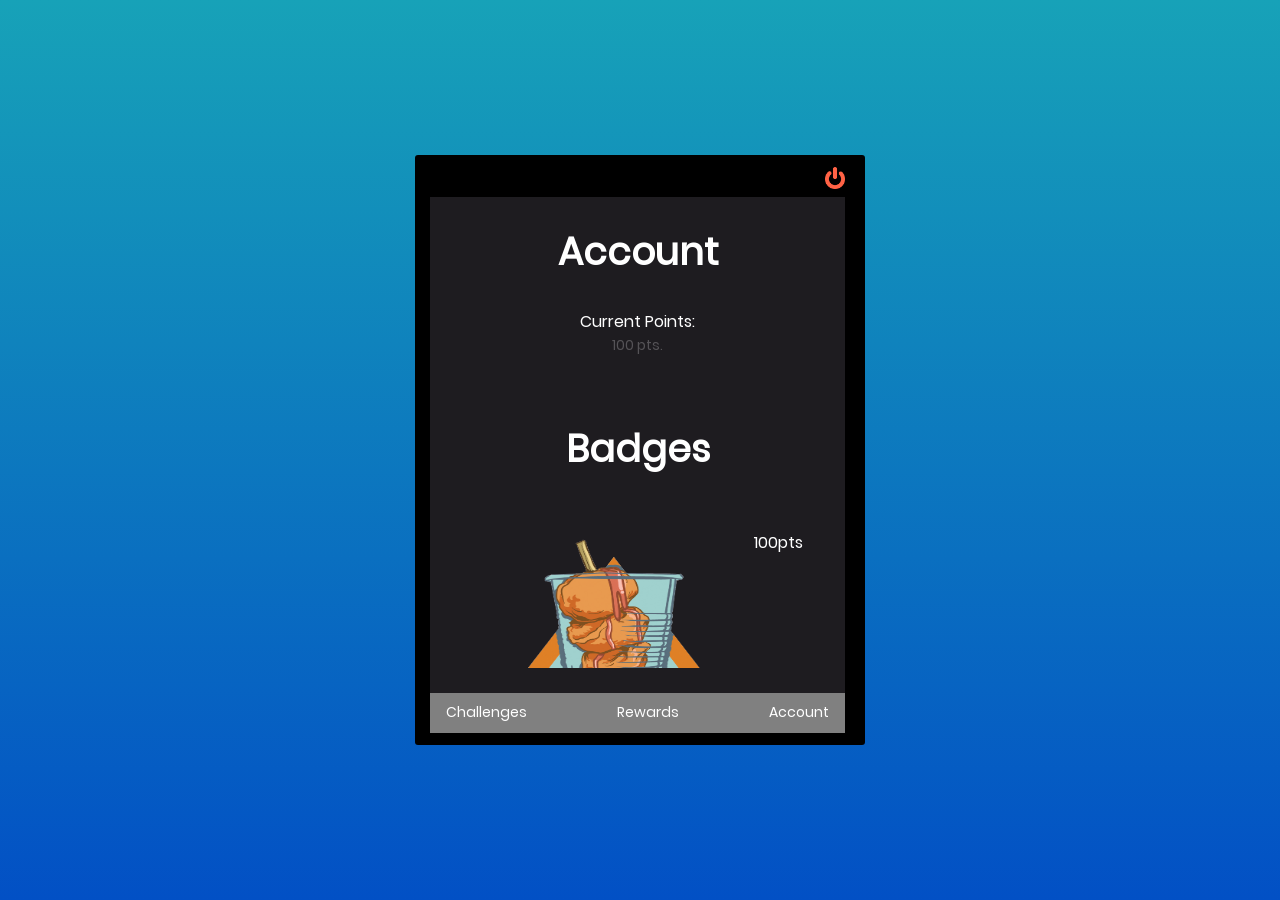
<file: Taradisyon/BlankCordovaApp3/www/Account.html>
<!DOCTYPE html>
<html lang="en">
<head>
    <!--<title>Login V11</title>
    <meta charset="UTF-8">-->
    <meta name="viewport" content="width=device-width, initial-scale=1">
    <!--===============================================================================================-->
    <link rel="icon" type="image/png" href="images/icons/favicon.ico" />
    <!--===============================================================================================-->
    <link rel="stylesheet" type="text/css" href="vendor/bootstrap/css/bootstrap.min.css">
    <!--===============================================================================================-->
    <link rel="stylesheet" type="text/css" href="fonts/font-awesome-4.7.0/css/font-awesome.min.css">
    <!--===============================================================================================-->
    <link rel="stylesheet" type="text/css" href="fonts/Linearicons-Free-v1.0.0/icon-font.min.css">
    <!--===============================================================================================-->
    <link rel="stylesheet" type="text/css" href="vendor/animate/animate.css">
    <!--===============================================================================================-->
    <link rel="stylesheet" type="text/css" href="vendor/css-hamburgers/hamburgers.min.css">
    <!--===============================================================================================-->
    <link rel="stylesheet" type="text/css" href="vendor/select2/select2.min.css">
    <!--===============================================================================================-->
    <link rel="stylesheet" type="text/css" href="css/util.css">
    <link rel="stylesheet" type="text/css" href="css/main.css">
    <!--===============================================================================================-->
</head>
<body>

    <div class="limiter">
        <div class="container-main-user">
            <div class="wrap-main-user p-l-15 p-r-20 p-t-12 p-b-12">
                <div class="queue--yama">
                    <div style='position:relative; height: 30px'>
                        <img class="logout-button-top-right" src='./images/logout.png'>
                    </div>
                    
                    <div class="queue__item">
                        <h3 class="queue__title" id="Label_Name">Account</h3>
                        <label>Current Points: 
                            <span>
                                <p class="queue__sentence" id="Label_CurrentPoints">100 pts.</p>
                            </span>
                        </label>
                        <div class="scrolling-action example">
                            <h3 class="queue__title" id="Department">Badges</h3>
                            <div class="container-login100-form-btn p-t-25">
                                <img id="Image_Emblem" class="photo-description" src=./images/Kwek_Kwek_Badge.png>100pts</br><span id="Label_BadgeName">Tokneneng Badge</img>
                            </br><span id="Label_Title">Mama's Kitchen, Vigan Ilocos</span>  </a>
                            </div>
                        </div>
                        <div class="container-login100-form-btn p-t-25">
                            <div class="navbar">
                                <a href="./Main.html">Challenges</a>
                                <a href="#Rewards">Rewards</a>
                                <a href="./Account.html">Account</a>
                            </div>
                        </div>
                    </div>
                </div>
            </div>
        </div>
    </div>
    <!--===============================================================================================-->
    <script src="vendor/jquery/jquery-3.2.1.min.js"></script>
    <!--===============================================================================================-->
    <script src="vendor/bootstrap/js/popper.js"></script>
    <script src="vendor/bootstrap/js/bootstrap.min.js"></script>
    <!--===============================================================================================-->
    <script src="vendor/select2/select2.min.js"></script>
    <!--===============================================================================================-->
    <script src="js/main.js"></script>

</body>
</html>
</file>
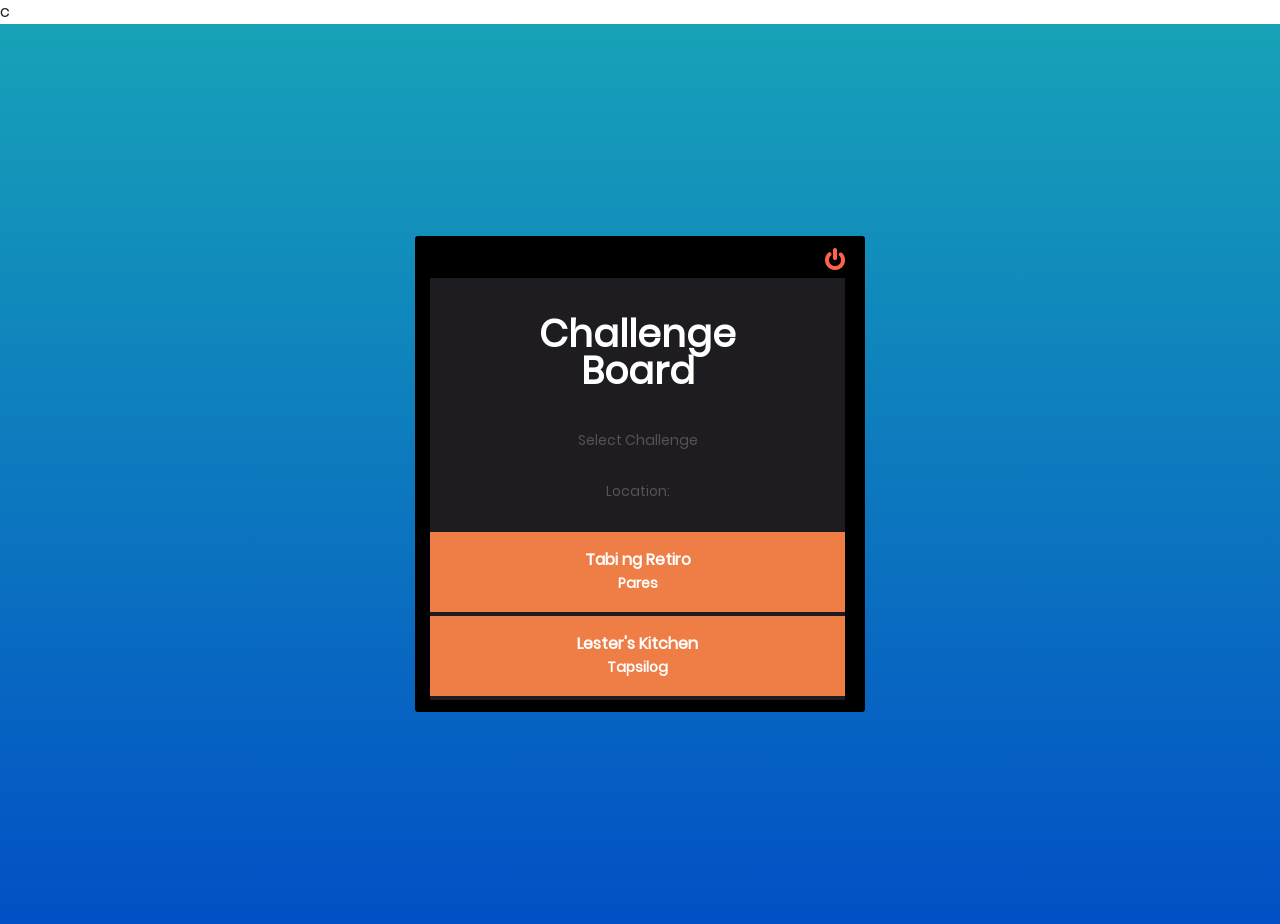
<file: Taradisyon/BlankCordovaApp3/www/Administrator.html>
c<!DOCTYPE html>
<html lang="en">
<head>
    <!--<title>Login V11</title>
    <meta charset="UTF-8">-->
    <meta name="viewport" content="width=device-width, initial-scale=1">
    <!--===============================================================================================-->
    <link rel="icon" type="image/png" href="images/icons/favicon.ico" />
    <!--===============================================================================================-->
    <link rel="stylesheet" type="text/css" href="vendor/bootstrap/css/bootstrap.min.css">
    <!--===============================================================================================-->
    <link rel="stylesheet" type="text/css" href="fonts/font-awesome-4.7.0/css/font-awesome.min.css">
    <!--===============================================================================================-->
    <link rel="stylesheet" type="text/css" href="fonts/Linearicons-Free-v1.0.0/icon-font.min.css">
    <!--===============================================================================================-->
    <link rel="stylesheet" type="text/css" href="vendor/animate/animate.css">
    <!--===============================================================================================-->
    <link rel="stylesheet" type="text/css" href="vendor/css-hamburgers/hamburgers.min.css">
    <!--===============================================================================================-->
    <link rel="stylesheet" type="text/css" href="vendor/select2/select2.min.css">
    <!--===============================================================================================-->
    <link rel="stylesheet" type="text/css" href="css/util.css">
    <link rel="stylesheet" type="text/css" href="css/main.css">
    <!--===============================================================================================-->
    <script src="https://ajax.googleapis.com/ajax/libs/jquery/3.4.1/jquery.min.js"></script>
    <script>
        users = [
        {
            'id':'0',
            'firstname':'Vince Harley',
            'lastname':'Gaba',
            'email':'vincedjgaba@yahoo.com',
            'password':'11122345',
            'nationality':'Filipino',
            'gender':'male',
            'birthdate':'October 29, 1998'
        },
        {
            'id':'1',
            'firstname':'Dayne',
            'lastname':'Fradejas',
            'email':'daynenfradejas@yahoo.com',
            'password':'11122345',
            'nationality':'Filipino',
            'gender':'male',
            'birthdate':'August 11, 1998'
        },
        {
            'id':'2',
            'firstname':'Lester',
            'lastname':'Manuel',
            'email':'lesternmanuel@yahoo.com',
            'password':'11122345',
            'nationality':'Filipino',
            'gender':'male',
            'birthdate':'January 9, 1999'
        },
        {
            'id':'3',
            'firstname':'Kyle Angelo',
            'lastname':'Alelis',
            'email':'kylegalelis@yahoo.com',
            'password':'11122345',
            'nationality':'Filipino',
            'gender':'male',
            'birthdate':'December 19, 1998'
        }
    ]
    
    challenges = [
        {
            'id':'0',
            'title':'Mama\'s Eatery',
            'description':'Neon Balls',
            'picture':'',
            'locationid':'0',
            'adminid':'0',
            'emblem':'',
            'points':'4'
        },
        {
            'id':'1',
            'title':'Tabi ng Retiro',
            'description':'Pares',
            'picture':'',
            'locationid':'0',
            'adminid':'4',
            'emblem':'',
            'points':'3'
        },
        {
            'id':'2',
            'title':'Aling Nena\'s Kitchen',
            'description':'Tapsilog',
            'picture':'',
            'locationid':'0',
            'adminid':'0',
            'emblem':'',
            'points':'2'
        },
        {
            'id':'3',
            'title':'Lester\'s Kitchen',
            'description':'Tapsilog',
            'picture':'',
            'locationid':'0',
            'adminid':'4',
            'emblem':'',
            'points':'2'
        },
        {
            'id':'4',
            'title':'Kyle\'s Kitchen',
            'description':'Tapsilog',
            'picture':'',
            'locationid':'1',
            'adminid':'0',
            'emblem':'',
            'points':'2'
        },
        {
            'id':'5',
            'title':'Dayne\'s Kitchen',
            'description':'Tapsilog',
            'picture':'',
            'locationid':'0',
            'adminid':'0',
            'emblem':'',
            'points':'2'
        }
    ]
    </script>
</head>
<body>

    <div class="limiter">
        <div class="container-main-user">
            <div class="wrap-main-user p-l-15 p-r-20 p-t-12 p-b-12">
                <div class="queue--yama">
                    <div style='position:relative; height: 30px'>
                        <img id="Button_Logout" class="logout-button-top-right" style='cursor: pointer;' src='./images/logout.png'>
                    </div>
                    <div class="queue__item">
                            <h3 class="queue__title" id="Department">Challenge Board</h3>
                            <p class="queue__sentence">Select Challenge</p>
                            <p class="queue__sentence">Location: <span id='Text_Location'></span></p>
                            <div id='challengelist' class="scrolling-action example">                        
                            </div>
                    </div>
                </div>
            </div>
        </div>
    </div>
    <!--===============================================================================================-->
    <script src="vendor/jquery/jquery-3.2.1.min.js"></script>
    <!--===============================================================================================-->
    <script src="vendor/bootstrap/js/popper.js"></script>
    <script src="vendor/bootstrap/js/bootstrap.min.js"></script>
    <!--===============================================================================================-->
    <script src="vendor/select2/select2.min.js"></script>
    <!--===============================================================================================-->
    <script src="js/main.js"></script>
    <script>
        availablechallenges = [];
        
        var onSuccess = function (position) {
            var loc_url = "https://maps.googleapis.com/maps/api/geocode/json?latlng=" + position.coords.latitude + "," + position.coords.longitude + "&key=AIzaSyA9XHPQTUnUZR7IIDRNTfds5PhVRl-Wris";
            $.ajax({
                method: "GET",
                url: loc_url,
                dataType: "json",
                success: function(result){
                    $('#Text_Location').html(result.results[8].address_components[0].short_name);
                }
            });
        };

        // onError Callback receives a PositionError object
        //
        function onError(error) {
            alert('code: ' + error.code + '\n' +
                'message: ' + error.message + '\n');
        }
        
        navigator.geolocation.getCurrentPosition(onSuccess, onError);

        currentadmin = '4';
        $.each(challenges, function(index, challenge){
            if (challenge.adminid == currentadmin){
                availablechallenges.push(challenge);
            }
        });

        $.each(availablechallenges, function(index, challenge){
            appendstring = '<div class="queue__action" style="cursor:pointer;" id="Button_Foods" onclick="selectCreated(' + challenge.id + ');">' + challenge.title + '</br> <a style="opacity:5;">' + challenge.description + '</a></div>';
            $('#challengelist').append(appendstring);
        });

        function selectCreated(id){
            sessionStorage.setItem('selectedchallenge', id);
            window.location.href = './GenerateKey.html';
        }

        $('#Button_Logout').click(function(){
            sessionStorage.removeItem('session_user');
            window.location.href = "./Login.html";
        })
    </script>

</body>
</html>
</file>
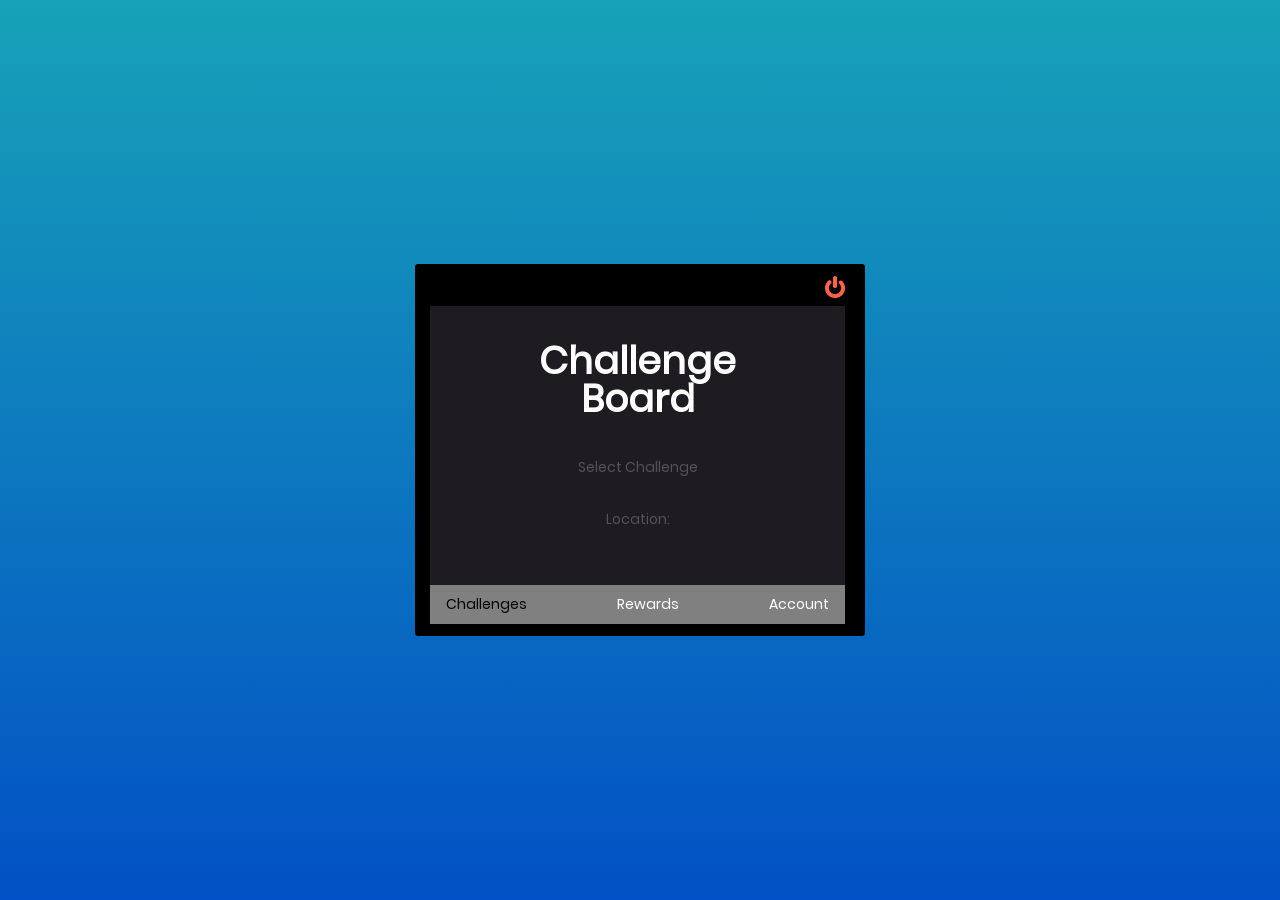
<file: Taradisyon/BlankCordovaApp3/www/Challenge.html>
<!DOCTYPE html>
<html lang="en">
<head>
    <!--<title>Login V11</title>
    <meta charset="UTF-8">-->
    <meta name="viewport" content="width=device-width, initial-scale=1">
    <!--===============================================================================================-->
    <link rel="icon" type="image/png" href="images/icons/favicon.ico" />
    <!--===============================================================================================-->
    <link rel="stylesheet" type="text/css" href="vendor/bootstrap/css/bootstrap.min.css">
    <!--===============================================================================================-->
    <link rel="stylesheet" type="text/css" href="fonts/font-awesome-4.7.0/css/font-awesome.min.css">
    <!--===============================================================================================-->
    <link rel="stylesheet" type="text/css" href="fonts/Linearicons-Free-v1.0.0/icon-font.min.css">
    <!--===============================================================================================-->
    <link rel="stylesheet" type="text/css" href="vendor/animate/animate.css">
    <!--===============================================================================================-->
    <link rel="stylesheet" type="text/css" href="vendor/css-hamburgers/hamburgers.min.css">
    <!--===============================================================================================-->
    <link rel="stylesheet" type="text/css" href="vendor/select2/select2.min.css">
    <!--===============================================================================================-->
    <link rel="stylesheet" type="text/css" href="css/util.css">
    <link rel="stylesheet" type="text/css" href="css/main.css">
    <!--===============================================================================================-->
    <script src="https://ajax.googleapis.com/ajax/libs/jquery/3.4.1/jquery.min.js"></script>
    <script>
        users = [
        {
            'id':'0',
            'firstname':'Vince Harley',
            'lastname':'Gaba',
            'email':'vincedjgaba@yahoo.com',
            'password':'11122345',
            'nationality':'Filipino',
            'gender':'male',
            'birthdate':'October 29, 1998'
        },
        {
            'id':'1',
            'firstname':'Dayne',
            'lastname':'Fradejas',
            'email':'daynenfradejas@yahoo.com',
            'password':'11122345',
            'nationality':'Filipino',
            'gender':'male',
            'birthdate':'August 11, 1998'
        },
        {
            'id':'2',
            'firstname':'Lester',
            'lastname':'Manuel',
            'email':'lesternmanuel@yahoo.com',
            'password':'11122345',
            'nationality':'Filipino',
            'gender':'male',
            'birthdate':'January 9, 1999'
        },
        {
            'id':'3',
            'firstname':'Kyle Angelo',
            'lastname':'Alelis',
            'email':'kylegalelis@yahoo.com',
            'password':'11122345',
            'nationality':'Filipino',
            'gender':'male',
            'birthdate':'December 19, 1998'
        }
    ]
    
    challenges = [
        {
            'id':'0',
            'title':'Mama\'s Eatery',
            'description':'Neon Balls',
            'picture':'',
            'locationid':'0',
            'adminid':'0',
            'emblem':'',
            'points':'4'
        },
        {
            'id':'1',
            'title':'Tabi ng Retiro',
            'description':'Pares',
            'picture':'',
            'locationid':'0',
            'adminid':'0',
            'emblem':'',
            'points':'3'
        },
        {
            'id':'2',
            'title':'Aling Nena\'s Kitchen',
            'description':'Tapsilog',
            'picture':'',
            'locationid':'0',
            'adminid':'0',
            'emblem':'',
            'points':'2'
        },
        {
            'id':'3',
            'title':'Lester\'s Kitchen',
            'description':'Tapsilog',
            'picture':'',
            'locationid':'0',
            'adminid':'0',
            'emblem':'',
            'points':'2'
        },
        {
            'id':'4',
            'title':'Kyle\'s Kitchen',
            'description':'Tapsilog',
            'picture':'',
            'locationid':'1',
            'adminid':'0',
            'emblem':'',
            'points':'2'
        },
        {
            'id':'5',
            'title':'Dayne\'s Kitchen',
            'description':'Tapsilog',
            'picture':'',
            'locationid':'0',
            'adminid':'0',
            'emblem':'',
            'points':'2'
        }
    ]
    </script>
</head>
<body>

    <div class="limiter">
        <div class="container-main-user">
            <div class="wrap-main-user p-l-15 p-r-20 p-t-12 p-b-12">
                <div class="queue--yama">
                    <div style='position:relative; height: 30px'>
                        <img id="Button_Logout" class="logout-button-top-right" style='cursor: pointer;' src='./images/logout.png'>
                    </div>
                    <div class="queue__item">
                            <h3 class="queue__title" id="Department">Challenge Board</h3>
                            <p class="queue__sentence">Select Challenge</p>
                            <p class="queue__sentence">Location: <span id='Text_Location'></span></p>
                            <div id='challengelist' class="scrolling-action example">                        
                         </div>
                        <div class="container-login100-form-btn p-t-25">
                            <div class="navbar">
                                <a href="./Main.html" class="active">Challenges</a>
                                <a href="#news">Rewards</a>
                                <a href="./Account.html">Account</a>
                            </div>
                        </div>
                    </div>
                </div>
            </div>
        </div>
    </div>
    <!--===============================================================================================-->
    <script src="vendor/jquery/jquery-3.2.1.min.js"></script>
    <!--===============================================================================================-->
    <script src="vendor/bootstrap/js/popper.js"></script>
    <script src="vendor/bootstrap/js/bootstrap.min.js"></script>
    <!--===============================================================================================-->
    <script src="vendor/select2/select2.min.js"></script>
    <!--===============================================================================================-->
    <script src="js/main.js"></script>
    <script>
        availablechallenges = [];



        var onSuccess = function (position) {
            var loc_url = "https://maps.googleapis.com/maps/api/geocode/json?latlng=" + position.coords.latitude + "," + position.coords.longitude + "&key=AIzaSyA9XHPQTUnUZR7IIDRNTfds5PhVRl-Wris";
            $.ajax({
                method: "GET",
                url: loc_url,
                dataType: "json",
                success: function(result){
                    $('#Text_Location').html(result.results[8].address_components[0].short_name);
                }
            });
        };

        // onError Callback receives a PositionError object
        //
        function onError(error) {
            alert('code: ' + error.code + '\n' +
                'message: ' + error.message + '\n');
        }
        
        navigator.geolocation.getCurrentPosition(onSuccess, onError);

        currentlocation = '1';

        $.ajax({
            type: "POST",
            url: "http://10.13.71.149/ServiceBrowser.svc/GetChallengeByLocationCategory",
            data: JSON.stringify({
                'CategoryID': sessionStorage.getItem('selectedcategory'),
                'LocationID': '1'
            }),
            contentType: "application/json; charset=utf-8",
            dataType: "json",
            success: function (result) {
                challenges = result['GetChallengeByLocationCategoryResult'];
                
                $.each(challenges, function (index, challenge) {
                    if (challenge.LocationID == currentlocation) {
                        availablechallenges.push(challenge);
                    }
                });

                $.each(availablechallenges, function (index, challenge) {
                    appendstring = '<div class="queue__action" style="cursor:pointer;" id="Button_Foods" onclick="selectChallenge(' + challenge.ID + ');">' + challenge.Title + '</br> <a style="opacity:5;">' + challenge.Description + '</a></div>';
                    $('#challengelist').append(appendstring);
                });
            },
            error: function () {
                alert('Login failed!');
                $('#LineEdit_Password').val('');
            }
        })

        function selectChallenge(id){
            sessionStorage.setItem('selectedchallenge', id);
            window.location.href = './Token.html';
        }

        $('#Button_Logout').click(function(){
            sessionStorage.removeItem('session_user');
            window.location.href = "./Login.html";
        })
    </script>

</body>
</html>
</file>
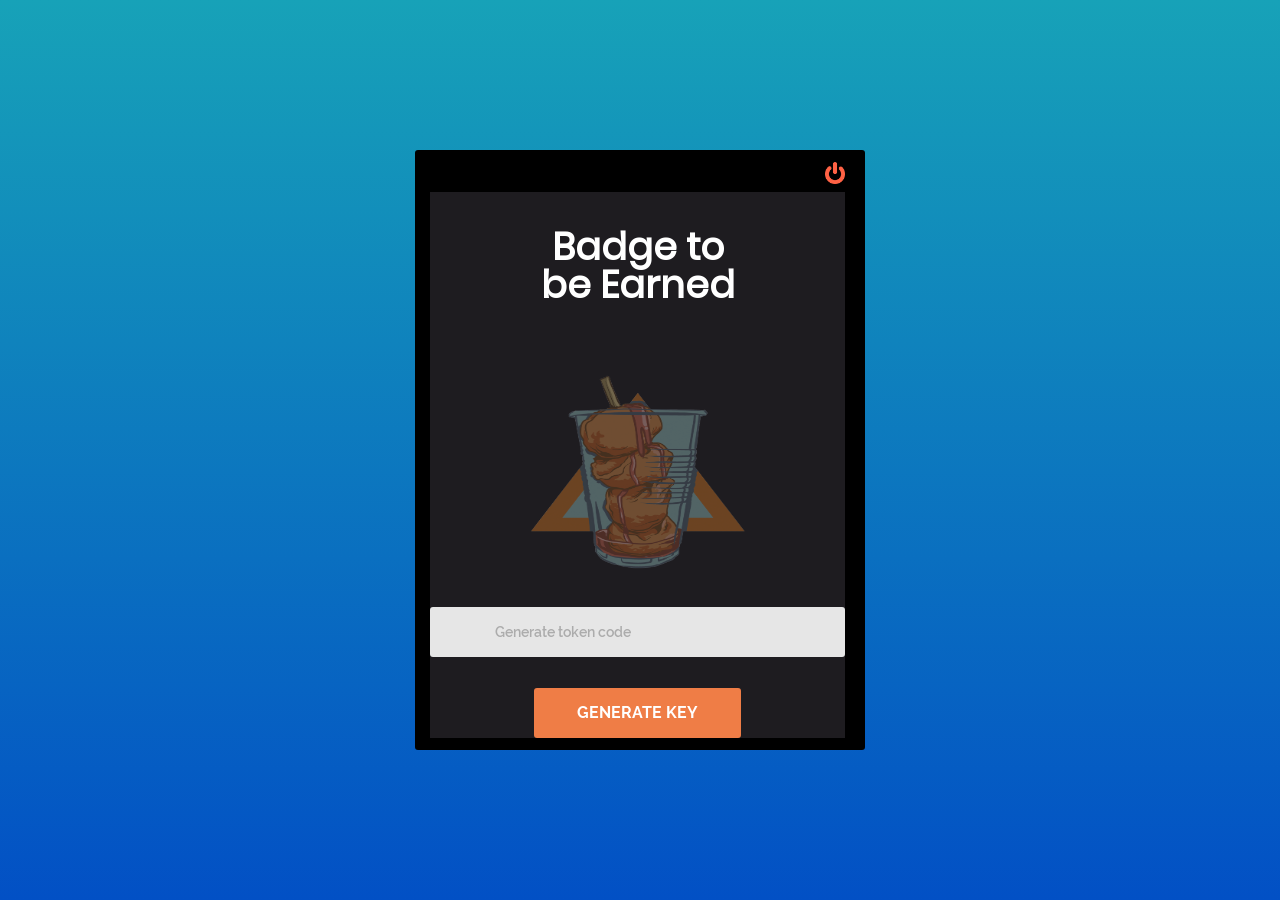
<file: Taradisyon/BlankCordovaApp3/www/GenerateKey.html>
<!DOCTYPE html>
<html lang="en">
<head>
    <!--<title>Login V11</title>
    <meta charset="UTF-8">-->
    <meta name="viewport" content="width=device-width, initial-scale=1">
    <!--===============================================================================================-->
    <link rel="icon" type="image/png" href="images/icons/favicon.ico" />
    <!--===============================================================================================-->
    <link rel="stylesheet" type="text/css" href="vendor/bootstrap/css/bootstrap.min.css">
    <!--===============================================================================================-->
    <link rel="stylesheet" type="text/css" href="fonts/font-awesome-4.7.0/css/font-awesome.min.css">
    <!--===============================================================================================-->
    <link rel="stylesheet" type="text/css" href="fonts/Linearicons-Free-v1.0.0/icon-font.min.css">
    <!--===============================================================================================-->
    <link rel="stylesheet" type="text/css" href="vendor/animate/animate.css">
    <!--===============================================================================================-->
    <link rel="stylesheet" type="text/css" href="vendor/css-hamburgers/hamburgers.min.css">
    <!--===============================================================================================-->
    <link rel="stylesheet" type="text/css" href="vendor/select2/select2.min.css">
    <!--===============================================================================================-->
    <link rel="stylesheet" type="text/css" href="css/util.css">
    <link rel="stylesheet" type="text/css" href="css/main.css">
    <!--===============================================================================================-->
    <script src="https://ajax.googleapis.com/ajax/libs/jquery/3.4.1/jquery.min.js"></script>
    <script>
        users = [
        {
            'id':'0',
            'firstname':'Vince Harley',
            'lastname':'Gaba',
            'email':'vincedjgaba@yahoo.com',
            'password':'11122345',
            'nationality':'Filipino',
            'gender':'male',
            'birthdate':'October 29, 1998'
        },
        {
            'id':'1',
            'firstname':'Dayne',
            'lastname':'Fradejas',
            'email':'daynenfradejas@yahoo.com',
            'password':'11122345',
            'nationality':'Filipino',
            'gender':'male',
            'birthdate':'August 11, 1998'
        },
        {
            'id':'2',
            'firstname':'Lester',
            'lastname':'Manuel',
            'email':'lesternmanuel@yahoo.com',
            'password':'11122345',
            'nationality':'Filipino',
            'gender':'male',
            'birthdate':'January 9, 1999'
        },
        {
            'id':'3',
            'firstname':'Kyle Angelo',
            'lastname':'Alelis',
            'email':'kylegalelis@yahoo.com',
            'password':'11122345',
            'nationality':'Filipino',
            'gender':'male',
            'birthdate':'December 19, 1998'
        }
    ]
    
    challenges = [
        {
            'id':'0',
            'title':'Mama\'s Eatery',
            'description':'Neon Balls',
            'picture':'https://www.wikihow.com/images/3/3b/Make-Kwek-Kwek-Step-12.jpg',
            'locationid':'0',
            'adminid':'0',
            'emblem':'',
            'points':'4'
        },
        {
            'id':'1',
            'title':'Tabi ng Retiro',
            'description':'Pares',
            'picture':'https://media-cdn.tripadvisor.com/media/photo-s/13/3f/47/9a/the-big-signage-outside.jpg',
            'locationid':'0',
            'adminid':'0',
            'emblem':'',
            'points':'3'
        },
        {
            'id':'2',
            'title':'Mang Silog',
            'description':'Tapsilog',
            'picture':'[data-uri]',
            'locationid':'0',
            'adminid':'0',
            'emblem':'',
            'points':'2'
        },
        {
            'id':'3',
            'title':'Lester\'s Kitchen',
            'description':'Mixed Delicacies',
            'picture':'https://i.pinimg.com/originals/17/ee/d6/17eed65a3374532a3306f5e85ada22bc.jpg',
            'locationid':'0',
            'adminid':'0',
            'emblem':'',
            'points':'2'
        },
        {
            'id':'4',
            'title':'Flavors of Ilocos',
            'description':'Empanada',
            'picture':'https://www.authenticfoodquest.com/wp-content/uploads/2017/11/BatacEmapanada_IlocosFood_AuthenticFoodQuest.jpg',
            'locationid':'1',
            'adminid':'0',
            'emblem':'',
            'points':'2'
        },
        {
            'id':'5',
            'title':'Kyle\'s Kitchen',
            'description':'Palabok',
            'picture':'https://www.lutongbahayrecipe.com/wp-content/uploads/2019/03/lutong-bahay-recipe-pansit-palabok.jpg',
            'locationid':'1',
            'adminid':'0',
            'emblem':'',
            'points':'2'
        }
    ]
    </script>
</head>
<body>

    <div class="limiter">
        <div class="container-main-user">
            <div class="wrap-main-user p-l-15 p-r-20 p-t-12 p-b-12">
                <div class="queue--yama">
                    <div style='position:relative; height: 30px'>
                        <img id="Button_Logout" class="logout-button-top-right" style='cursor: pointer;' src='./images/logout.png'>
                    </div>

                    <div class="queue__item">
                            <h1 class="queue__title" id="Department">Badge to be Earned</h1>    
                            <div class="container-login100-form-btn p-t-25">
                                <img class="photo-description-reduced-opacity" src=./images/Kwek_Kwek_Badge.png></img>
                             </div>

                             <div class="wrap-input100 validate-input m-b-6" >
                                <input class="input100" type="text" id="LineEdit_Key"  placeholder="Generate token code" readonly="readonly"/>
                                <span class="focus-input100"></span>
                                
                            </div>
                            <div class="container-login100-form-btn p-t-25">
                                <button class="login100-form-btn" id="Button_GenerateKey">
                                    Generate Key
                                </button>
                            </div>



                             </div>
                        </div>
                    </div>
                </div>
            </div>
        </div>
    </div>
    <!--===============================================================================================-->
    <script src="vendor/jquery/jquery-3.2.1.min.js"></script>
    <!--===============================================================================================-->
    <script src="vendor/bootstrap/js/popper.js"></script>
    <script src="vendor/bootstrap/js/bootstrap.min.js"></script>
    <!--===============================================================================================-->
    <script src="vendor/select2/select2.min.js"></script>
    <!--===============================================================================================-->
    <script src="js/main.js"></script>
    <script>
        $.each(challenges, function(index, challenge){
            if (challenge.id == sessionStorage.getItem('selectedchallenge')){
                $('#Text_Title').html(challenge.title);
                $('#Text_Description').html(challenge.description);
                $('#Image_Challenge').attr('src', challenge.picture);

                return false;
            }
        });

        $('#Button_GenerateKey').click(function () {
            $.ajax({
                type: "POST",
                url: "http://10.13.71.149/ServiceBrowser.svc/GenerateToken",
                data: JSON.stringify({
                    'ChallengeID': sessionStorage.getItem('selectedchallenge')
                }),
                contentType: "application/json; charset=utf-8",
                dataType: "json",
                success: function (result) {
                    $('#LineEdit_Key').val(result['GenerateTokenResult']);
                },
                error: function () {
                    alert('Generation failed!');
                }
            })
        });

        $('#Button_Logout').click(function(){
            sessionStorage.removeItem('session_user');
            window.location.href = "./Login.html";
        });
    </script>
</body>
</html>
</file>
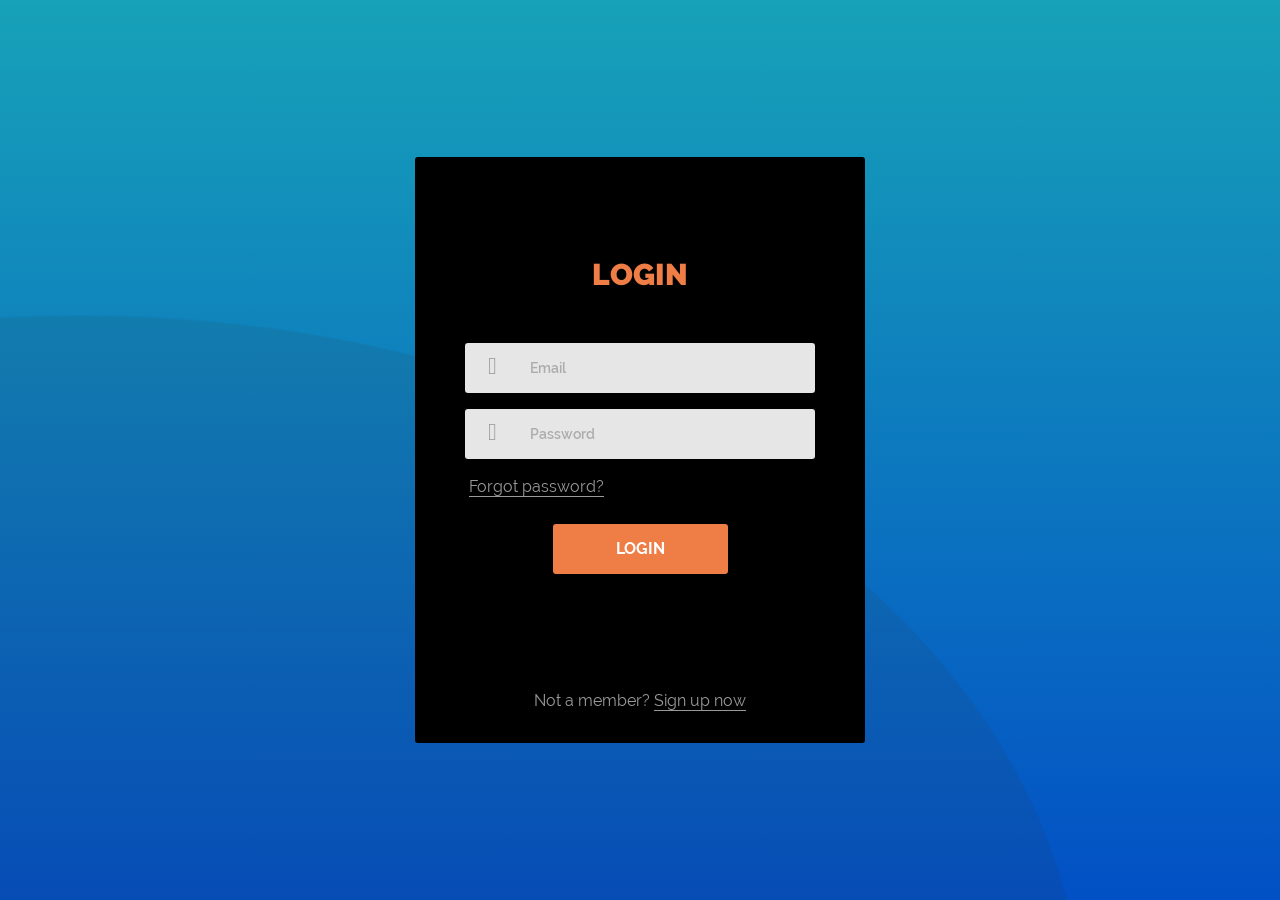
<file: Taradisyon/BlankCordovaApp3/www/Login.html>
﻿<!DOCTYPE html>
<html lang="en">
<head>
    <!--<title>Login V11</title>
    <meta charset="UTF-8">-->
    <meta name="viewport" content="width=device-width, initial-scale=1">
    <!--===============================================================================================-->
    <link rel="icon" type="image/png" href="images/icons/favicon.ico" />
    <!--===============================================================================================-->
    <link rel="stylesheet" type="text/css" href="vendor/bootstrap/css/bootstrap.min.css">
    <!--===============================================================================================-->
    <link rel="stylesheet" type="text/css" href="fonts/font-awesome-4.7.0/css/font-awesome.min.css">
    <!--===============================================================================================-->
    <link rel="stylesheet" type="text/css" href="fonts/Linearicons-Free-v1.0.0/icon-font.min.css">
    <!--===============================================================================================-->
    <link rel="stylesheet" type="text/css" href="vendor/animate/animate.css">
    <!--===============================================================================================-->
    <link rel="stylesheet" type="text/css" href="vendor/css-hamburgers/hamburgers.min.css">
    <!--===============================================================================================-->
    <link rel="stylesheet" type="text/css" href="vendor/select2/select2.min.css">
    <!--===============================================================================================-->
    <link rel="stylesheet" type="text/css" href="css/util.css">
    <link rel="stylesheet" type="text/css" href="css/main.css">
    <!--===============================================================================================-->
    <script src="https://ajax.googleapis.com/ajax/libs/jquery/3.4.1/jquery.min.js"></script>
    <script>
        users = [
                {
                    'id':'0',
                    'firstname':'Vince Harley',
                    'lastname':'Gaba',
                    'email':'vincedjgaba@yahoo.com',
                    'password':'11122345',
                    'nationality':'Filipino',
                    'gender':'male',
                    'birthdate':'October 29, 1998'
                },
                {
                    'id':'1',
                    'firstname':'Dayne',
                    'lastname':'Fradejas',
                    'email':'daynenfradejas@yahoo.com',
                    'password':'11122345',
                    'nationality':'Filipino',
                    'gender':'male',
                    'birthdate':'August 11, 1998'
                },
                {
                    'id':'2',
                    'firstname':'Lester',
                    'lastname':'Manuel',
                    'email':'lesternmanuel@yahoo.com',
                    'password':'11122345',
                    'nationality':'Filipino',
                    'gender':'male',
                    'birthdate':'January 9, 1999'
                },
                {
                    'id':'3',
                    'firstname':'Kyle Angelo',
                    'lastname':'Alelis',
                    'email':'kylegalelis@yahoo.com',
                    'password':'11122345',
                    'nationality':'Filipino',
                    'gender':'male',
                    'birthdate':'December 19, 1998'
                }
            ]
    </script>
</head>
<body>

    <div class="limiter">
        <div class="container-login100">
            <div class="wrap-login100 p-l-50 p-r-50 p-t-100 p-b-30">
                    <span class="login100-form-title p-b-50">
                        Login
                    </span>

                    <div id="alert_email" class="wrap-input100 validate-input m-b-16" data-validate="Valid email is required: ex@abc.xyz">
                        <input class="input100" type="text" name="email" placeholder="Email" id="LineEdit_Email">
                            <span class="focus-input100"></span>
                            <span class="symbol-input100">
                                <span class="lnr lnr-envelope"></span>
                            </span>
                    </div>

                    <div id="alert_password" class="wrap-input100 validate-input m-b-16" data-validate="Password is required">
                        <input class="input100" type="password" name="pass" placeholder="Password" id="LineEdit_Password">
                        <span class="focus-input100"></span>
                        <span class="symbol-input100">
                            <span class="lnr lnr-lock"></span>
                        </span>
                    </div>

                    <div class="contact100-form-checkbox m-l-4">
                        <a class="txt1 bo1 hov1" href="#">
                            Forgot password?
                        </a>
                    </div>
                    <div class="container-login100-form-btn p-t-25">
                        <button class="login100-form-btn" id="Button_Login">
                            Login
                        </button>
                    </div>

                    <div class="text-center w-full p-t-115">
                        <span class="txt1">
                            Not a member?
                        </span>

                        <a class="txt1 bo1 hov1" href="./SignUp.html">
                            Sign up now
                        </a>
                    </div>
            </div>
        </div>
    </div>
    <!--===============================================================================================-->
    <script src="vendor/jquery/jquery-3.2.1.min.js"></script>
    <!--===============================================================================================-->
    <script src="vendor/bootstrap/js/popper.js"></script>
    <script src="vendor/bootstrap/js/bootstrap.min.js"></script>
    <!--===============================================================================================-->
    <script src="vendor/select2/select2.min.js"></script>
    <!--===============================================================================================-->
    <script src="js/main.js"></script>

    <script>
            $('#Button_Login').click(function(){
                input_email = $('#LineEdit_Email').val();
                input_password = $('#LineEdit_Password').val();

                if (input_email == ''){
                    $('#alert_email').addClass('alert-validate');
                }
                else if (input_email.trim().match(/^([a-zA-Z0-9_\-\.]+)@((\[[0-9]{1,3}\.[0-9]{1,3}\.[0-9]{1,3}\.)|(([a-zA-Z0-9\-]+\.)+))([a-zA-Z]{1,5}|[0-9]{1,3})(\]?)$/) == null){
                    $('#alert_email').addClass('alert-validate');
                }
                else{
                    $('#alert_email').removeClass('alert-validate');
                }
                if (input_password == ''){
                    $('#alert_password').addClass('alert-validate');
                    $('#alert_password').attr('data-validate','Password is required');
                }
                else{
                    $('#alert_password').removeClass('alert-validate');
                }

                if (input_email == 'admin@taradisyon.com' && input_password == 'admin1') {
                    window.location.href = "./Administrator.html";
                }
                else {
                    var found = false;
                    var userid = '-1';
                    $.ajax({
                        type: "POST",
                        url: "http://10.13.71.149/ServiceBrowser.svc/Login",
                        data: JSON.stringify({
                            'EmailAddress': input_email,
                            'Password': input_password
                        }),
                        contentType: "application/json; charset=utf-8",
                        dataType: "json",
                        success: function (result) {
                            userid = result['LoginResult'];
                            sessionStorage.setItem('session_user', userid);

                            if (userid == '-1') {
                                alert('Login failed!');
                                $('#LineEdit_Password').val('');
                            }
                            else {
                                window.location.href = "./Main.html";
                            }
                        },
                        error: function () {
                            alert('Login failed!');
                            $('#LineEdit_Password').val('');
                        }
                    })
                }

            });

            $('#LineEdit_Email').keydown(function(){
                $('#alert_email').removeClass('alert-validate');
            });

            $('#LineEdit_Password').keydown(function(){
                $('#alert_password').removeClass('alert-validate');
            });
    </script>

</body>
</html>
</file>
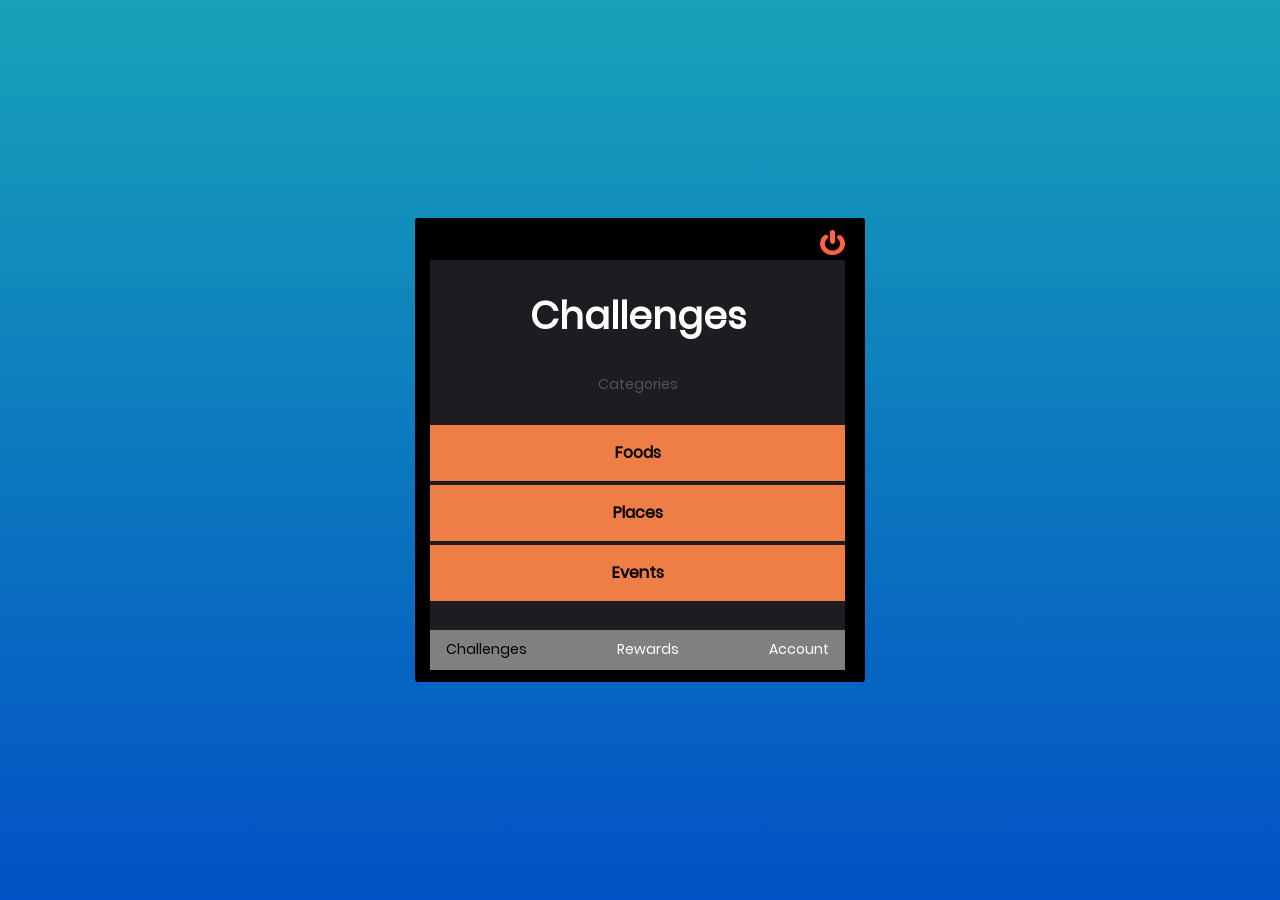
<file: Taradisyon/BlankCordovaApp3/www/Main.html>
<!DOCTYPE html>
<html lang="en">
<head>
    <!--<title>Login V11</title>
    <meta charset="UTF-8">-->
    <meta name="viewport" content="width=device-width, initial-scale=1">
    <!--===============================================================================================-->
    <link rel="icon" type="image/png" href="images/icons/favicon.ico" />
    <!--===============================================================================================-->
    <link rel="stylesheet" type="text/css" href="vendor/bootstrap/css/bootstrap.min.css">
    <!--===============================================================================================-->
    <link rel="stylesheet" type="text/css" href="fonts/font-awesome-4.7.0/css/font-awesome.min.css">
    <!--===============================================================================================-->
    <link rel="stylesheet" type="text/css" href="fonts/Linearicons-Free-v1.0.0/icon-font.min.css">
    <!--===============================================================================================-->
    <link rel="stylesheet" type="text/css" href="vendor/animate/animate.css">
    <!--===============================================================================================-->
    <link rel="stylesheet" type="text/css" href="vendor/css-hamburgers/hamburgers.min.css">
    <!--===============================================================================================-->
    <link rel="stylesheet" type="text/css" href="vendor/select2/select2.min.css">
    <!--===============================================================================================-->
    <link rel="stylesheet" type="text/css" href="css/util.css">
    <link rel="stylesheet" type="text/css" href="css/main.css">
    <!--===============================================================================================-->
    <script src="https://ajax.googleapis.com/ajax/libs/jquery/3.4.1/jquery.min.js"></script>
    <script>
        users = [
                {
                    'id':'0',
                    'firstname':'Vince Harley',
                    'lastname':'Gaba',
                    'email':'vincedjgaba@yahoo.com',
                    'password':'11122345',
                    'nationality':'Filipino',
                    'gender':'male',
                    'birthdate':'October 29, 1998'
                },
                {
                    'id':'1',
                    'firstname':'Dayne',
                    'lastname':'Fradejas',
                    'email':'daynenfradejas@yahoo.com',
                    'password':'11122345',
                    'nationality':'Filipino',
                    'gender':'male',
                    'birthdate':'August 11, 1998'
                },
                {
                    'id':'2',
                    'firstname':'Lester',
                    'lastname':'Manuel',
                    'email':'lesternmanuel@yahoo.com',
                    'password':'11122345',
                    'nationality':'Filipino',
                    'gender':'male',
                    'birthdate':'January 9, 1999'
                },
                {
                    'id':'3',
                    'firstname':'Kyle Angelo',
                    'lastname':'Alelis',
                    'email':'kylegalelis@yahoo.com',
                    'password':'11122345',
                    'nationality':'Filipino',
                    'gender':'male',
                    'birthdate':'December 19, 1998'
                }
            ]
    </script>
</head>
<body>

    <div class="limiter">
        <div class="container-main-user">
            <div class="wrap-main-user p-l-15 p-r-20 p-t-12 p-b-12">
                <div class="queue--yama">
                    <div style='position: relative; height: 30px;'>
                        <img id="Button_Logout" src="./images/logout.png" style="height:25px; width:25px; position:absolute; right:0px; cursor: pointer;">
                    </div>
                    <div class="queue__item">
                        <h3 class="queue__title" id="Department">Challenges</h3>
                        <p class="queue__sentence">Categories</p>
                        <button class="queue__action" id="Button_Foods"> Foods</button>
                        <button class="queue__action" id="Button_Places">Places</button>
                        <button class="queue__action" id="Button_Events">Events<br/></button>
                  
                        <div class="container-login100-form-btn p-t-25">
                            <div class="navbar">
                                <a href="./Main.html" class="active">Challenges</a>
                                <a href="#news">Rewards</a>
                                <a href="./Account.html">Account</a>
                            </div>
                        </div>       
                    </div>
                </div>
            </div>
        </div>
    </div>
    <!--===============================================================================================-->
    <script src="vendor/jquery/jquery-3.2.1.min.js"></script>
    <!--===============================================================================================-->
    <script src="vendor/bootstrap/js/popper.js"></script>
    <script src="vendor/bootstrap/js/bootstrap.min.js"></script>
    <!--===============================================================================================-->
    <script src="vendor/select2/select2.min.js"></script>
    <!--===============================================================================================-->
    <script src="js/main.js"></script>

    <script>
        $("#Button_Logout").click(function(){
            sessionStorage.removeItem('session_user');
            window.location.href = "./Login.html";
        });
        
        $("#Button_Foods").click(function () {
            sessionStorage.setItem('selectedcategory', '1');
            window.location.href = "./Challenge.html";
        });
        
        $("#Button_Places").click(function () {
            sessionStorage.setItem('selectedcategory', '2');
            window.location.href = "./Challenge.html";
        });

        $("#Button_Events").click(function () {
            sessionStorage.setItem('selectedcategory', '3');
            window.location.href = "./Challenge.html";
        });
    </script>
</body>
</html>
</file>
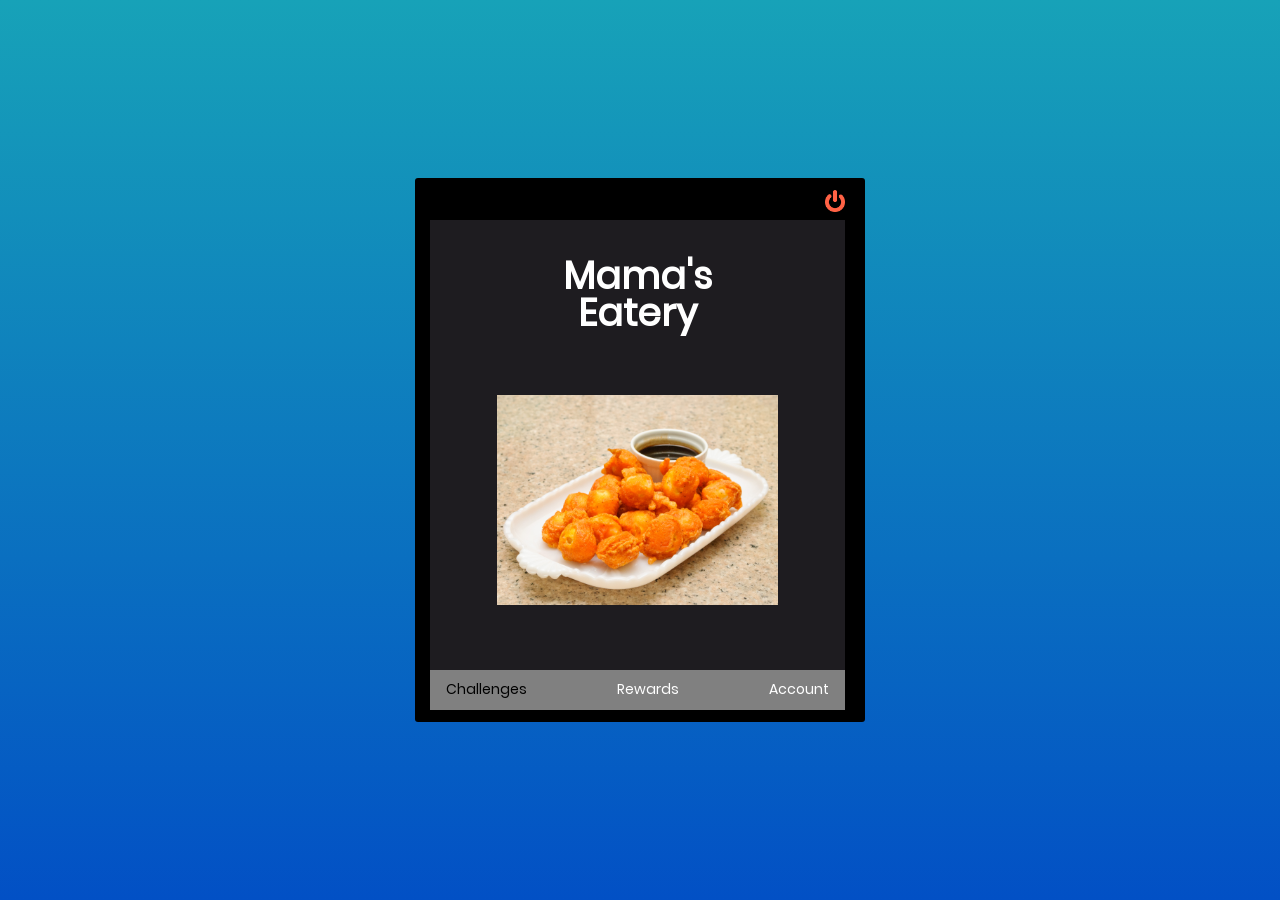
<file: Taradisyon/BlankCordovaApp3/www/Token.html>
<!DOCTYPE html>
<html lang="en">
<head>
    <!--<title>Login V11</title>
    <meta charset="UTF-8">-->
    <meta name="viewport" content="width=device-width, initial-scale=1">
    <!--===============================================================================================-->
    <link rel="icon" type="image/png" href="images/icons/favicon.ico" />
    <!--===============================================================================================-->
    <link rel="stylesheet" type="text/css" href="vendor/bootstrap/css/bootstrap.min.css">
    <!--===============================================================================================-->
    <link rel="stylesheet" type="text/css" href="fonts/font-awesome-4.7.0/css/font-awesome.min.css">
    <!--===============================================================================================-->
    <link rel="stylesheet" type="text/css" href="fonts/Linearicons-Free-v1.0.0/icon-font.min.css">
    <!--===============================================================================================-->
    <link rel="stylesheet" type="text/css" href="vendor/animate/animate.css">
    <!--===============================================================================================-->
    <link rel="stylesheet" type="text/css" href="vendor/css-hamburgers/hamburgers.min.css">
    <!--===============================================================================================-->
    <link rel="stylesheet" type="text/css" href="vendor/select2/select2.min.css">
    <!--===============================================================================================-->
    <link rel="stylesheet" type="text/css" href="css/util.css">
    <link rel="stylesheet" type="text/css" href="css/main.css">
    <!--===============================================================================================-->
    <script src="https://ajax.googleapis.com/ajax/libs/jquery/3.4.1/jquery.min.js"></script>
    <script>
        users = [
        {
            'id':'0',
            'firstname':'Vince Harley',
            'lastname':'Gaba',
            'email':'vincedjgaba@yahoo.com',
            'password':'11122345',
            'nationality':'Filipino',
            'gender':'male',
            'birthdate':'October 29, 1998'
        },
        {
            'id':'1',
            'firstname':'Dayne',
            'lastname':'Fradejas',
            'email':'daynenfradejas@yahoo.com',
            'password':'11122345',
            'nationality':'Filipino',
            'gender':'male',
            'birthdate':'August 11, 1998'
        },
        {
            'id':'2',
            'firstname':'Lester',
            'lastname':'Manuel',
            'email':'lesternmanuel@yahoo.com',
            'password':'11122345',
            'nationality':'Filipino',
            'gender':'male',
            'birthdate':'January 9, 1999'
        },
        {
            'id':'3',
            'firstname':'Kyle Angelo',
            'lastname':'Alelis',
            'email':'kylegalelis@yahoo.com',
            'password':'11122345',
            'nationality':'Filipino',
            'gender':'male',
            'birthdate':'December 19, 1998'
        }
    ]
    
    challenges = [
        {
            'id':'0',
            'title':'Mama\'s Eatery',
            'description':'Neon Balls',
            'picture':'https://www.wikihow.com/images/3/3b/Make-Kwek-Kwek-Step-12.jpg',
            'locationid':'0',
            'adminid':'0',
            'emblem':'',
            'points':'4'
        },
        {
            'id':'1',
            'title':'Tabi ng Retiro',
            'description':'Pares',
            'picture':'https://media-cdn.tripadvisor.com/media/photo-s/13/3f/47/9a/the-big-signage-outside.jpg',
            'locationid':'0',
            'adminid':'0',
            'emblem':'',
            'points':'3'
        },
        {
            'id':'2',
            'title':'Mang Silog',
            'description':'Tapsilog',
            'picture':'[data-uri]',
            'locationid':'0',
            'adminid':'0',
            'emblem':'',
            'points':'2'
        },
        {
            'id':'3',
            'title':'Lester\'s Kitchen',
            'description':'Mixed Delicacies',
            'picture':'https://i.pinimg.com/originals/17/ee/d6/17eed65a3374532a3306f5e85ada22bc.jpg',
            'locationid':'0',
            'adminid':'0',
            'emblem':'',
            'points':'2'
        },
        {
            'id':'4',
            'title':'Flavors of Ilocos',
            'description':'Empanada',
            'picture':'https://www.authenticfoodquest.com/wp-content/uploads/2017/11/BatacEmapanada_IlocosFood_AuthenticFoodQuest.jpg',
            'locationid':'1',
            'adminid':'0',
            'emblem':'',
            'points':'2'
        },
        {
            'id':'5',
            'title':'Kyle\'s Kitchen',
            'description':'Palabok',
            'picture':'https://www.lutongbahayrecipe.com/wp-content/uploads/2019/03/lutong-bahay-recipe-pansit-palabok.jpg',
            'locationid':'1',
            'adminid':'0',
            'emblem':'',
            'points':'2'
        }
    ]
    </script>
</head>
<body>

    <div class="limiter">
        <div class="container-main-user">
            <div class="wrap-main-user p-l-15 p-r-20 p-t-12 p-b-12">
                <div class="queue--yama">
                    <div style='position:relative; height: 30px'>
                        <img id="Button_Logout" class="logout-button-top-right" style='cursor: pointer;' src='./images/logout.png'>
                    </div>

                    <div class="queue__item">
                            <h1 class="queue__title" id="Text_Title">Mama's Eatery</h1>
                            <div class="scrolling-action example">
                                <div class="container-login100-form-btn p-t-25">
                                        <img id="Image_Challenge" class="photo-description" src=./images/Kwen_Kwek.jpg></img>
                                </div>
                            
                                <p class="queue__sentence" id="Text_Description"></p>

                            <h1 class="queue__title" id="Department">Badge to be Earned</h1>    
                            <div class="container-login100-form-btn p-t-25">
                                <img id="Image_Emblem" class="photo-description-reduced-opacity" src=./images/Kwek_Kwek_Badge.png></img>
                             </div>

                             <div class="wrap-input100 validate-input m-b-16" >
                                <input class="input100" type="text" id="LineEdit_Key"  placeholder="Enter token to complete challenge" />
                                <span class="focus-input100"></span>
                                <span class="symbol-input100">
                                    <span class="lnr lnr-lock"></span>
                                </span>
                            </div>



                             </div>
                                <div class="container-login100-form-btn p-t-25">
                                    <div class="navbar">
                                        <a href="./Main.html" class="active">Challenges</a>
                                        <a href="#news">Rewards</a>
                                        <a href="./Account.html">Account</a>
                              </div>      
                        </div>
                    </div>
                </div>
            </div>
        </div>
    </div>
    <!--===============================================================================================-->
    <script src="vendor/jquery/jquery-3.2.1.min.js"></script>
    <!--===============================================================================================-->
    <script src="vendor/bootstrap/js/popper.js"></script>
    <script src="vendor/bootstrap/js/bootstrap.min.js"></script>
    <!--===============================================================================================-->
    <script src="vendor/select2/select2.min.js"></script>
    <!--===============================================================================================-->
    <script src="js/main.js"></script>
    <script>

        $.ajax({
            type: "POST",
            url: "http://10.13.71.149/ServiceBrowser.svc/GetChallengeByLocationCategory",
            data: JSON.stringify({
                'CategoryID': sessionStorage.getItem('selectedcategory'),
                'LocationID': '1'
            }),
            contentType: "application/json; charset=utf-8",
            dataType: "json",
            success: function (result) {
                challenges = result['GetChallengeByLocationCategoryResult'];

                $.each(challenges, function (index, challenge) {
                    if (challenge.ID == sessionStorage.getItem('selectedchallenge')) {
                        $('#Text_Title').html(challenge.Title);
                        $('#Text_Description').html(challenge.Description);
                        $('#Image_Challenge').attr('src', challenge.Picture);
                        $('#Image_Emblem').attr('src', challenge.Emblem);

                        return false;
                    }
                });
                
            },
            error: function () {
                alert('Login failed!');
                $('#LineEdit_Password').val('');
            }
        })

        $('#LineEdit_Key').keypress(function(ev){
            if (ev.keyCode == 13)
            {
                alert($('#LineEdit_Key').val());
            }
        });

        $('#Button_Logout').click(function(){
            sessionStorage.removeItem('session_user');
            window.location.href = "./Login.html";
        });
    </script>
</body>
</html>
</file>
<file: Taradisyon/BlankCordovaApp3/www/css/util.css>
.fs-1 {font-size: 1px;}
.fs-2 {font-size: 2px;}
.fs-3 {font-size: 3px;}
.fs-4 {font-size: 4px;}
.fs-5 {font-size: 5px;}
.fs-6 {font-size: 6px;}
.fs-7 {font-size: 7px;}
.fs-8 {font-size: 8px;}
.fs-9 {font-size: 9px;}
.fs-10 {font-size: 10px;}
.fs-11 {font-size: 11px;}
.fs-12 {font-size: 12px;}
.fs-13 {font-size: 13px;}
.fs-14 {font-size: 14px;}
.fs-15 {font-size: 15px;}
.fs-16 {font-size: 16px;}
.fs-17 {font-size: 17px;}
.fs-18 {font-size: 18px;}
.fs-19 {font-size: 19px;}
.fs-20 {font-size: 20px;}
.fs-21 {font-size: 21px;}
.fs-22 {font-size: 22px;}
.fs-23 {font-size: 23px;}
.fs-24 {font-size: 24px;}
.fs-25 {font-size: 25px;}
.fs-26 {font-size: 26px;}
.fs-27 {font-size: 27px;}
.fs-28 {font-size: 28px;}
.fs-29 {font-size: 29px;}
.fs-30 {font-size: 30px;}
.fs-31 {font-size: 31px;}
.fs-32 {font-size: 32px;}
.fs-33 {font-size: 33px;}
.fs-34 {font-size: 34px;}
.fs-35 {font-size: 35px;}
.fs-36 {font-size: 36px;}
.fs-37 {font-size: 37px;}
.fs-38 {font-size: 38px;}
.fs-39 {font-size: 39px;}
.fs-40 {font-size: 40px;}
.fs-41 {font-size: 41px;}
.fs-42 {font-size: 42px;}
.fs-43 {font-size: 43px;}
.fs-44 {font-size: 44px;}
.fs-45 {font-size: 45px;}
.fs-46 {font-size: 46px;}
.fs-47 {font-size: 47px;}
.fs-48 {font-size: 48px;}
.fs-49 {font-size: 49px;}
.fs-50 {font-size: 50px;}
.fs-51 {font-size: 51px;}
.fs-52 {font-size: 52px;}
.fs-53 {font-size: 53px;}
.fs-54 {font-size: 54px;}
.fs-55 {font-size: 55px;}
.fs-56 {font-size: 56px;}
.fs-57 {font-size: 57px;}
.fs-58 {font-size: 58px;}
.fs-59 {font-size: 59px;}
.fs-60 {font-size: 60px;}
.fs-61 {font-size: 61px;}
.fs-62 {font-size: 62px;}
.fs-63 {font-size: 63px;}
.fs-64 {font-size: 64px;}
.fs-65 {font-size: 65px;}
.fs-66 {font-size: 66px;}
.fs-67 {font-size: 67px;}
.fs-68 {font-size: 68px;}
.fs-69 {font-size: 69px;}
.fs-70 {font-size: 70px;}
.fs-71 {font-size: 71px;}
.fs-72 {font-size: 72px;}
.fs-73 {font-size: 73px;}
.fs-74 {font-size: 74px;}
.fs-75 {font-size: 75px;}
.fs-76 {font-size: 76px;}
.fs-77 {font-size: 77px;}
.fs-78 {font-size: 78px;}
.fs-79 {font-size: 79px;}
.fs-80 {font-size: 80px;}
.fs-81 {font-size: 81px;}
.fs-82 {font-size: 82px;}
.fs-83 {font-size: 83px;}
.fs-84 {font-size: 84px;}
.fs-85 {font-size: 85px;}
.fs-86 {font-size: 86px;}
.fs-87 {font-size: 87px;}
.fs-88 {font-size: 88px;}
.fs-89 {font-size: 89px;}
.fs-90 {font-size: 90px;}
.fs-91 {font-size: 91px;}
.fs-92 {font-size: 92px;}
.fs-93 {font-size: 93px;}
.fs-94 {font-size: 94px;}
.fs-95 {font-size: 95px;}
.fs-96 {font-size: 96px;}
.fs-97 {font-size: 97px;}
.fs-98 {font-size: 98px;}
.fs-99 {font-size: 99px;}
.fs-100 {font-size: 100px;}
.fs-101 {font-size: 101px;}
.fs-102 {font-size: 102px;}
.fs-103 {font-size: 103px;}
.fs-104 {font-size: 104px;}
.fs-105 {font-size: 105px;}
.fs-106 {font-size: 106px;}
.fs-107 {font-size: 107px;}
.fs-108 {font-size: 108px;}
.fs-109 {font-size: 109px;}
.fs-110 {font-size: 110px;}
.fs-111 {font-size: 111px;}
.fs-112 {font-size: 112px;}
.fs-113 {font-size: 113px;}
.fs-114 {font-size: 114px;}
.fs-115 {font-size: 115px;}
.fs-116 {font-size: 116px;}
.fs-117 {font-size: 117px;}
.fs-118 {font-size: 118px;}
.fs-119 {font-size: 119px;}
.fs-120 {font-size: 120px;}
.fs-121 {font-size: 121px;}
.fs-122 {font-size: 122px;}
.fs-123 {font-size: 123px;}
.fs-124 {font-size: 124px;}
.fs-125 {font-size: 125px;}
.fs-126 {font-size: 126px;}
.fs-127 {font-size: 127px;}
.fs-128 {font-size: 128px;}
.fs-129 {font-size: 129px;}
.fs-130 {font-size: 130px;}
.fs-131 {font-size: 131px;}
.fs-132 {font-size: 132px;}
.fs-133 {font-size: 133px;}
.fs-134 {font-size: 134px;}
.fs-135 {font-size: 135px;}
.fs-136 {font-size: 136px;}
.fs-137 {font-size: 137px;}
.fs-138 {font-size: 138px;}
.fs-139 {font-size: 139px;}
.fs-140 {font-size: 140px;}
.fs-141 {font-size: 141px;}
.fs-142 {font-size: 142px;}
.fs-143 {font-size: 143px;}
.fs-144 {font-size: 144px;}
.fs-145 {font-size: 145px;}
.fs-146 {font-size: 146px;}
.fs-147 {font-size: 147px;}
.fs-148 {font-size: 148px;}
.fs-149 {font-size: 149px;}
.fs-150 {font-size: 150px;}
.fs-151 {font-size: 151px;}
.fs-152 {font-size: 152px;}
.fs-153 {font-size: 153px;}
.fs-154 {font-size: 154px;}
.fs-155 {font-size: 155px;}
.fs-156 {font-size: 156px;}
.fs-157 {font-size: 157px;}
.fs-158 {font-size: 158px;}
.fs-159 {font-size: 159px;}
.fs-160 {font-size: 160px;}
.fs-161 {font-size: 161px;}
.fs-162 {font-size: 162px;}
.fs-163 {font-size: 163px;}
.fs-164 {font-size: 164px;}
.fs-165 {font-size: 165px;}
.fs-166 {font-size: 166px;}
.fs-167 {font-size: 167px;}
.fs-168 {font-size: 168px;}
.fs-169 {font-size: 169px;}
.fs-170 {font-size: 170px;}
.fs-171 {font-size: 171px;}
.fs-172 {font-size: 172px;}
.fs-173 {font-size: 173px;}
.fs-174 {font-size: 174px;}
.fs-175 {font-size: 175px;}
.fs-176 {font-size: 176px;}
.fs-177 {font-size: 177px;}
.fs-178 {font-size: 178px;}
.fs-179 {font-size: 179px;}
.fs-180 {font-size: 180px;}
.fs-181 {font-size: 181px;}
.fs-182 {font-size: 182px;}
.fs-183 {font-size: 183px;}
.fs-184 {font-size: 184px;}
.fs-185 {font-size: 185px;}
.fs-186 {font-size: 186px;}
.fs-187 {font-size: 187px;}
.fs-188 {font-size: 188px;}
.fs-189 {font-size: 189px;}
.fs-190 {font-size: 190px;}
.fs-191 {font-size: 191px;}
.fs-192 {font-size: 192px;}
.fs-193 {font-size: 193px;}
.fs-194 {font-size: 194px;}
.fs-195 {font-size: 195px;}
.fs-196 {font-size: 196px;}
.fs-197 {font-size: 197px;}
.fs-198 {font-size: 198px;}
.fs-199 {font-size: 199px;}
.fs-200 {font-size: 200px;}

/*[ PADDING ]
///////////////////////////////////////////////////////////
*/
.p-t-0 {padding-top: 0px;}
.p-t-1 {padding-top: 1px;}
.p-t-2 {padding-top: 2px;}
.p-t-3 {padding-top: 3px;}
.p-t-4 {padding-top: 4px;}
.p-t-5 {padding-top: 5px;}
.p-t-6 {padding-top: 6px;}
.p-t-7 {padding-top: 7px;}
.p-t-8 {padding-top: 8px;}
.p-t-9 {padding-top: 9px;}
.p-t-10 {padding-top: 10px;}
.p-t-11 {padding-top: 11px;}
.p-t-12 {padding-top: 12px;}
.p-t-13 {padding-top: 13px;}
.p-t-14 {padding-top: 14px;}
.p-t-15 {padding-top: 15px;}
.p-t-16 {padding-top: 16px;}
.p-t-17 {padding-top: 17px;}
.p-t-18 {padding-top: 18px;}
.p-t-19 {padding-top: 19px;}
.p-t-20 {padding-top: 20px;}
.p-t-21 {padding-top: 21px;}
.p-t-22 {padding-top: 22px;}
.p-t-23 {padding-top: 23px;}
.p-t-24 {padding-top: 24px;}
.p-t-25 {padding-top: 25px;}
.p-t-26 {padding-top: 26px;}
.p-t-27 {padding-top: 27px;}
.p-t-28 {padding-top: 28px;}
.p-t-29 {padding-top: 29px;}
.p-t-30 {padding-top: 30px;}
.p-t-31 {padding-top: 31px;}
.p-t-32 {padding-top: 32px;}
.p-t-33 {padding-top: 33px;}
.p-t-34 {padding-top: 34px;}
.p-t-35 {padding-top: 35px;}
.p-t-36 {padding-top: 36px;}
.p-t-37 {padding-top: 37px;}
.p-t-38 {padding-top: 38px;}
.p-t-39 {padding-top: 39px;}
.p-t-40 {padding-top: 40px;}
.p-t-41 {padding-top: 41px;}
.p-t-42 {padding-top: 42px;}
.p-t-43 {padding-top: 43px;}
.p-t-44 {padding-top: 44px;}
.p-t-45 {padding-top: 45px;}
.p-t-46 {padding-top: 46px;}
.p-t-47 {padding-top: 47px;}
.p-t-48 {padding-top: 48px;}
.p-t-49 {padding-top: 49px;}
.p-t-50 {padding-top: 50px;}
.p-t-51 {padding-top: 51px;}
.p-t-52 {padding-top: 52px;}
.p-t-53 {padding-top: 53px;}
.p-t-54 {padding-top: 54px;}
.p-t-55 {padding-top: 55px;}
.p-t-56 {padding-top: 56px;}
.p-t-57 {padding-top: 57px;}
.p-t-58 {padding-top: 58px;}
.p-t-59 {padding-top: 59px;}
.p-t-60 {padding-top: 60px;}
.p-t-61 {padding-top: 61px;}
.p-t-62 {padding-top: 62px;}
.p-t-63 {padding-top: 63px;}
.p-t-64 {padding-top: 64px;}
.p-t-65 {padding-top: 65px;}
.p-t-66 {padding-top: 66px;}
.p-t-67 {padding-top: 67px;}
.p-t-68 {padding-top: 68px;}
.p-t-69 {padding-top: 69px;}
.p-t-70 {padding-top: 70px;}
.p-t-71 {padding-top: 71px;}
.p-t-72 {padding-top: 72px;}
.p-t-73 {padding-top: 73px;}
.p-t-74 {padding-top: 74px;}
.p-t-75 {padding-top: 75px;}
.p-t-76 {padding-top: 76px;}
.p-t-77 {padding-top: 77px;}
.p-t-78 {padding-top: 78px;}
.p-t-79 {padding-top: 79px;}
.p-t-80 {padding-top: 80px;}
.p-t-81 {padding-top: 81px;}
.p-t-82 {padding-top: 82px;}
.p-t-83 {padding-top: 83px;}
.p-t-84 {padding-top: 84px;}
.p-t-85 {padding-top: 85px;}
.p-t-86 {padding-top: 86px;}
.p-t-87 {padding-top: 87px;}
.p-t-88 {padding-top: 88px;}
.p-t-89 {padding-top: 89px;}
.p-t-90 {padding-top: 90px;}
.p-t-91 {padding-top: 91px;}
.p-t-92 {padding-top: 92px;}
.p-t-93 {padding-top: 93px;}
.p-t-94 {padding-top: 94px;}
.p-t-95 {padding-top: 95px;}
.p-t-96 {padding-top: 96px;}
.p-t-97 {padding-top: 97px;}
.p-t-98 {padding-top: 98px;}
.p-t-99 {padding-top: 99px;}
.p-t-100 {padding-top: 100px;}
.p-t-101 {padding-top: 101px;}
.p-t-102 {padding-top: 102px;}
.p-t-103 {padding-top: 103px;}
.p-t-104 {padding-top: 104px;}
.p-t-105 {padding-top: 105px;}
.p-t-106 {padding-top: 106px;}
.p-t-107 {padding-top: 107px;}
.p-t-108 {padding-top: 108px;}
.p-t-109 {padding-top: 109px;}
.p-t-110 {padding-top: 110px;}
.p-t-111 {padding-top: 111px;}
.p-t-112 {padding-top: 112px;}
.p-t-113 {padding-top: 113px;}
.p-t-114 {padding-top: 114px;}
.p-t-115 {padding-top: 115px;}
.p-t-116 {padding-top: 116px;}
.p-t-117 {padding-top: 117px;}
.p-t-118 {padding-top: 118px;}
.p-t-119 {padding-top: 119px;}
.p-t-120 {padding-top: 120px;}
.p-t-121 {padding-top: 121px;}
.p-t-122 {padding-top: 122px;}
.p-t-123 {padding-top: 123px;}
.p-t-124 {padding-top: 124px;}
.p-t-125 {padding-top: 125px;}
.p-t-126 {padding-top: 126px;}
.p-t-127 {padding-top: 127px;}
.p-t-128 {padding-top: 128px;}
.p-t-129 {padding-top: 129px;}
.p-t-130 {padding-top: 130px;}
.p-t-131 {padding-top: 131px;}
.p-t-132 {padding-top: 132px;}
.p-t-133 {padding-top: 133px;}
.p-t-134 {padding-top: 134px;}
.p-t-135 {padding-top: 135px;}
.p-t-136 {padding-top: 136px;}
.p-t-137 {padding-top: 137px;}
.p-t-138 {padding-top: 138px;}
.p-t-139 {padding-top: 139px;}
.p-t-140 {padding-top: 140px;}
.p-t-141 {padding-top: 141px;}
.p-t-142 {padding-top: 142px;}
.p-t-143 {padding-top: 143px;}
.p-t-144 {padding-top: 144px;}
.p-t-145 {padding-top: 145px;}
.p-t-146 {padding-top: 146px;}
.p-t-147 {padding-top: 147px;}
.p-t-148 {padding-top: 148px;}
.p-t-149 {padding-top: 149px;}
.p-t-150 {padding-top: 150px;}
.p-t-151 {padding-top: 151px;}
.p-t-152 {padding-top: 152px;}
.p-t-153 {padding-top: 153px;}
.p-t-154 {padding-top: 154px;}
.p-t-155 {padding-top: 155px;}
.p-t-156 {padding-top: 156px;}
.p-t-157 {padding-top: 157px;}
.p-t-158 {padding-top: 158px;}
.p-t-159 {padding-top: 159px;}
.p-t-160 {padding-top: 160px;}
.p-t-161 {padding-top: 161px;}
.p-t-162 {padding-top: 162px;}
.p-t-163 {padding-top: 163px;}
.p-t-164 {padding-top: 164px;}
.p-t-165 {padding-top: 165px;}
.p-t-166 {padding-top: 166px;}
.p-t-167 {padding-top: 167px;}
.p-t-168 {padding-top: 168px;}
.p-t-169 {padding-top: 169px;}
.p-t-170 {padding-top: 170px;}
.p-t-171 {padding-top: 171px;}
.p-t-172 {padding-top: 172px;}
.p-t-173 {padding-top: 173px;}
.p-t-174 {padding-top: 174px;}
.p-t-175 {padding-top: 175px;}
.p-t-176 {padding-top: 176px;}
.p-t-177 {padding-top: 177px;}
.p-t-178 {padding-top: 178px;}
.p-t-179 {padding-top: 179px;}
.p-t-180 {padding-top: 180px;}
.p-t-181 {padding-top: 181px;}
.p-t-182 {padding-top: 182px;}
.p-t-183 {padding-top: 183px;}
.p-t-184 {padding-top: 184px;}
.p-t-185 {padding-top: 185px;}
.p-t-186 {padding-top: 186px;}
.p-t-187 {padding-top: 187px;}
.p-t-188 {padding-top: 188px;}
.p-t-189 {padding-top: 189px;}
.p-t-190 {padding-top: 190px;}
.p-t-191 {padding-top: 191px;}
.p-t-192 {padding-top: 192px;}
.p-t-193 {padding-top: 193px;}
.p-t-194 {padding-top: 194px;}
.p-t-195 {padding-top: 195px;}
.p-t-196 {padding-top: 196px;}
.p-t-197 {padding-top: 197px;}
.p-t-198 {padding-top: 198px;}
.p-t-199 {padding-top: 199px;}
.p-t-200 {padding-top: 200px;}
.p-t-201 {padding-top: 201px;}
.p-t-202 {padding-top: 202px;}
.p-t-203 {padding-top: 203px;}
.p-t-204 {padding-top: 204px;}
.p-t-205 {padding-top: 205px;}
.p-t-206 {padding-top: 206px;}
.p-t-207 {padding-top: 207px;}
.p-t-208 {padding-top: 208px;}
.p-t-209 {padding-top: 209px;}
.p-t-210 {padding-top: 210px;}
.p-t-211 {padding-top: 211px;}
.p-t-212 {padding-top: 212px;}
.p-t-213 {padding-top: 213px;}
.p-t-214 {padding-top: 214px;}
.p-t-215 {padding-top: 215px;}
.p-t-216 {padding-top: 216px;}
.p-t-217 {padding-top: 217px;}
.p-t-218 {padding-top: 218px;}
.p-t-219 {padding-top: 219px;}
.p-t-220 {padding-top: 220px;}
.p-t-221 {padding-top: 221px;}
.p-t-222 {padding-top: 222px;}
.p-t-223 {padding-top: 223px;}
.p-t-224 {padding-top: 224px;}
.p-t-225 {padding-top: 225px;}
.p-t-226 {padding-top: 226px;}
.p-t-227 {padding-top: 227px;}
.p-t-228 {padding-top: 228px;}
.p-t-229 {padding-top: 229px;}
.p-t-230 {padding-top: 230px;}
.p-t-231 {padding-top: 231px;}
.p-t-232 {padding-top: 232px;}
.p-t-233 {padding-top: 233px;}
.p-t-234 {padding-top: 234px;}
.p-t-235 {padding-top: 235px;}
.p-t-236 {padding-top: 236px;}
.p-t-237 {padding-top: 237px;}
.p-t-238 {padding-top: 238px;}
.p-t-239 {padding-top: 239px;}
.p-t-240 {padding-top: 240px;}
.p-t-241 {padding-top: 241px;}
.p-t-242 {padding-top: 242px;}
.p-t-243 {padding-top: 243px;}
.p-t-244 {padding-top: 244px;}
.p-t-245 {padding-top: 245px;}
.p-t-246 {padding-top: 246px;}
.p-t-247 {padding-top: 247px;}
.p-t-248 {padding-top: 248px;}
.p-t-249 {padding-top: 249px;}
.p-t-250 {padding-top: 250px;}
.p-b-0 {padding-bottom: 0px;}
.p-b-1 {padding-bottom: 1px;}
.p-b-2 {padding-bottom: 2px;}
.p-b-3 {padding-bottom: 3px;}
.p-b-4 {padding-bottom: 4px;}
.p-b-5 {padding-bottom: 5px;}
.p-b-6 {padding-bottom: 6px;}
.p-b-7 {padding-bottom: 7px;}
.p-b-8 {padding-bottom: 8px;}
.p-b-9 {padding-bottom: 9px;}
.p-b-10 {padding-bottom: 10px;}
.p-b-11 {padding-bottom: 11px;}
.p-b-12 {padding-bottom: 12px;}
.p-b-13 {padding-bottom: 13px;}
.p-b-14 {padding-bottom: 14px;}
.p-b-15 {padding-bottom: 15px;}
.p-b-16 {padding-bottom: 16px;}
.p-b-17 {padding-bottom: 17px;}
.p-b-18 {padding-bottom: 18px;}
.p-b-19 {padding-bottom: 19px;}
.p-b-20 {padding-bottom: 20px;}
.p-b-21 {padding-bottom: 21px;}
.p-b-22 {padding-bottom: 22px;}
.p-b-23 {padding-bottom: 23px;}
.p-b-24 {padding-bottom: 24px;}
.p-b-25 {padding-bottom: 25px;}
.p-b-26 {padding-bottom: 26px;}
.p-b-27 {padding-bottom: 27px;}
.p-b-28 {padding-bottom: 28px;}
.p-b-29 {padding-bottom: 29px;}
.p-b-30 {padding-bottom: 30px;}
.p-b-31 {padding-bottom: 31px;}
.p-b-32 {padding-bottom: 32px;}
.p-b-33 {padding-bottom: 33px;}
.p-b-34 {padding-bottom: 34px;}
.p-b-35 {padding-bottom: 35px;}
.p-b-36 {padding-bottom: 36px;}
.p-b-37 {padding-bottom: 37px;}
.p-b-38 {padding-bottom: 38px;}
.p-b-39 {padding-bottom: 39px;}
.p-b-40 {padding-bottom: 40px;}
.p-b-41 {padding-bottom: 41px;}
.p-b-42 {padding-bottom: 42px;}
.p-b-43 {padding-bottom: 43px;}
.p-b-44 {padding-bottom: 44px;}
.p-b-45 {padding-bottom: 45px;}
.p-b-46 {padding-bottom: 46px;}
.p-b-47 {padding-bottom: 47px;}
.p-b-48 {padding-bottom: 48px;}
.p-b-49 {padding-bottom: 49px;}
.p-b-50 {padding-bottom: 50px;}
.p-b-51 {padding-bottom: 51px;}
.p-b-52 {padding-bottom: 52px;}
.p-b-53 {padding-bottom: 53px;}
.p-b-54 {padding-bottom: 54px;}
.p-b-55 {padding-bottom: 55px;}
.p-b-56 {padding-bottom: 56px;}
.p-b-57 {padding-bottom: 57px;}
.p-b-58 {padding-bottom: 58px;}
.p-b-59 {padding-bottom: 59px;}
.p-b-60 {padding-bottom: 60px;}
.p-b-61 {padding-bottom: 61px;}
.p-b-62 {padding-bottom: 62px;}
.p-b-63 {padding-bottom: 63px;}
.p-b-64 {padding-bottom: 64px;}
.p-b-65 {padding-bottom: 65px;}
.p-b-66 {padding-bottom: 66px;}
.p-b-67 {padding-bottom: 67px;}
.p-b-68 {padding-bottom: 68px;}
.p-b-69 {padding-bottom: 69px;}
.p-b-70 {padding-bottom: 70px;}
.p-b-71 {padding-bottom: 71px;}
.p-b-72 {padding-bottom: 72px;}
.p-b-73 {padding-bottom: 73px;}
.p-b-74 {padding-bottom: 74px;}
.p-b-75 {padding-bottom: 75px;}
.p-b-76 {padding-bottom: 76px;}
.p-b-77 {padding-bottom: 77px;}
.p-b-78 {padding-bottom: 78px;}
.p-b-79 {padding-bottom: 79px;}
.p-b-80 {padding-bottom: 80px;}
.p-b-81 {padding-bottom: 81px;}
.p-b-82 {padding-bottom: 82px;}
.p-b-83 {padding-bottom: 83px;}
.p-b-84 {padding-bottom: 84px;}
.p-b-85 {padding-bottom: 85px;}
.p-b-86 {padding-bottom: 86px;}
.p-b-87 {padding-bottom: 87px;}
.p-b-88 {padding-bottom: 88px;}
.p-b-89 {padding-bottom: 89px;}
.p-b-90 {padding-bottom: 90px;}
.p-b-91 {padding-bottom: 91px;}
.p-b-92 {padding-bottom: 92px;}
.p-b-93 {padding-bottom: 93px;}
.p-b-94 {padding-bottom: 94px;}
.p-b-95 {padding-bottom: 95px;}
.p-b-96 {padding-bottom: 96px;}
.p-b-97 {padding-bottom: 97px;}
.p-b-98 {padding-bottom: 98px;}
.p-b-99 {padding-bottom: 99px;}
.p-b-100 {padding-bottom: 100px;}
.p-b-101 {padding-bottom: 101px;}
.p-b-102 {padding-bottom: 102px;}
.p-b-103 {padding-bottom: 103px;}
.p-b-104 {padding-bottom: 104px;}
.p-b-105 {padding-bottom: 105px;}
.p-b-106 {padding-bottom: 106px;}
.p-b-107 {padding-bottom: 107px;}
.p-b-108 {padding-bottom: 108px;}
.p-b-109 {padding-bottom: 109px;}
.p-b-110 {padding-bottom: 110px;}
.p-b-111 {padding-bottom: 111px;}
.p-b-112 {padding-bottom: 112px;}
.p-b-113 {padding-bottom: 113px;}
.p-b-114 {padding-bottom: 114px;}
.p-b-115 {padding-bottom: 115px;}
.p-b-116 {padding-bottom: 116px;}
.p-b-117 {padding-bottom: 117px;}
.p-b-118 {padding-bottom: 118px;}
.p-b-119 {padding-bottom: 119px;}
.p-b-120 {padding-bottom: 120px;}
.p-b-121 {padding-bottom: 121px;}
.p-b-122 {padding-bottom: 122px;}
.p-b-123 {padding-bottom: 123px;}
.p-b-124 {padding-bottom: 124px;}
.p-b-125 {padding-bottom: 125px;}
.p-b-126 {padding-bottom: 126px;}
.p-b-127 {padding-bottom: 127px;}
.p-b-128 {padding-bottom: 128px;}
.p-b-129 {padding-bottom: 129px;}
.p-b-130 {padding-bottom: 130px;}
.p-b-131 {padding-bottom: 131px;}
.p-b-132 {padding-bottom: 132px;}
.p-b-133 {padding-bottom: 133px;}
.p-b-134 {padding-bottom: 134px;}
.p-b-135 {padding-bottom: 135px;}
.p-b-136 {padding-bottom: 136px;}
.p-b-137 {padding-bottom: 137px;}
.p-b-138 {padding-bottom: 138px;}
.p-b-139 {padding-bottom: 139px;}
.p-b-140 {padding-bottom: 140px;}
.p-b-141 {padding-bottom: 141px;}
.p-b-142 {padding-bottom: 142px;}
.p-b-143 {padding-bottom: 143px;}
.p-b-144 {padding-bottom: 144px;}
.p-b-145 {padding-bottom: 145px;}
.p-b-146 {padding-bottom: 146px;}
.p-b-147 {padding-bottom: 147px;}
.p-b-148 {padding-bottom: 148px;}
.p-b-149 {padding-bottom: 149px;}
.p-b-150 {padding-bottom: 150px;}
.p-b-151 {padding-bottom: 151px;}
.p-b-152 {padding-bottom: 152px;}
.p-b-153 {padding-bottom: 153px;}
.p-b-154 {padding-bottom: 154px;}
.p-b-155 {padding-bottom: 155px;}
.p-b-156 {padding-bottom: 156px;}
.p-b-157 {padding-bottom: 157px;}
.p-b-158 {padding-bottom: 158px;}
.p-b-159 {padding-bottom: 159px;}
.p-b-160 {padding-bottom: 160px;}
.p-b-161 {padding-bottom: 161px;}
.p-b-162 {padding-bottom: 162px;}
.p-b-163 {padding-bottom: 163px;}
.p-b-164 {padding-bottom: 164px;}
.p-b-165 {padding-bottom: 165px;}
.p-b-166 {padding-bottom: 166px;}
.p-b-167 {padding-bottom: 167px;}
.p-b-168 {padding-bottom: 168px;}
.p-b-169 {padding-bottom: 169px;}
.p-b-170 {padding-bottom: 170px;}
.p-b-171 {padding-bottom: 171px;}
.p-b-172 {padding-bottom: 172px;}
.p-b-173 {padding-bottom: 173px;}
.p-b-174 {padding-bottom: 174px;}
.p-b-175 {padding-bottom: 175px;}
.p-b-176 {padding-bottom: 176px;}
.p-b-177 {padding-bottom: 177px;}
.p-b-178 {padding-bottom: 178px;}
.p-b-179 {padding-bottom: 179px;}
.p-b-180 {padding-bottom: 180px;}
.p-b-181 {padding-bottom: 181px;}
.p-b-182 {padding-bottom: 182px;}
.p-b-183 {padding-bottom: 183px;}
.p-b-184 {padding-bottom: 184px;}
.p-b-185 {padding-bottom: 185px;}
.p-b-186 {padding-bottom: 186px;}
.p-b-187 {padding-bottom: 187px;}
.p-b-188 {padding-bottom: 188px;}
.p-b-189 {padding-bottom: 189px;}
.p-b-190 {padding-bottom: 190px;}
.p-b-191 {padding-bottom: 191px;}
.p-b-192 {padding-bottom: 192px;}
.p-b-193 {padding-bottom: 193px;}
.p-b-194 {padding-bottom: 194px;}
.p-b-195 {padding-bottom: 195px;}
.p-b-196 {padding-bottom: 196px;}
.p-b-197 {padding-bottom: 197px;}
.p-b-198 {padding-bottom: 198px;}
.p-b-199 {padding-bottom: 199px;}
.p-b-200 {padding-bottom: 200px;}
.p-b-201 {padding-bottom: 201px;}
.p-b-202 {padding-bottom: 202px;}
.p-b-203 {padding-bottom: 203px;}
.p-b-204 {padding-bottom: 204px;}
.p-b-205 {padding-bottom: 205px;}
.p-b-206 {padding-bottom: 206px;}
.p-b-207 {padding-bottom: 207px;}
.p-b-208 {padding-bottom: 208px;}
.p-b-209 {padding-bottom: 209px;}
.p-b-210 {padding-bottom: 210px;}
.p-b-211 {padding-bottom: 211px;}
.p-b-212 {padding-bottom: 212px;}
.p-b-213 {padding-bottom: 213px;}
.p-b-214 {padding-bottom: 214px;}
.p-b-215 {padding-bottom: 215px;}
.p-b-216 {padding-bottom: 216px;}
.p-b-217 {padding-bottom: 217px;}
.p-b-218 {padding-bottom: 218px;}
.p-b-219 {padding-bottom: 219px;}
.p-b-220 {padding-bottom: 220px;}
.p-b-221 {padding-bottom: 221px;}
.p-b-222 {padding-bottom: 222px;}
.p-b-223 {padding-bottom: 223px;}
.p-b-224 {padding-bottom: 224px;}
.p-b-225 {padding-bottom: 225px;}
.p-b-226 {padding-bottom: 226px;}
.p-b-227 {padding-bottom: 227px;}
.p-b-228 {padding-bottom: 228px;}
.p-b-229 {padding-bottom: 229px;}
.p-b-230 {padding-bottom: 230px;}
.p-b-231 {padding-bottom: 231px;}
.p-b-232 {padding-bottom: 232px;}
.p-b-233 {padding-bottom: 233px;}
.p-b-234 {padding-bottom: 234px;}
.p-b-235 {padding-bottom: 235px;}
.p-b-236 {padding-bottom: 236px;}
.p-b-237 {padding-bottom: 237px;}
.p-b-238 {padding-bottom: 238px;}
.p-b-239 {padding-bottom: 239px;}
.p-b-240 {padding-bottom: 240px;}
.p-b-241 {padding-bottom: 241px;}
.p-b-242 {padding-bottom: 242px;}
.p-b-243 {padding-bottom: 243px;}
.p-b-244 {padding-bottom: 244px;}
.p-b-245 {padding-bottom: 245px;}
.p-b-246 {padding-bottom: 246px;}
.p-b-247 {padding-bottom: 247px;}
.p-b-248 {padding-bottom: 248px;}
.p-b-249 {padding-bottom: 249px;}
.p-b-250 {padding-bottom: 250px;}
.p-l-0 {padding-left: 0px;}
.p-l-1 {padding-left: 1px;}
.p-l-2 {padding-left: 2px;}
.p-l-3 {padding-left: 3px;}
.p-l-4 {padding-left: 4px;}
.p-l-5 {padding-left: 5px;}
.p-l-6 {padding-left: 6px;}
.p-l-7 {padding-left: 7px;}
.p-l-8 {padding-left: 8px;}
.p-l-9 {padding-left: 9px;}
.p-l-10 {padding-left: 10px;}
.p-l-11 {padding-left: 11px;}
.p-l-12 {padding-left: 12px;}
.p-l-13 {padding-left: 13px;}
.p-l-14 {padding-left: 14px;}
.p-l-15 {padding-left: 15px;}
.p-l-16 {padding-left: 16px;}
.p-l-17 {padding-left: 17px;}
.p-l-18 {padding-left: 18px;}
.p-l-19 {padding-left: 19px;}
.p-l-20 {padding-left: 20px;}
.p-l-21 {padding-left: 21px;}
.p-l-22 {padding-left: 22px;}
.p-l-23 {padding-left: 23px;}
.p-l-24 {padding-left: 24px;}
.p-l-25 {padding-left: 25px;}
.p-l-26 {padding-left: 26px;}
.p-l-27 {padding-left: 27px;}
.p-l-28 {padding-left: 28px;}
.p-l-29 {padding-left: 29px;}
.p-l-30 {padding-left: 30px;}
.p-l-31 {padding-left: 31px;}
.p-l-32 {padding-left: 32px;}
.p-l-33 {padding-left: 33px;}
.p-l-34 {padding-left: 34px;}
.p-l-35 {padding-left: 35px;}
.p-l-36 {padding-left: 36px;}
.p-l-37 {padding-left: 37px;}
.p-l-38 {padding-left: 38px;}
.p-l-39 {padding-left: 39px;}
.p-l-40 {padding-left: 40px;}
.p-l-41 {padding-left: 41px;}
.p-l-42 {padding-left: 42px;}
.p-l-43 {padding-left: 43px;}
.p-l-44 {padding-left: 44px;}
.p-l-45 {padding-left: 45px;}
.p-l-46 {padding-left: 46px;}
.p-l-47 {padding-left: 47px;}
.p-l-48 {padding-left: 48px;}
.p-l-49 {padding-left: 49px;}
.p-l-50 {padding-left: 50px;}
.p-l-51 {padding-left: 51px;}
.p-l-52 {padding-left: 52px;}
.p-l-53 {padding-left: 53px;}
.p-l-54 {padding-left: 54px;}
.p-l-55 {padding-left: 55px;}
.p-l-56 {padding-left: 56px;}
.p-l-57 {padding-left: 57px;}
.p-l-58 {padding-left: 58px;}
.p-l-59 {padding-left: 59px;}
.p-l-60 {padding-left: 60px;}
.p-l-61 {padding-left: 61px;}
.p-l-62 {padding-left: 62px;}
.p-l-63 {padding-left: 63px;}
.p-l-64 {padding-left: 64px;}
.p-l-65 {padding-left: 65px;}
.p-l-66 {padding-left: 66px;}
.p-l-67 {padding-left: 67px;}
.p-l-68 {padding-left: 68px;}
.p-l-69 {padding-left: 69px;}
.p-l-70 {padding-left: 70px;}
.p-l-71 {padding-left: 71px;}
.p-l-72 {padding-left: 72px;}
.p-l-73 {padding-left: 73px;}
.p-l-74 {padding-left: 74px;}
.p-l-75 {padding-left: 75px;}
.p-l-76 {padding-left: 76px;}
.p-l-77 {padding-left: 77px;}
.p-l-78 {padding-left: 78px;}
.p-l-79 {padding-left: 79px;}
.p-l-80 {padding-left: 80px;}
.p-l-81 {padding-left: 81px;}
.p-l-82 {padding-left: 82px;}
.p-l-83 {padding-left: 83px;}
.p-l-84 {padding-left: 84px;}
.p-l-85 {padding-left: 85px;}
.p-l-86 {padding-left: 86px;}
.p-l-87 {padding-left: 87px;}
.p-l-88 {padding-left: 88px;}
.p-l-89 {padding-left: 89px;}
.p-l-90 {padding-left: 90px;}
.p-l-91 {padding-left: 91px;}
.p-l-92 {padding-left: 92px;}
.p-l-93 {padding-left: 93px;}
.p-l-94 {padding-left: 94px;}
.p-l-95 {padding-left: 95px;}
.p-l-96 {padding-left: 96px;}
.p-l-97 {padding-left: 97px;}
.p-l-98 {padding-left: 98px;}
.p-l-99 {padding-left: 99px;}
.p-l-100 {padding-left: 100px;}
.p-l-101 {padding-left: 101px;}
.p-l-102 {padding-left: 102px;}
.p-l-103 {padding-left: 103px;}
.p-l-104 {padding-left: 104px;}
.p-l-105 {padding-left: 105px;}
.p-l-106 {padding-left: 106px;}
.p-l-107 {padding-left: 107px;}
.p-l-108 {padding-left: 108px;}
.p-l-109 {padding-left: 109px;}
.p-l-110 {padding-left: 110px;}
.p-l-111 {padding-left: 111px;}
.p-l-112 {padding-left: 112px;}
.p-l-113 {padding-left: 113px;}
.p-l-114 {padding-left: 114px;}
.p-l-115 {padding-left: 115px;}
.p-l-116 {padding-left: 116px;}
.p-l-117 {padding-left: 117px;}
.p-l-118 {padding-left: 118px;}
.p-l-119 {padding-left: 119px;}
.p-l-120 {padding-left: 120px;}
.p-l-121 {padding-left: 121px;}
.p-l-122 {padding-left: 122px;}
.p-l-123 {padding-left: 123px;}
.p-l-124 {padding-left: 124px;}
.p-l-125 {padding-left: 125px;}
.p-l-126 {padding-left: 126px;}
.p-l-127 {padding-left: 127px;}
.p-l-128 {padding-left: 128px;}
.p-l-129 {padding-left: 129px;}
.p-l-130 {padding-left: 130px;}
.p-l-131 {padding-left: 131px;}
.p-l-132 {padding-left: 132px;}
.p-l-133 {padding-left: 133px;}
.p-l-134 {padding-left: 134px;}
.p-l-135 {padding-left: 135px;}
.p-l-136 {padding-left: 136px;}
.p-l-137 {padding-left: 137px;}
.p-l-138 {padding-left: 138px;}
.p-l-139 {padding-left: 139px;}
.p-l-140 {padding-left: 140px;}
.p-l-141 {padding-left: 141px;}
.p-l-142 {padding-left: 142px;}
.p-l-143 {padding-left: 143px;}
.p-l-144 {padding-left: 144px;}
.p-l-145 {padding-left: 145px;}
.p-l-146 {padding-left: 146px;}
.p-l-147 {padding-left: 147px;}
.p-l-148 {padding-left: 148px;}
.p-l-149 {padding-left: 149px;}
.p-l-150 {padding-left: 150px;}
.p-l-151 {padding-left: 151px;}
.p-l-152 {padding-left: 152px;}
.p-l-153 {padding-left: 153px;}
.p-l-154 {padding-left: 154px;}
.p-l-155 {padding-left: 155px;}
.p-l-156 {padding-left: 156px;}
.p-l-157 {padding-left: 157px;}
.p-l-158 {padding-left: 158px;}
.p-l-159 {padding-left: 159px;}
.p-l-160 {padding-left: 160px;}
.p-l-161 {padding-left: 161px;}
.p-l-162 {padding-left: 162px;}
.p-l-163 {padding-left: 163px;}
.p-l-164 {padding-left: 164px;}
.p-l-165 {padding-left: 165px;}
.p-l-166 {padding-left: 166px;}
.p-l-167 {padding-left: 167px;}
.p-l-168 {padding-left: 168px;}
.p-l-169 {padding-left: 169px;}
.p-l-170 {padding-left: 170px;}
.p-l-171 {padding-left: 171px;}
.p-l-172 {padding-left: 172px;}
.p-l-173 {padding-left: 173px;}
.p-l-174 {padding-left: 174px;}
.p-l-175 {padding-left: 175px;}
.p-l-176 {padding-left: 176px;}
.p-l-177 {padding-left: 177px;}
.p-l-178 {padding-left: 178px;}
.p-l-179 {padding-left: 179px;}
.p-l-180 {padding-left: 180px;}
.p-l-181 {padding-left: 181px;}
.p-l-182 {padding-left: 182px;}
.p-l-183 {padding-left: 183px;}
.p-l-184 {padding-left: 184px;}
.p-l-185 {padding-left: 185px;}
.p-l-186 {padding-left: 186px;}
.p-l-187 {padding-left: 187px;}
.p-l-188 {padding-left: 188px;}
.p-l-189 {padding-left: 189px;}
.p-l-190 {padding-left: 190px;}
.p-l-191 {padding-left: 191px;}
.p-l-192 {padding-left: 192px;}
.p-l-193 {padding-left: 193px;}
.p-l-194 {padding-left: 194px;}
.p-l-195 {padding-left: 195px;}
.p-l-196 {padding-left: 196px;}
.p-l-197 {padding-left: 197px;}
.p-l-198 {padding-left: 198px;}
.p-l-199 {padding-left: 199px;}
.p-l-200 {padding-left: 200px;}
.p-l-201 {padding-left: 201px;}
.p-l-202 {padding-left: 202px;}
.p-l-203 {padding-left: 203px;}
.p-l-204 {padding-left: 204px;}
.p-l-205 {padding-left: 205px;}
.p-l-206 {padding-left: 206px;}
.p-l-207 {padding-left: 207px;}
.p-l-208 {padding-left: 208px;}
.p-l-209 {padding-left: 209px;}
.p-l-210 {padding-left: 210px;}
.p-l-211 {padding-left: 211px;}
.p-l-212 {padding-left: 212px;}
.p-l-213 {padding-left: 213px;}
.p-l-214 {padding-left: 214px;}
.p-l-215 {padding-left: 215px;}
.p-l-216 {padding-left: 216px;}
.p-l-217 {padding-left: 217px;}
.p-l-218 {padding-left: 218px;}
.p-l-219 {padding-left: 219px;}
.p-l-220 {padding-left: 220px;}
.p-l-221 {padding-left: 221px;}
.p-l-222 {padding-left: 222px;}
.p-l-223 {padding-left: 223px;}
.p-l-224 {padding-left: 224px;}
.p-l-225 {padding-left: 225px;}
.p-l-226 {padding-left: 226px;}
.p-l-227 {padding-left: 227px;}
.p-l-228 {padding-left: 228px;}
.p-l-229 {padding-left: 229px;}
.p-l-230 {padding-left: 230px;}
.p-l-231 {padding-left: 231px;}
.p-l-232 {padding-left: 232px;}
.p-l-233 {padding-left: 233px;}
.p-l-234 {padding-left: 234px;}
.p-l-235 {padding-left: 235px;}
.p-l-236 {padding-left: 236px;}
.p-l-237 {padding-left: 237px;}
.p-l-238 {padding-left: 238px;}
.p-l-239 {padding-left: 239px;}
.p-l-240 {padding-left: 240px;}
.p-l-241 {padding-left: 241px;}
.p-l-242 {padding-left: 242px;}
.p-l-243 {padding-left: 243px;}
.p-l-244 {padding-left: 244px;}
.p-l-245 {padding-left: 245px;}
.p-l-246 {padding-left: 246px;}
.p-l-247 {padding-left: 247px;}
.p-l-248 {padding-left: 248px;}
.p-l-249 {padding-left: 249px;}
.p-l-250 {padding-left: 250px;}
.p-r-0 {padding-right: 0px;}
.p-r-1 {padding-right: 1px;}
.p-r-2 {padding-right: 2px;}
.p-r-3 {padding-right: 3px;}
.p-r-4 {padding-right: 4px;}
.p-r-5 {padding-right: 5px;}
.p-r-6 {padding-right: 6px;}
.p-r-7 {padding-right: 7px;}
.p-r-8 {padding-right: 8px;}
.p-r-9 {padding-right: 9px;}
.p-r-10 {padding-right: 10px;}
.p-r-11 {padding-right: 11px;}
.p-r-12 {padding-right: 12px;}
.p-r-13 {padding-right: 13px;}
.p-r-14 {padding-right: 14px;}
.p-r-15 {padding-right: 15px;}
.p-r-16 {padding-right: 16px;}
.p-r-17 {padding-right: 17px;}
.p-r-18 {padding-right: 18px;}
.p-r-19 {padding-right: 19px;}
.p-r-20 {padding-right: 20px;}
.p-r-21 {padding-right: 21px;}
.p-r-22 {padding-right: 22px;}
.p-r-23 {padding-right: 23px;}
.p-r-24 {padding-right: 24px;}
.p-r-25 {padding-right: 25px;}
.p-r-26 {padding-right: 26px;}
.p-r-27 {padding-right: 27px;}
.p-r-28 {padding-right: 28px;}
.p-r-29 {padding-right: 29px;}
.p-r-30 {padding-right: 30px;}
.p-r-31 {padding-right: 31px;}
.p-r-32 {padding-right: 32px;}
.p-r-33 {padding-right: 33px;}
.p-r-34 {padding-right: 34px;}
.p-r-35 {padding-right: 35px;}
.p-r-36 {padding-right: 36px;}
.p-r-37 {padding-right: 37px;}
.p-r-38 {padding-right: 38px;}
.p-r-39 {padding-right: 39px;}
.p-r-40 {padding-right: 40px;}
.p-r-41 {padding-right: 41px;}
.p-r-42 {padding-right: 42px;}
.p-r-43 {padding-right: 43px;}
.p-r-44 {padding-right: 44px;}
.p-r-45 {padding-right: 45px;}
.p-r-46 {padding-right: 46px;}
.p-r-47 {padding-right: 47px;}
.p-r-48 {padding-right: 48px;}
.p-r-49 {padding-right: 49px;}
.p-r-50 {padding-right: 50px;}
.p-r-51 {padding-right: 51px;}
.p-r-52 {padding-right: 52px;}
.p-r-53 {padding-right: 53px;}
.p-r-54 {padding-right: 54px;}
.p-r-55 {padding-right: 55px;}
.p-r-56 {padding-right: 56px;}
.p-r-57 {padding-right: 57px;}
.p-r-58 {padding-right: 58px;}
.p-r-59 {padding-right: 59px;}
.p-r-60 {padding-right: 60px;}
.p-r-61 {padding-right: 61px;}
.p-r-62 {padding-right: 62px;}
.p-r-63 {padding-right: 63px;}
.p-r-64 {padding-right: 64px;}
.p-r-65 {padding-right: 65px;}
.p-r-66 {padding-right: 66px;}
.p-r-67 {padding-right: 67px;}
.p-r-68 {padding-right: 68px;}
.p-r-69 {padding-right: 69px;}
.p-r-70 {padding-right: 70px;}
.p-r-71 {padding-right: 71px;}
.p-r-72 {padding-right: 72px;}
.p-r-73 {padding-right: 73px;}
.p-r-74 {padding-right: 74px;}
.p-r-75 {padding-right: 75px;}
.p-r-76 {padding-right: 76px;}
.p-r-77 {padding-right: 77px;}
.p-r-78 {padding-right: 78px;}
.p-r-79 {padding-right: 79px;}
.p-r-80 {padding-right: 80px;}
.p-r-81 {padding-right: 81px;}
.p-r-82 {padding-right: 82px;}
.p-r-83 {padding-right: 83px;}
.p-r-84 {padding-right: 84px;}
.p-r-85 {padding-right: 85px;}
.p-r-86 {padding-right: 86px;}
.p-r-87 {padding-right: 87px;}
.p-r-88 {padding-right: 88px;}
.p-r-89 {padding-right: 89px;}
.p-r-90 {padding-right: 90px;}
.p-r-91 {padding-right: 91px;}
.p-r-92 {padding-right: 92px;}
.p-r-93 {padding-right: 93px;}
.p-r-94 {padding-right: 94px;}
.p-r-95 {padding-right: 95px;}
.p-r-96 {padding-right: 96px;}
.p-r-97 {padding-right: 97px;}
.p-r-98 {padding-right: 98px;}
.p-r-99 {padding-right: 99px;}
.p-r-100 {padding-right: 100px;}
.p-r-101 {padding-right: 101px;}
.p-r-102 {padding-right: 102px;}
.p-r-103 {padding-right: 103px;}
.p-r-104 {padding-right: 104px;}
.p-r-105 {padding-right: 105px;}
.p-r-106 {padding-right: 106px;}
.p-r-107 {padding-right: 107px;}
.p-r-108 {padding-right: 108px;}
.p-r-109 {padding-right: 109px;}
.p-r-110 {padding-right: 110px;}
.p-r-111 {padding-right: 111px;}
.p-r-112 {padding-right: 112px;}
.p-r-113 {padding-right: 113px;}
.p-r-114 {padding-right: 114px;}
.p-r-115 {padding-right: 115px;}
.p-r-116 {padding-right: 116px;}
.p-r-117 {padding-right: 117px;}
.p-r-118 {padding-right: 118px;}
.p-r-119 {padding-right: 119px;}
.p-r-120 {padding-right: 120px;}
.p-r-121 {padding-right: 121px;}
.p-r-122 {padding-right: 122px;}
.p-r-123 {padding-right: 123px;}
.p-r-124 {padding-right: 124px;}
.p-r-125 {padding-right: 125px;}
.p-r-126 {padding-right: 126px;}
.p-r-127 {padding-right: 127px;}
.p-r-128 {padding-right: 128px;}
.p-r-129 {padding-right: 129px;}
.p-r-130 {padding-right: 130px;}
.p-r-131 {padding-right: 131px;}
.p-r-132 {padding-right: 132px;}
.p-r-133 {padding-right: 133px;}
.p-r-134 {padding-right: 134px;}
.p-r-135 {padding-right: 135px;}
.p-r-136 {padding-right: 136px;}
.p-r-137 {padding-right: 137px;}
.p-r-138 {padding-right: 138px;}
.p-r-139 {padding-right: 139px;}
.p-r-140 {padding-right: 140px;}
.p-r-141 {padding-right: 141px;}
.p-r-142 {padding-right: 142px;}
.p-r-143 {padding-right: 143px;}
.p-r-144 {padding-right: 144px;}
.p-r-145 {padding-right: 145px;}
.p-r-146 {padding-right: 146px;}
.p-r-147 {padding-right: 147px;}
.p-r-148 {padding-right: 148px;}
.p-r-149 {padding-right: 149px;}
.p-r-150 {padding-right: 150px;}
.p-r-151 {padding-right: 151px;}
.p-r-152 {padding-right: 152px;}
.p-r-153 {padding-right: 153px;}
.p-r-154 {padding-right: 154px;}
.p-r-155 {padding-right: 155px;}
.p-r-156 {padding-right: 156px;}
.p-r-157 {padding-right: 157px;}
.p-r-158 {padding-right: 158px;}
.p-r-159 {padding-right: 159px;}
.p-r-160 {padding-right: 160px;}
.p-r-161 {padding-right: 161px;}
.p-r-162 {padding-right: 162px;}
.p-r-163 {padding-right: 163px;}
.p-r-164 {padding-right: 164px;}
.p-r-165 {padding-right: 165px;}
.p-r-166 {padding-right: 166px;}
.p-r-167 {padding-right: 167px;}
.p-r-168 {padding-right: 168px;}
.p-r-169 {padding-right: 169px;}
.p-r-170 {padding-right: 170px;}
.p-r-171 {padding-right: 171px;}
.p-r-172 {padding-right: 172px;}
.p-r-173 {padding-right: 173px;}
.p-r-174 {padding-right: 174px;}
.p-r-175 {padding-right: 175px;}
.p-r-176 {padding-right: 176px;}
.p-r-177 {padding-right: 177px;}
.p-r-178 {padding-right: 178px;}
.p-r-179 {padding-right: 179px;}
.p-r-180 {padding-right: 180px;}
.p-r-181 {padding-right: 181px;}
.p-r-182 {padding-right: 182px;}
.p-r-183 {padding-right: 183px;}
.p-r-184 {padding-right: 184px;}
.p-r-185 {padding-right: 185px;}
.p-r-186 {padding-right: 186px;}
.p-r-187 {padding-right: 187px;}
.p-r-188 {padding-right: 188px;}
.p-r-189 {padding-right: 189px;}
.p-r-190 {padding-right: 190px;}
.p-r-191 {padding-right: 191px;}
.p-r-192 {padding-right: 192px;}
.p-r-193 {padding-right: 193px;}
.p-r-194 {padding-right: 194px;}
.p-r-195 {padding-right: 195px;}
.p-r-196 {padding-right: 196px;}
.p-r-197 {padding-right: 197px;}
.p-r-198 {padding-right: 198px;}
.p-r-199 {padding-right: 199px;}
.p-r-200 {padding-right: 200px;}
.p-r-201 {padding-right: 201px;}
.p-r-202 {padding-right: 202px;}
.p-r-203 {padding-right: 203px;}
.p-r-204 {padding-right: 204px;}
.p-r-205 {padding-right: 205px;}
.p-r-206 {padding-right: 206px;}
.p-r-207 {padding-right: 207px;}
.p-r-208 {padding-right: 208px;}
.p-r-209 {padding-right: 209px;}
.p-r-210 {padding-right: 210px;}
.p-r-211 {padding-right: 211px;}
.p-r-212 {padding-right: 212px;}
.p-r-213 {padding-right: 213px;}
.p-r-214 {padding-right: 214px;}
.p-r-215 {padding-right: 215px;}
.p-r-216 {padding-right: 216px;}
.p-r-217 {padding-right: 217px;}
.p-r-218 {padding-right: 218px;}
.p-r-219 {padding-right: 219px;}
.p-r-220 {padding-right: 220px;}
.p-r-221 {padding-right: 221px;}
.p-r-222 {padding-right: 222px;}
.p-r-223 {padding-right: 223px;}
.p-r-224 {padding-right: 224px;}
.p-r-225 {padding-right: 225px;}
.p-r-226 {padding-right: 226px;}
.p-r-227 {padding-right: 227px;}
.p-r-228 {padding-right: 228px;}
.p-r-229 {padding-right: 229px;}
.p-r-230 {padding-right: 230px;}
.p-r-231 {padding-right: 231px;}
.p-r-232 {padding-right: 232px;}
.p-r-233 {padding-right: 233px;}
.p-r-234 {padding-right: 234px;}
.p-r-235 {padding-right: 235px;}
.p-r-236 {padding-right: 236px;}
.p-r-237 {padding-right: 237px;}
.p-r-238 {padding-right: 238px;}
.p-r-239 {padding-right: 239px;}
.p-r-240 {padding-right: 240px;}
.p-r-241 {padding-right: 241px;}
.p-r-242 {padding-right: 242px;}
.p-r-243 {padding-right: 243px;}
.p-r-244 {padding-right: 244px;}
.p-r-245 {padding-right: 245px;}
.p-r-246 {padding-right: 246px;}
.p-r-247 {padding-right: 247px;}
.p-r-248 {padding-right: 248px;}
.p-r-249 {padding-right: 249px;}
.p-r-250 {padding-right: 250px;}

/*[ MARGIN ]
///////////////////////////////////////////////////////////
*/
.m-t-0 {margin-top: 0px;}
.m-t-1 {margin-top: 1px;}
.m-t-2 {margin-top: 2px;}
.m-t-3 {margin-top: 3px;}
.m-t-4 {margin-top: 4px;}
.m-t-5 {margin-top: 5px;}
.m-t-6 {margin-top: 6px;}
.m-t-7 {margin-top: 7px;}
.m-t-8 {margin-top: 8px;}
.m-t-9 {margin-top: 9px;}
.m-t-10 {margin-top: 10px;}
.m-t-11 {margin-top: 11px;}
.m-t-12 {margin-top: 12px;}
.m-t-13 {margin-top: 13px;}
.m-t-14 {margin-top: 14px;}
.m-t-15 {margin-top: 15px;}
.m-t-16 {margin-top: 16px;}
.m-t-17 {margin-top: 17px;}
.m-t-18 {margin-top: 18px;}
.m-t-19 {margin-top: 19px;}
.m-t-20 {margin-top: 20px;}
.m-t-21 {margin-top: 21px;}
.m-t-22 {margin-top: 22px;}
.m-t-23 {margin-top: 23px;}
.m-t-24 {margin-top: 24px;}
.m-t-25 {margin-top: 25px;}
.m-t-26 {margin-top: 26px;}
.m-t-27 {margin-top: 27px;}
.m-t-28 {margin-top: 28px;}
.m-t-29 {margin-top: 29px;}
.m-t-30 {margin-top: 30px;}
.m-t-31 {margin-top: 31px;}
.m-t-32 {margin-top: 32px;}
.m-t-33 {margin-top: 33px;}
.m-t-34 {margin-top: 34px;}
.m-t-35 {margin-top: 35px;}
.m-t-36 {margin-top: 36px;}
.m-t-37 {margin-top: 37px;}
.m-t-38 {margin-top: 38px;}
.m-t-39 {margin-top: 39px;}
.m-t-40 {margin-top: 40px;}
.m-t-41 {margin-top: 41px;}
.m-t-42 {margin-top: 42px;}
.m-t-43 {margin-top: 43px;}
.m-t-44 {margin-top: 44px;}
.m-t-45 {margin-top: 45px;}
.m-t-46 {margin-top: 46px;}
.m-t-47 {margin-top: 47px;}
.m-t-48 {margin-top: 48px;}
.m-t-49 {margin-top: 49px;}
.m-t-50 {margin-top: 50px;}
.m-t-51 {margin-top: 51px;}
.m-t-52 {margin-top: 52px;}
.m-t-53 {margin-top: 53px;}
.m-t-54 {margin-top: 54px;}
.m-t-55 {margin-top: 55px;}
.m-t-56 {margin-top: 56px;}
.m-t-57 {margin-top: 57px;}
.m-t-58 {margin-top: 58px;}
.m-t-59 {margin-top: 59px;}
.m-t-60 {margin-top: 60px;}
.m-t-61 {margin-top: 61px;}
.m-t-62 {margin-top: 62px;}
.m-t-63 {margin-top: 63px;}
.m-t-64 {margin-top: 64px;}
.m-t-65 {margin-top: 65px;}
.m-t-66 {margin-top: 66px;}
.m-t-67 {margin-top: 67px;}
.m-t-68 {margin-top: 68px;}
.m-t-69 {margin-top: 69px;}
.m-t-70 {margin-top: 70px;}
.m-t-71 {margin-top: 71px;}
.m-t-72 {margin-top: 72px;}
.m-t-73 {margin-top: 73px;}
.m-t-74 {margin-top: 74px;}
.m-t-75 {margin-top: 75px;}
.m-t-76 {margin-top: 76px;}
.m-t-77 {margin-top: 77px;}
.m-t-78 {margin-top: 78px;}
.m-t-79 {margin-top: 79px;}
.m-t-80 {margin-top: 80px;}
.m-t-81 {margin-top: 81px;}
.m-t-82 {margin-top: 82px;}
.m-t-83 {margin-top: 83px;}
.m-t-84 {margin-top: 84px;}
.m-t-85 {margin-top: 85px;}
.m-t-86 {margin-top: 86px;}
.m-t-87 {margin-top: 87px;}
.m-t-88 {margin-top: 88px;}
.m-t-89 {margin-top: 89px;}
.m-t-90 {margin-top: 90px;}
.m-t-91 {margin-top: 91px;}
.m-t-92 {margin-top: 92px;}
.m-t-93 {margin-top: 93px;}
.m-t-94 {margin-top: 94px;}
.m-t-95 {margin-top: 95px;}
.m-t-96 {margin-top: 96px;}
.m-t-97 {margin-top: 97px;}
.m-t-98 {margin-top: 98px;}
.m-t-99 {margin-top: 99px;}
.m-t-100 {margin-top: 100px;}
.m-t-101 {margin-top: 101px;}
.m-t-102 {margin-top: 102px;}
.m-t-103 {margin-top: 103px;}
.m-t-104 {margin-top: 104px;}
.m-t-105 {margin-top: 105px;}
.m-t-106 {margin-top: 106px;}
.m-t-107 {margin-top: 107px;}
.m-t-108 {margin-top: 108px;}
.m-t-109 {margin-top: 109px;}
.m-t-110 {margin-top: 110px;}
.m-t-111 {margin-top: 111px;}
.m-t-112 {margin-top: 112px;}
.m-t-113 {margin-top: 113px;}
.m-t-114 {margin-top: 114px;}
.m-t-115 {margin-top: 115px;}
.m-t-116 {margin-top: 116px;}
.m-t-117 {margin-top: 117px;}
.m-t-118 {margin-top: 118px;}
.m-t-119 {margin-top: 119px;}
.m-t-120 {margin-top: 120px;}
.m-t-121 {margin-top: 121px;}
.m-t-122 {margin-top: 122px;}
.m-t-123 {margin-top: 123px;}
.m-t-124 {margin-top: 124px;}
.m-t-125 {margin-top: 125px;}
.m-t-126 {margin-top: 126px;}
.m-t-127 {margin-top: 127px;}
.m-t-128 {margin-top: 128px;}
.m-t-129 {margin-top: 129px;}
.m-t-130 {margin-top: 130px;}
.m-t-131 {margin-top: 131px;}
.m-t-132 {margin-top: 132px;}
.m-t-133 {margin-top: 133px;}
.m-t-134 {margin-top: 134px;}
.m-t-135 {margin-top: 135px;}
.m-t-136 {margin-top: 136px;}
.m-t-137 {margin-top: 137px;}
.m-t-138 {margin-top: 138px;}
.m-t-139 {margin-top: 139px;}
.m-t-140 {margin-top: 140px;}
.m-t-141 {margin-top: 141px;}
.m-t-142 {margin-top: 142px;}
.m-t-143 {margin-top: 143px;}
.m-t-144 {margin-top: 144px;}
.m-t-145 {margin-top: 145px;}
.m-t-146 {margin-top: 146px;}
.m-t-147 {margin-top: 147px;}
.m-t-148 {margin-top: 148px;}
.m-t-149 {margin-top: 149px;}
.m-t-150 {margin-top: 150px;}
.m-t-151 {margin-top: 151px;}
.m-t-152 {margin-top: 152px;}
.m-t-153 {margin-top: 153px;}
.m-t-154 {margin-top: 154px;}
.m-t-155 {margin-top: 155px;}
.m-t-156 {margin-top: 156px;}
.m-t-157 {margin-top: 157px;}
.m-t-158 {margin-top: 158px;}
.m-t-159 {margin-top: 159px;}
.m-t-160 {margin-top: 160px;}
.m-t-161 {margin-top: 161px;}
.m-t-162 {margin-top: 162px;}
.m-t-163 {margin-top: 163px;}
.m-t-164 {margin-top: 164px;}
.m-t-165 {margin-top: 165px;}
.m-t-166 {margin-top: 166px;}
.m-t-167 {margin-top: 167px;}
.m-t-168 {margin-top: 168px;}
.m-t-169 {margin-top: 169px;}
.m-t-170 {margin-top: 170px;}
.m-t-171 {margin-top: 171px;}
.m-t-172 {margin-top: 172px;}
.m-t-173 {margin-top: 173px;}
.m-t-174 {margin-top: 174px;}
.m-t-175 {margin-top: 175px;}
.m-t-176 {margin-top: 176px;}
.m-t-177 {margin-top: 177px;}
.m-t-178 {margin-top: 178px;}
.m-t-179 {margin-top: 179px;}
.m-t-180 {margin-top: 180px;}
.m-t-181 {margin-top: 181px;}
.m-t-182 {margin-top: 182px;}
.m-t-183 {margin-top: 183px;}
.m-t-184 {margin-top: 184px;}
.m-t-185 {margin-top: 185px;}
.m-t-186 {margin-top: 186px;}
.m-t-187 {margin-top: 187px;}
.m-t-188 {margin-top: 188px;}
.m-t-189 {margin-top: 189px;}
.m-t-190 {margin-top: 190px;}
.m-t-191 {margin-top: 191px;}
.m-t-192 {margin-top: 192px;}
.m-t-193 {margin-top: 193px;}
.m-t-194 {margin-top: 194px;}
.m-t-195 {margin-top: 195px;}
.m-t-196 {margin-top: 196px;}
.m-t-197 {margin-top: 197px;}
.m-t-198 {margin-top: 198px;}
.m-t-199 {margin-top: 199px;}
.m-t-200 {margin-top: 200px;}
.m-t-201 {margin-top: 201px;}
.m-t-202 {margin-top: 202px;}
.m-t-203 {margin-top: 203px;}
.m-t-204 {margin-top: 204px;}
.m-t-205 {margin-top: 205px;}
.m-t-206 {margin-top: 206px;}
.m-t-207 {margin-top: 207px;}
.m-t-208 {margin-top: 208px;}
.m-t-209 {margin-top: 209px;}
.m-t-210 {margin-top: 210px;}
.m-t-211 {margin-top: 211px;}
.m-t-212 {margin-top: 212px;}
.m-t-213 {margin-top: 213px;}
.m-t-214 {margin-top: 214px;}
.m-t-215 {margin-top: 215px;}
.m-t-216 {margin-top: 216px;}
.m-t-217 {margin-top: 217px;}
.m-t-218 {margin-top: 218px;}
.m-t-219 {margin-top: 219px;}
.m-t-220 {margin-top: 220px;}
.m-t-221 {margin-top: 221px;}
.m-t-222 {margin-top: 222px;}
.m-t-223 {margin-top: 223px;}
.m-t-224 {margin-top: 224px;}
.m-t-225 {margin-top: 225px;}
.m-t-226 {margin-top: 226px;}
.m-t-227 {margin-top: 227px;}
.m-t-228 {margin-top: 228px;}
.m-t-229 {margin-top: 229px;}
.m-t-230 {margin-top: 230px;}
.m-t-231 {margin-top: 231px;}
.m-t-232 {margin-top: 232px;}
.m-t-233 {margin-top: 233px;}
.m-t-234 {margin-top: 234px;}
.m-t-235 {margin-top: 235px;}
.m-t-236 {margin-top: 236px;}
.m-t-237 {margin-top: 237px;}
.m-t-238 {margin-top: 238px;}
.m-t-239 {margin-top: 239px;}
.m-t-240 {margin-top: 240px;}
.m-t-241 {margin-top: 241px;}
.m-t-242 {margin-top: 242px;}
.m-t-243 {margin-top: 243px;}
.m-t-244 {margin-top: 244px;}
.m-t-245 {margin-top: 245px;}
.m-t-246 {margin-top: 246px;}
.m-t-247 {margin-top: 247px;}
.m-t-248 {margin-top: 248px;}
.m-t-249 {margin-top: 249px;}
.m-t-250 {margin-top: 250px;}
.m-b-0 {margin-bottom: 0px;}
.m-b-1 {margin-bottom: 1px;}
.m-b-2 {margin-bottom: 2px;}
.m-b-3 {margin-bottom: 3px;}
.m-b-4 {margin-bottom: 4px;}
.m-b-5 {margin-bottom: 5px;}
.m-b-6 {margin-bottom: 6px;}
.m-b-7 {margin-bottom: 7px;}
.m-b-8 {margin-bottom: 8px;}
.m-b-9 {margin-bottom: 9px;}
.m-b-10 {margin-bottom: 10px;}
.m-b-11 {margin-bottom: 11px;}
.m-b-12 {margin-bottom: 12px;}
.m-b-13 {margin-bottom: 13px;}
.m-b-14 {margin-bottom: 14px;}
.m-b-15 {margin-bottom: 15px;}
.m-b-16 {margin-bottom: 16px;}
.m-b-17 {margin-bottom: 17px;}
.m-b-18 {margin-bottom: 18px;}
.m-b-19 {margin-bottom: 19px;}
.m-b-20 {margin-bottom: 20px;}
.m-b-21 {margin-bottom: 21px;}
.m-b-22 {margin-bottom: 22px;}
.m-b-23 {margin-bottom: 23px;}
.m-b-24 {margin-bottom: 24px;}
.m-b-25 {margin-bottom: 25px;}
.m-b-26 {margin-bottom: 26px;}
.m-b-27 {margin-bottom: 27px;}
.m-b-28 {margin-bottom: 28px;}
.m-b-29 {margin-bottom: 29px;}
.m-b-30 {margin-bottom: 30px;}
.m-b-31 {margin-bottom: 31px;}
.m-b-32 {margin-bottom: 32px;}
.m-b-33 {margin-bottom: 33px;}
.m-b-34 {margin-bottom: 34px;}
.m-b-35 {margin-bottom: 35px;}
.m-b-36 {margin-bottom: 36px;}
.m-b-37 {margin-bottom: 37px;}
.m-b-38 {margin-bottom: 38px;}
.m-b-39 {margin-bottom: 39px;}
.m-b-40 {margin-bottom: 40px;}
.m-b-41 {margin-bottom: 41px;}
.m-b-42 {margin-bottom: 42px;}
.m-b-43 {margin-bottom: 43px;}
.m-b-44 {margin-bottom: 44px;}
.m-b-45 {margin-bottom: 45px;}
.m-b-46 {margin-bottom: 46px;}
.m-b-47 {margin-bottom: 47px;}
.m-b-48 {margin-bottom: 48px;}
.m-b-49 {margin-bottom: 49px;}
.m-b-50 {margin-bottom: 50px;}
.m-b-51 {margin-bottom: 51px;}
.m-b-52 {margin-bottom: 52px;}
.m-b-53 {margin-bottom: 53px;}
.m-b-54 {margin-bottom: 54px;}
.m-b-55 {margin-bottom: 55px;}
.m-b-56 {margin-bottom: 56px;}
.m-b-57 {margin-bottom: 57px;}
.m-b-58 {margin-bottom: 58px;}
.m-b-59 {margin-bottom: 59px;}
.m-b-60 {margin-bottom: 60px;}
.m-b-61 {margin-bottom: 61px;}
.m-b-62 {margin-bottom: 62px;}
.m-b-63 {margin-bottom: 63px;}
.m-b-64 {margin-bottom: 64px;}
.m-b-65 {margin-bottom: 65px;}
.m-b-66 {margin-bottom: 66px;}
.m-b-67 {margin-bottom: 67px;}
.m-b-68 {margin-bottom: 68px;}
.m-b-69 {margin-bottom: 69px;}
.m-b-70 {margin-bottom: 70px;}
.m-b-71 {margin-bottom: 71px;}
.m-b-72 {margin-bottom: 72px;}
.m-b-73 {margin-bottom: 73px;}
.m-b-74 {margin-bottom: 74px;}
.m-b-75 {margin-bottom: 75px;}
.m-b-76 {margin-bottom: 76px;}
.m-b-77 {margin-bottom: 77px;}
.m-b-78 {margin-bottom: 78px;}
.m-b-79 {margin-bottom: 79px;}
.m-b-80 {margin-bottom: 80px;}
.m-b-81 {margin-bottom: 81px;}
.m-b-82 {margin-bottom: 82px;}
.m-b-83 {margin-bottom: 83px;}
.m-b-84 {margin-bottom: 84px;}
.m-b-85 {margin-bottom: 85px;}
.m-b-86 {margin-bottom: 86px;}
.m-b-87 {margin-bottom: 87px;}
.m-b-88 {margin-bottom: 88px;}
.m-b-89 {margin-bottom: 89px;}
.m-b-90 {margin-bottom: 90px;}
.m-b-91 {margin-bottom: 91px;}
.m-b-92 {margin-bottom: 92px;}
.m-b-93 {margin-bottom: 93px;}
.m-b-94 {margin-bottom: 94px;}
.m-b-95 {margin-bottom: 95px;}
.m-b-96 {margin-bottom: 96px;}
.m-b-97 {margin-bottom: 97px;}
.m-b-98 {margin-bottom: 98px;}
.m-b-99 {margin-bottom: 99px;}
.m-b-100 {margin-bottom: 100px;}
.m-b-101 {margin-bottom: 101px;}
.m-b-102 {margin-bottom: 102px;}
.m-b-103 {margin-bottom: 103px;}
.m-b-104 {margin-bottom: 104px;}
.m-b-105 {margin-bottom: 105px;}
.m-b-106 {margin-bottom: 106px;}
.m-b-107 {margin-bottom: 107px;}
.m-b-108 {margin-bottom: 108px;}
.m-b-109 {margin-bottom: 109px;}
.m-b-110 {margin-bottom: 110px;}
.m-b-111 {margin-bottom: 111px;}
.m-b-112 {margin-bottom: 112px;}
.m-b-113 {margin-bottom: 113px;}
.m-b-114 {margin-bottom: 114px;}
.m-b-115 {margin-bottom: 115px;}
.m-b-116 {margin-bottom: 116px;}
.m-b-117 {margin-bottom: 117px;}
.m-b-118 {margin-bottom: 118px;}
.m-b-119 {margin-bottom: 119px;}
.m-b-120 {margin-bottom: 120px;}
.m-b-121 {margin-bottom: 121px;}
.m-b-122 {margin-bottom: 122px;}
.m-b-123 {margin-bottom: 123px;}
.m-b-124 {margin-bottom: 124px;}
.m-b-125 {margin-bottom: 125px;}
.m-b-126 {margin-bottom: 126px;}
.m-b-127 {margin-bottom: 127px;}
.m-b-128 {margin-bottom: 128px;}
.m-b-129 {margin-bottom: 129px;}
.m-b-130 {margin-bottom: 130px;}
.m-b-131 {margin-bottom: 131px;}
.m-b-132 {margin-bottom: 132px;}
.m-b-133 {margin-bottom: 133px;}
.m-b-134 {margin-bottom: 134px;}
.m-b-135 {margin-bottom: 135px;}
.m-b-136 {margin-bottom: 136px;}
.m-b-137 {margin-bottom: 137px;}
.m-b-138 {margin-bottom: 138px;}
.m-b-139 {margin-bottom: 139px;}
.m-b-140 {margin-bottom: 140px;}
.m-b-141 {margin-bottom: 141px;}
.m-b-142 {margin-bottom: 142px;}
.m-b-143 {margin-bottom: 143px;}
.m-b-144 {margin-bottom: 144px;}
.m-b-145 {margin-bottom: 145px;}
.m-b-146 {margin-bottom: 146px;}
.m-b-147 {margin-bottom: 147px;}
.m-b-148 {margin-bottom: 148px;}
.m-b-149 {margin-bottom: 149px;}
.m-b-150 {margin-bottom: 150px;}
.m-b-151 {margin-bottom: 151px;}
.m-b-152 {margin-bottom: 152px;}
.m-b-153 {margin-bottom: 153px;}
.m-b-154 {margin-bottom: 154px;}
.m-b-155 {margin-bottom: 155px;}
.m-b-156 {margin-bottom: 156px;}
.m-b-157 {margin-bottom: 157px;}
.m-b-158 {margin-bottom: 158px;}
.m-b-159 {margin-bottom: 159px;}
.m-b-160 {margin-bottom: 160px;}
.m-b-161 {margin-bottom: 161px;}
.m-b-162 {margin-bottom: 162px;}
.m-b-163 {margin-bottom: 163px;}
.m-b-164 {margin-bottom: 164px;}
.m-b-165 {margin-bottom: 165px;}
.m-b-166 {margin-bottom: 166px;}
.m-b-167 {margin-bottom: 167px;}
.m-b-168 {margin-bottom: 168px;}
.m-b-169 {margin-bottom: 169px;}
.m-b-170 {margin-bottom: 170px;}
.m-b-171 {margin-bottom: 171px;}
.m-b-172 {margin-bottom: 172px;}
.m-b-173 {margin-bottom: 173px;}
.m-b-174 {margin-bottom: 174px;}
.m-b-175 {margin-bottom: 175px;}
.m-b-176 {margin-bottom: 176px;}
.m-b-177 {margin-bottom: 177px;}
.m-b-178 {margin-bottom: 178px;}
.m-b-179 {margin-bottom: 179px;}
.m-b-180 {margin-bottom: 180px;}
.m-b-181 {margin-bottom: 181px;}
.m-b-182 {margin-bottom: 182px;}
.m-b-183 {margin-bottom: 183px;}
.m-b-184 {margin-bottom: 184px;}
.m-b-185 {margin-bottom: 185px;}
.m-b-186 {margin-bottom: 186px;}
.m-b-187 {margin-bottom: 187px;}
.m-b-188 {margin-bottom: 188px;}
.m-b-189 {margin-bottom: 189px;}
.m-b-190 {margin-bottom: 190px;}
.m-b-191 {margin-bottom: 191px;}
.m-b-192 {margin-bottom: 192px;}
.m-b-193 {margin-bottom: 193px;}
.m-b-194 {margin-bottom: 194px;}
.m-b-195 {margin-bottom: 195px;}
.m-b-196 {margin-bottom: 196px;}
.m-b-197 {margin-bottom: 197px;}
.m-b-198 {margin-bottom: 198px;}
.m-b-199 {margin-bottom: 199px;}
.m-b-200 {margin-bottom: 200px;}
.m-b-201 {margin-bottom: 201px;}
.m-b-202 {margin-bottom: 202px;}
.m-b-203 {margin-bottom: 203px;}
.m-b-204 {margin-bottom: 204px;}
.m-b-205 {margin-bottom: 205px;}
.m-b-206 {margin-bottom: 206px;}
.m-b-207 {margin-bottom: 207px;}
.m-b-208 {margin-bottom: 208px;}
.m-b-209 {margin-bottom: 209px;}
.m-b-210 {margin-bottom: 210px;}
.m-b-211 {margin-bottom: 211px;}
.m-b-212 {margin-bottom: 212px;}
.m-b-213 {margin-bottom: 213px;}
.m-b-214 {margin-bottom: 214px;}
.m-b-215 {margin-bottom: 215px;}
.m-b-216 {margin-bottom: 216px;}
.m-b-217 {margin-bottom: 217px;}
.m-b-218 {margin-bottom: 218px;}
.m-b-219 {margin-bottom: 219px;}
.m-b-220 {margin-bottom: 220px;}
.m-b-221 {margin-bottom: 221px;}
.m-b-222 {margin-bottom: 222px;}
.m-b-223 {margin-bottom: 223px;}
.m-b-224 {margin-bottom: 224px;}
.m-b-225 {margin-bottom: 225px;}
.m-b-226 {margin-bottom: 226px;}
.m-b-227 {margin-bottom: 227px;}
.m-b-228 {margin-bottom: 228px;}
.m-b-229 {margin-bottom: 229px;}
.m-b-230 {margin-bottom: 230px;}
.m-b-231 {margin-bottom: 231px;}
.m-b-232 {margin-bottom: 232px;}
.m-b-233 {margin-bottom: 233px;}
.m-b-234 {margin-bottom: 234px;}
.m-b-235 {margin-bottom: 235px;}
.m-b-236 {margin-bottom: 236px;}
.m-b-237 {margin-bottom: 237px;}
.m-b-238 {margin-bottom: 238px;}
.m-b-239 {margin-bottom: 239px;}
.m-b-240 {margin-bottom: 240px;}
.m-b-241 {margin-bottom: 241px;}
.m-b-242 {margin-bottom: 242px;}
.m-b-243 {margin-bottom: 243px;}
.m-b-244 {margin-bottom: 244px;}
.m-b-245 {margin-bottom: 245px;}
.m-b-246 {margin-bottom: 246px;}
.m-b-247 {margin-bottom: 247px;}
.m-b-248 {margin-bottom: 248px;}
.m-b-249 {margin-bottom: 249px;}
.m-b-250 {margin-bottom: 250px;}
.m-l-0 {margin-left: 0px;}
.m-l-1 {margin-left: 1px;}
.m-l-2 {margin-left: 2px;}
.m-l-3 {margin-left: 3px;}
.m-l-4 {margin-left: 4px;}
.m-l-5 {margin-left: 5px;}
.m-l-6 {margin-left: 6px;}
.m-l-7 {margin-left: 7px;}
.m-l-8 {margin-left: 8px;}
.m-l-9 {margin-left: 9px;}
.m-l-10 {margin-left: 10px;}
.m-l-11 {margin-left: 11px;}
.m-l-12 {margin-left: 12px;}
.m-l-13 {margin-left: 13px;}
.m-l-14 {margin-left: 14px;}
.m-l-15 {margin-left: 15px;}
.m-l-16 {margin-left: 16px;}
.m-l-17 {margin-left: 17px;}
.m-l-18 {margin-left: 18px;}
.m-l-19 {margin-left: 19px;}
.m-l-20 {margin-left: 20px;}
.m-l-21 {margin-left: 21px;}
.m-l-22 {margin-left: 22px;}
.m-l-23 {margin-left: 23px;}
.m-l-24 {margin-left: 24px;}
.m-l-25 {margin-left: 25px;}
.m-l-26 {margin-left: 26px;}
.m-l-27 {margin-left: 27px;}
.m-l-28 {margin-left: 28px;}
.m-l-29 {margin-left: 29px;}
.m-l-30 {margin-left: 30px;}
.m-l-31 {margin-left: 31px;}
.m-l-32 {margin-left: 32px;}
.m-l-33 {margin-left: 33px;}
.m-l-34 {margin-left: 34px;}
.m-l-35 {margin-left: 35px;}
.m-l-36 {margin-left: 36px;}
.m-l-37 {margin-left: 37px;}
.m-l-38 {margin-left: 38px;}
.m-l-39 {margin-left: 39px;}
.m-l-40 {margin-left: 40px;}
.m-l-41 {margin-left: 41px;}
.m-l-42 {margin-left: 42px;}
.m-l-43 {margin-left: 43px;}
.m-l-44 {margin-left: 44px;}
.m-l-45 {margin-left: 45px;}
.m-l-46 {margin-left: 46px;}
.m-l-47 {margin-left: 47px;}
.m-l-48 {margin-left: 48px;}
.m-l-49 {margin-left: 49px;}
.m-l-50 {margin-left: 50px;}
.m-l-51 {margin-left: 51px;}
.m-l-52 {margin-left: 52px;}
.m-l-53 {margin-left: 53px;}
.m-l-54 {margin-left: 54px;}
.m-l-55 {margin-left: 55px;}
.m-l-56 {margin-left: 56px;}
.m-l-57 {margin-left: 57px;}
.m-l-58 {margin-left: 58px;}
.m-l-59 {margin-left: 59px;}
.m-l-60 {margin-left: 60px;}
.m-l-61 {margin-left: 61px;}
.m-l-62 {margin-left: 62px;}
.m-l-63 {margin-left: 63px;}
.m-l-64 {margin-left: 64px;}
.m-l-65 {margin-left: 65px;}
.m-l-66 {margin-left: 66px;}
.m-l-67 {margin-left: 67px;}
.m-l-68 {margin-left: 68px;}
.m-l-69 {margin-left: 69px;}
.m-l-70 {margin-left: 70px;}
.m-l-71 {margin-left: 71px;}
.m-l-72 {margin-left: 72px;}
.m-l-73 {margin-left: 73px;}
.m-l-74 {margin-left: 74px;}
.m-l-75 {margin-left: 75px;}
.m-l-76 {margin-left: 76px;}
.m-l-77 {margin-left: 77px;}
.m-l-78 {margin-left: 78px;}
.m-l-79 {margin-left: 79px;}
.m-l-80 {margin-left: 80px;}
.m-l-81 {margin-left: 81px;}
.m-l-82 {margin-left: 82px;}
.m-l-83 {margin-left: 83px;}
.m-l-84 {margin-left: 84px;}
.m-l-85 {margin-left: 85px;}
.m-l-86 {margin-left: 86px;}
.m-l-87 {margin-left: 87px;}
.m-l-88 {margin-left: 88px;}
.m-l-89 {margin-left: 89px;}
.m-l-90 {margin-left: 90px;}
.m-l-91 {margin-left: 91px;}
.m-l-92 {margin-left: 92px;}
.m-l-93 {margin-left: 93px;}
.m-l-94 {margin-left: 94px;}
.m-l-95 {margin-left: 95px;}
.m-l-96 {margin-left: 96px;}
.m-l-97 {margin-left: 97px;}
.m-l-98 {margin-left: 98px;}
.m-l-99 {margin-left: 99px;}
.m-l-100 {margin-left: 100px;}
.m-l-101 {margin-left: 101px;}
.m-l-102 {margin-left: 102px;}
.m-l-103 {margin-left: 103px;}
.m-l-104 {margin-left: 104px;}
.m-l-105 {margin-left: 105px;}
.m-l-106 {margin-left: 106px;}
.m-l-107 {margin-left: 107px;}
.m-l-108 {margin-left: 108px;}
.m-l-109 {margin-left: 109px;}
.m-l-110 {margin-left: 110px;}
.m-l-111 {margin-left: 111px;}
.m-l-112 {margin-left: 112px;}
.m-l-113 {margin-left: 113px;}
.m-l-114 {margin-left: 114px;}
.m-l-115 {margin-left: 115px;}
.m-l-116 {margin-left: 116px;}
.m-l-117 {margin-left: 117px;}
.m-l-118 {margin-left: 118px;}
.m-l-119 {margin-left: 119px;}
.m-l-120 {margin-left: 120px;}
.m-l-121 {margin-left: 121px;}
.m-l-122 {margin-left: 122px;}
.m-l-123 {margin-left: 123px;}
.m-l-124 {margin-left: 124px;}
.m-l-125 {margin-left: 125px;}
.m-l-126 {margin-left: 126px;}
.m-l-127 {margin-left: 127px;}
.m-l-128 {margin-left: 128px;}
.m-l-129 {margin-left: 129px;}
.m-l-130 {margin-left: 130px;}
.m-l-131 {margin-left: 131px;}
.m-l-132 {margin-left: 132px;}
.m-l-133 {margin-left: 133px;}
.m-l-134 {margin-left: 134px;}
.m-l-135 {margin-left: 135px;}
.m-l-136 {margin-left: 136px;}
.m-l-137 {margin-left: 137px;}
.m-l-138 {margin-left: 138px;}
.m-l-139 {margin-left: 139px;}
.m-l-140 {margin-left: 140px;}
.m-l-141 {margin-left: 141px;}
.m-l-142 {margin-left: 142px;}
.m-l-143 {margin-left: 143px;}
.m-l-144 {margin-left: 144px;}
.m-l-145 {margin-left: 145px;}
.m-l-146 {margin-left: 146px;}
.m-l-147 {margin-left: 147px;}
.m-l-148 {margin-left: 148px;}
.m-l-149 {margin-left: 149px;}
.m-l-150 {margin-left: 150px;}
.m-l-151 {margin-left: 151px;}
.m-l-152 {margin-left: 152px;}
.m-l-153 {margin-left: 153px;}
.m-l-154 {margin-left: 154px;}
.m-l-155 {margin-left: 155px;}
.m-l-156 {margin-left: 156px;}
.m-l-157 {margin-left: 157px;}
.m-l-158 {margin-left: 158px;}
.m-l-159 {margin-left: 159px;}
.m-l-160 {margin-left: 160px;}
.m-l-161 {margin-left: 161px;}
.m-l-162 {margin-left: 162px;}
.m-l-163 {margin-left: 163px;}
.m-l-164 {margin-left: 164px;}
.m-l-165 {margin-left: 165px;}
.m-l-166 {margin-left: 166px;}
.m-l-167 {margin-left: 167px;}
.m-l-168 {margin-left: 168px;}
.m-l-169 {margin-left: 169px;}
.m-l-170 {margin-left: 170px;}
.m-l-171 {margin-left: 171px;}
.m-l-172 {margin-left: 172px;}
.m-l-173 {margin-left: 173px;}
.m-l-174 {margin-left: 174px;}
.m-l-175 {margin-left: 175px;}
.m-l-176 {margin-left: 176px;}
.m-l-177 {margin-left: 177px;}
.m-l-178 {margin-left: 178px;}
.m-l-179 {margin-left: 179px;}
.m-l-180 {margin-left: 180px;}
.m-l-181 {margin-left: 181px;}
.m-l-182 {margin-left: 182px;}
.m-l-183 {margin-left: 183px;}
.m-l-184 {margin-left: 184px;}
.m-l-185 {margin-left: 185px;}
.m-l-186 {margin-left: 186px;}
.m-l-187 {margin-left: 187px;}
.m-l-188 {margin-left: 188px;}
.m-l-189 {margin-left: 189px;}
.m-l-190 {margin-left: 190px;}
.m-l-191 {margin-left: 191px;}
.m-l-192 {margin-left: 192px;}
.m-l-193 {margin-left: 193px;}
.m-l-194 {margin-left: 194px;}
.m-l-195 {margin-left: 195px;}
.m-l-196 {margin-left: 196px;}
.m-l-197 {margin-left: 197px;}
.m-l-198 {margin-left: 198px;}
.m-l-199 {margin-left: 199px;}
.m-l-200 {margin-left: 200px;}
.m-l-201 {margin-left: 201px;}
.m-l-202 {margin-left: 202px;}
.m-l-203 {margin-left: 203px;}
.m-l-204 {margin-left: 204px;}
.m-l-205 {margin-left: 205px;}
.m-l-206 {margin-left: 206px;}
.m-l-207 {margin-left: 207px;}
.m-l-208 {margin-left: 208px;}
.m-l-209 {margin-left: 209px;}
.m-l-210 {margin-left: 210px;}
.m-l-211 {margin-left: 211px;}
.m-l-212 {margin-left: 212px;}
.m-l-213 {margin-left: 213px;}
.m-l-214 {margin-left: 214px;}
.m-l-215 {margin-left: 215px;}
.m-l-216 {margin-left: 216px;}
.m-l-217 {margin-left: 217px;}
.m-l-218 {margin-left: 218px;}
.m-l-219 {margin-left: 219px;}
.m-l-220 {margin-left: 220px;}
.m-l-221 {margin-left: 221px;}
.m-l-222 {margin-left: 222px;}
.m-l-223 {margin-left: 223px;}
.m-l-224 {margin-left: 224px;}
.m-l-225 {margin-left: 225px;}
.m-l-226 {margin-left: 226px;}
.m-l-227 {margin-left: 227px;}
.m-l-228 {margin-left: 228px;}
.m-l-229 {margin-left: 229px;}
.m-l-230 {margin-left: 230px;}
.m-l-231 {margin-left: 231px;}
.m-l-232 {margin-left: 232px;}
.m-l-233 {margin-left: 233px;}
.m-l-234 {margin-left: 234px;}
.m-l-235 {margin-left: 235px;}
.m-l-236 {margin-left: 236px;}
.m-l-237 {margin-left: 237px;}
.m-l-238 {margin-left: 238px;}
.m-l-239 {margin-left: 239px;}
.m-l-240 {margin-left: 240px;}
.m-l-241 {margin-left: 241px;}
.m-l-242 {margin-left: 242px;}
.m-l-243 {margin-left: 243px;}
.m-l-244 {margin-left: 244px;}
.m-l-245 {margin-left: 245px;}
.m-l-246 {margin-left: 246px;}
.m-l-247 {margin-left: 247px;}
.m-l-248 {margin-left: 248px;}
.m-l-249 {margin-left: 249px;}
.m-l-250 {margin-left: 250px;}
.m-r-0 {margin-right: 0px;}
.m-r-1 {margin-right: 1px;}
.m-r-2 {margin-right: 2px;}
.m-r-3 {margin-right: 3px;}
.m-r-4 {margin-right: 4px;}
.m-r-5 {margin-right: 5px;}
.m-r-6 {margin-right: 6px;}
.m-r-7 {margin-right: 7px;}
.m-r-8 {margin-right: 8px;}
.m-r-9 {margin-right: 9px;}
.m-r-10 {margin-right: 10px;}
.m-r-11 {margin-right: 11px;}
.m-r-12 {margin-right: 12px;}
.m-r-13 {margin-right: 13px;}
.m-r-14 {margin-right: 14px;}
.m-r-15 {margin-right: 15px;}
.m-r-16 {margin-right: 16px;}
.m-r-17 {margin-right: 17px;}
.m-r-18 {margin-right: 18px;}
.m-r-19 {margin-right: 19px;}
.m-r-20 {margin-right: 20px;}
.m-r-21 {margin-right: 21px;}
.m-r-22 {margin-right: 22px;}
.m-r-23 {margin-right: 23px;}
.m-r-24 {margin-right: 24px;}
.m-r-25 {margin-right: 25px;}
.m-r-26 {margin-right: 26px;}
.m-r-27 {margin-right: 27px;}
.m-r-28 {margin-right: 28px;}
.m-r-29 {margin-right: 29px;}
.m-r-30 {margin-right: 30px;}
.m-r-31 {margin-right: 31px;}
.m-r-32 {margin-right: 32px;}
.m-r-33 {margin-right: 33px;}
.m-r-34 {margin-right: 34px;}
.m-r-35 {margin-right: 35px;}
.m-r-36 {margin-right: 36px;}
.m-r-37 {margin-right: 37px;}
.m-r-38 {margin-right: 38px;}
.m-r-39 {margin-right: 39px;}
.m-r-40 {margin-right: 40px;}
.m-r-41 {margin-right: 41px;}
.m-r-42 {margin-right: 42px;}
.m-r-43 {margin-right: 43px;}
.m-r-44 {margin-right: 44px;}
.m-r-45 {margin-right: 45px;}
.m-r-46 {margin-right: 46px;}
.m-r-47 {margin-right: 47px;}
.m-r-48 {margin-right: 48px;}
.m-r-49 {margin-right: 49px;}
.m-r-50 {margin-right: 50px;}
.m-r-51 {margin-right: 51px;}
.m-r-52 {margin-right: 52px;}
.m-r-53 {margin-right: 53px;}
.m-r-54 {margin-right: 54px;}
.m-r-55 {margin-right: 55px;}
.m-r-56 {margin-right: 56px;}
.m-r-57 {margin-right: 57px;}
.m-r-58 {margin-right: 58px;}
.m-r-59 {margin-right: 59px;}
.m-r-60 {margin-right: 60px;}
.m-r-61 {margin-right: 61px;}
.m-r-62 {margin-right: 62px;}
.m-r-63 {margin-right: 63px;}
.m-r-64 {margin-right: 64px;}
.m-r-65 {margin-right: 65px;}
.m-r-66 {margin-right: 66px;}
.m-r-67 {margin-right: 67px;}
.m-r-68 {margin-right: 68px;}
.m-r-69 {margin-right: 69px;}
.m-r-70 {margin-right: 70px;}
.m-r-71 {margin-right: 71px;}
.m-r-72 {margin-right: 72px;}
.m-r-73 {margin-right: 73px;}
.m-r-74 {margin-right: 74px;}
.m-r-75 {margin-right: 75px;}
.m-r-76 {margin-right: 76px;}
.m-r-77 {margin-right: 77px;}
.m-r-78 {margin-right: 78px;}
.m-r-79 {margin-right: 79px;}
.m-r-80 {margin-right: 80px;}
.m-r-81 {margin-right: 81px;}
.m-r-82 {margin-right: 82px;}
.m-r-83 {margin-right: 83px;}
.m-r-84 {margin-right: 84px;}
.m-r-85 {margin-right: 85px;}
.m-r-86 {margin-right: 86px;}
.m-r-87 {margin-right: 87px;}
.m-r-88 {margin-right: 88px;}
.m-r-89 {margin-right: 89px;}
.m-r-90 {margin-right: 90px;}
.m-r-91 {margin-right: 91px;}
.m-r-92 {margin-right: 92px;}
.m-r-93 {margin-right: 93px;}
.m-r-94 {margin-right: 94px;}
.m-r-95 {margin-right: 95px;}
.m-r-96 {margin-right: 96px;}
.m-r-97 {margin-right: 97px;}
.m-r-98 {margin-right: 98px;}
.m-r-99 {margin-right: 99px;}
.m-r-100 {margin-right: 100px;}
.m-r-101 {margin-right: 101px;}
.m-r-102 {margin-right: 102px;}
.m-r-103 {margin-right: 103px;}
.m-r-104 {margin-right: 104px;}
.m-r-105 {margin-right: 105px;}
.m-r-106 {margin-right: 106px;}
.m-r-107 {margin-right: 107px;}
.m-r-108 {margin-right: 108px;}
.m-r-109 {margin-right: 109px;}
.m-r-110 {margin-right: 110px;}
.m-r-111 {margin-right: 111px;}
.m-r-112 {margin-right: 112px;}
.m-r-113 {margin-right: 113px;}
.m-r-114 {margin-right: 114px;}
.m-r-115 {margin-right: 115px;}
.m-r-116 {margin-right: 116px;}
.m-r-117 {margin-right: 117px;}
.m-r-118 {margin-right: 118px;}
.m-r-119 {margin-right: 119px;}
.m-r-120 {margin-right: 120px;}
.m-r-121 {margin-right: 121px;}
.m-r-122 {margin-right: 122px;}
.m-r-123 {margin-right: 123px;}
.m-r-124 {margin-right: 124px;}
.m-r-125 {margin-right: 125px;}
.m-r-126 {margin-right: 126px;}
.m-r-127 {margin-right: 127px;}
.m-r-128 {margin-right: 128px;}
.m-r-129 {margin-right: 129px;}
.m-r-130 {margin-right: 130px;}
.m-r-131 {margin-right: 131px;}
.m-r-132 {margin-right: 132px;}
.m-r-133 {margin-right: 133px;}
.m-r-134 {margin-right: 134px;}
.m-r-135 {margin-right: 135px;}
.m-r-136 {margin-right: 136px;}
.m-r-137 {margin-right: 137px;}
.m-r-138 {margin-right: 138px;}
.m-r-139 {margin-right: 139px;}
.m-r-140 {margin-right: 140px;}
.m-r-141 {margin-right: 141px;}
.m-r-142 {margin-right: 142px;}
.m-r-143 {margin-right: 143px;}
.m-r-144 {margin-right: 144px;}
.m-r-145 {margin-right: 145px;}
.m-r-146 {margin-right: 146px;}
.m-r-147 {margin-right: 147px;}
.m-r-148 {margin-right: 148px;}
.m-r-149 {margin-right: 149px;}
.m-r-150 {margin-right: 150px;}
.m-r-151 {margin-right: 151px;}
.m-r-152 {margin-right: 152px;}
.m-r-153 {margin-right: 153px;}
.m-r-154 {margin-right: 154px;}
.m-r-155 {margin-right: 155px;}
.m-r-156 {margin-right: 156px;}
.m-r-157 {margin-right: 157px;}
.m-r-158 {margin-right: 158px;}
.m-r-159 {margin-right: 159px;}
.m-r-160 {margin-right: 160px;}
.m-r-161 {margin-right: 161px;}
.m-r-162 {margin-right: 162px;}
.m-r-163 {margin-right: 163px;}
.m-r-164 {margin-right: 164px;}
.m-r-165 {margin-right: 165px;}
.m-r-166 {margin-right: 166px;}
.m-r-167 {margin-right: 167px;}
.m-r-168 {margin-right: 168px;}
.m-r-169 {margin-right: 169px;}
.m-r-170 {margin-right: 170px;}
.m-r-171 {margin-right: 171px;}
.m-r-172 {margin-right: 172px;}
.m-r-173 {margin-right: 173px;}
.m-r-174 {margin-right: 174px;}
.m-r-175 {margin-right: 175px;}
.m-r-176 {margin-right: 176px;}
.m-r-177 {margin-right: 177px;}
.m-r-178 {margin-right: 178px;}
.m-r-179 {margin-right: 179px;}
.m-r-180 {margin-right: 180px;}
.m-r-181 {margin-right: 181px;}
.m-r-182 {margin-right: 182px;}
.m-r-183 {margin-right: 183px;}
.m-r-184 {margin-right: 184px;}
.m-r-185 {margin-right: 185px;}
.m-r-186 {margin-right: 186px;}
.m-r-187 {margin-right: 187px;}
.m-r-188 {margin-right: 188px;}
.m-r-189 {margin-right: 189px;}
.m-r-190 {margin-right: 190px;}
.m-r-191 {margin-right: 191px;}
.m-r-192 {margin-right: 192px;}
.m-r-193 {margin-right: 193px;}
.m-r-194 {margin-right: 194px;}
.m-r-195 {margin-right: 195px;}
.m-r-196 {margin-right: 196px;}
.m-r-197 {margin-right: 197px;}
.m-r-198 {margin-right: 198px;}
.m-r-199 {margin-right: 199px;}
.m-r-200 {margin-right: 200px;}
.m-r-201 {margin-right: 201px;}
.m-r-202 {margin-right: 202px;}
.m-r-203 {margin-right: 203px;}
.m-r-204 {margin-right: 204px;}
.m-r-205 {margin-right: 205px;}
.m-r-206 {margin-right: 206px;}
.m-r-207 {margin-right: 207px;}
.m-r-208 {margin-right: 208px;}
.m-r-209 {margin-right: 209px;}
.m-r-210 {margin-right: 210px;}
.m-r-211 {margin-right: 211px;}
.m-r-212 {margin-right: 212px;}
.m-r-213 {margin-right: 213px;}
.m-r-214 {margin-right: 214px;}
.m-r-215 {margin-right: 215px;}
.m-r-216 {margin-right: 216px;}
.m-r-217 {margin-right: 217px;}
.m-r-218 {margin-right: 218px;}
.m-r-219 {margin-right: 219px;}
.m-r-220 {margin-right: 220px;}
.m-r-221 {margin-right: 221px;}
.m-r-222 {margin-right: 222px;}
.m-r-223 {margin-right: 223px;}
.m-r-224 {margin-right: 224px;}
.m-r-225 {margin-right: 225px;}
.m-r-226 {margin-right: 226px;}
.m-r-227 {margin-right: 227px;}
.m-r-228 {margin-right: 228px;}
.m-r-229 {margin-right: 229px;}
.m-r-230 {margin-right: 230px;}
.m-r-231 {margin-right: 231px;}
.m-r-232 {margin-right: 232px;}
.m-r-233 {margin-right: 233px;}
.m-r-234 {margin-right: 234px;}
.m-r-235 {margin-right: 235px;}
.m-r-236 {margin-right: 236px;}
.m-r-237 {margin-right: 237px;}
.m-r-238 {margin-right: 238px;}
.m-r-239 {margin-right: 239px;}
.m-r-240 {margin-right: 240px;}
.m-r-241 {margin-right: 241px;}
.m-r-242 {margin-right: 242px;}
.m-r-243 {margin-right: 243px;}
.m-r-244 {margin-right: 244px;}
.m-r-245 {margin-right: 245px;}
.m-r-246 {margin-right: 246px;}
.m-r-247 {margin-right: 247px;}
.m-r-248 {margin-right: 248px;}
.m-r-249 {margin-right: 249px;}
.m-r-250 {margin-right: 250px;}
.m-l-r-auto {margin-left: auto;	margin-right: auto;}
.m-l-auto {margin-left: auto;}
.m-r-auto {margin-right: auto;}



/*[ TEXT ]
///////////////////////////////////////////////////////////
*/
/* ------------------------------------ */
.text-white {color: white;}
.text-black {color: black;}

.text-hov-white:hover {color: white;}

/* ------------------------------------ */
.text-up {text-transform: uppercase;}

/* ------------------------------------ */
.text-center {text-align: center;}
.text-left {text-align: left;}
.text-right {text-align: right;}
.text-middle {vertical-align: middle;}

/* ------------------------------------ */
.lh-1-0 {line-height: 1.0;}
.lh-1-1 {line-height: 1.1;}
.lh-1-2 {line-height: 1.2;}
.lh-1-3 {line-height: 1.3;}
.lh-1-4 {line-height: 1.4;}
.lh-1-5 {line-height: 1.5;}
.lh-1-6 {line-height: 1.6;}
.lh-1-7 {line-height: 1.7;}
.lh-1-8 {line-height: 1.8;}
.lh-1-9 {line-height: 1.9;}
.lh-2-0 {line-height: 2.0;}
.lh-2-1 {line-height: 2.1;}
.lh-2-2 {line-height: 2.2;}
.lh-2-3 {line-height: 2.3;}
.lh-2-4 {line-height: 2.4;}
.lh-2-5 {line-height: 2.5;}
.lh-2-6 {line-height: 2.6;}
.lh-2-7 {line-height: 2.7;}
.lh-2-8 {line-height: 2.8;}
.lh-2-9 {line-height: 2.9;}





/*[ SHAPE ]
///////////////////////////////////////////////////////////
*/

/*[ Display ]
-----------------------------------------------------------
*/
.dis-none {display: none;}
.dis-block {display: block;}
.dis-inline {display: inline;}
.dis-inline-block {display: inline-block;}
.dis-flex {
	display: -webkit-box;
	display: -webkit-flex;
	display: -moz-box;
	display: -ms-flexbox;
	display: flex;
}

/*[ Position ]
-----------------------------------------------------------
*/
.pos-relative {position: relative;}
.pos-absolute {position: absolute;}
.pos-fixed {position: fixed;}

/*[ float ]
-----------------------------------------------------------
*/
.float-l {float: left;}
.float-r {float: right;}


/*[ Width & Height ]
-----------------------------------------------------------
*/
.sizefull {
	width: 100%;
	height: 100%;
}
.w-full {width: 100%;}
.h-full {height: 100%;}
.max-w-full {max-width: 100%;}
.max-h-full {max-height: 100%;}
.min-w-full {min-width: 100%;}
.min-h-full {min-height: 100%;}

/*[ Top Bottom Left Right ]
-----------------------------------------------------------
*/
.top-0 {top: 0;}
.bottom-0 {bottom: 0;}
.left-0 {left: 0;}
.right-0 {right: 0;}

.top-auto {top: auto;}
.bottom-auto {bottom: auto;}
.left-auto {left: auto;}
.right-auto {right: auto;}


/*[ Opacity ]
-----------------------------------------------------------
*/
.op-0-0 {opacity: 0;}
.op-0-1 {opacity: 0.1;}
.op-0-2 {opacity: 0.2;}
.op-0-3 {opacity: 0.3;}
.op-0-4 {opacity: 0.4;}
.op-0-5 {opacity: 0.5;}
.op-0-6 {opacity: 0.6;}
.op-0-7 {opacity: 0.7;}
.op-0-8 {opacity: 0.8;}
.op-0-9 {opacity: 0.9;}
.op-1-0 {opacity: 1;}

/*[ Background ]
-----------------------------------------------------------
*/
.bgwhite {background-color: white;}
.bgblack {background-color: black;}



/*[ Wrap Picture ]
-----------------------------------------------------------
*/
.wrap-pic-w img {width: 100%;}
.wrap-pic-max-w img {max-width: 100%;}

/* ------------------------------------ */
.wrap-pic-h img {height: 100%;}
.wrap-pic-max-h img {max-height: 100%;}

/* ------------------------------------ */
.wrap-pic-cir {
	border-radius: 50%;
	overflow: hidden;
}
.wrap-pic-cir img {
	width: 100%;
}



/*[ Hover ]
-----------------------------------------------------------
*/
.hov-pointer:hover {cursor: pointer;}

/* ------------------------------------ */
.hov-img-zoom {
	display: block;
	overflow: hidden;
}
.hov-img-zoom img{
	width: 100%;
	-webkit-transition: all 0.6s;
    -o-transition: all 0.6s;
    -moz-transition: all 0.6s;
    transition: all 0.6s;
}
.hov-img-zoom:hover img {
	-webkit-transform: scale(1.1);
  	-moz-transform: scale(1.1);
  	-ms-transform: scale(1.1);
  	-o-transform: scale(1.1);
	transform: scale(1.1);
}



/*[  ]
-----------------------------------------------------------
*/
.bo-cir {border-radius: 50%;}

.of-hidden {overflow: hidden;}

.visible-false {visibility: hidden;}
.visible-true {visibility: visible;}




/*[ Transition ]
-----------------------------------------------------------
*/
.trans-0-1 {
	-webkit-transition: all 0.1s;
    -o-transition: all 0.1s;
    -moz-transition: all 0.1s;
    transition: all 0.1s;
}
.trans-0-2 {
	-webkit-transition: all 0.2s;
    -o-transition: all 0.2s;
    -moz-transition: all 0.2s;
    transition: all 0.2s;
}
.trans-0-3 {
	-webkit-transition: all 0.3s;
    -o-transition: all 0.3s;
    -moz-transition: all 0.3s;
    transition: all 0.3s;
}
.trans-0-4 {
	-webkit-transition: all 0.4s;
    -o-transition: all 0.4s;
    -moz-transition: all 0.4s;
    transition: all 0.4s;
}
.trans-0-5 {
	-webkit-transition: all 0.5s;
    -o-transition: all 0.5s;
    -moz-transition: all 0.5s;
    transition: all 0.5s;
}
.trans-0-6 {
	-webkit-transition: all 0.6s;
    -o-transition: all 0.6s;
    -moz-transition: all 0.6s;
    transition: all 0.6s;
}
.trans-0-9 {
	-webkit-transition: all 0.9s;
    -o-transition: all 0.9s;
    -moz-transition: all 0.9s;
    transition: all 0.9s;
}
.trans-1-0 {
	-webkit-transition: all 1s;
    -o-transition: all 1s;
    -moz-transition: all 1s;
    transition: all 1s;
}



/*[ Layout ]
///////////////////////////////////////////////////////////
*/

/*[ Flex ]
-----------------------------------------------------------
*/
/* ------------------------------------ */
.flex-w {
	display: -webkit-box;
	display: -webkit-flex;
	display: -moz-box;
	display: -ms-flexbox;
	display: flex;
	-webkit-flex-wrap: wrap;
	-moz-flex-wrap: wrap;
	-ms-flex-wrap: wrap;
	-o-flex-wrap: wrap;
	flex-wrap: wrap;
}

/* ------------------------------------ */
.flex-l {
	display: -webkit-box;
	display: -webkit-flex;
	display: -moz-box;
	display: -ms-flexbox;
	display: flex;
	justify-content: flex-start;
}

.flex-r {
	display: -webkit-box;
	display: -webkit-flex;
	display: -moz-box;
	display: -ms-flexbox;
	display: flex;
	justify-content: flex-end;
}

.flex-c {
	display: -webkit-box;
	display: -webkit-flex;
	display: -moz-box;
	display: -ms-flexbox;
	display: flex;
	justify-content: center;
}

.flex-sa {
	display: -webkit-box;
	display: -webkit-flex;
	display: -moz-box;
	display: -ms-flexbox;
	display: flex;
	justify-content: space-around;
}

.flex-sb {
	display: -webkit-box;
	display: -webkit-flex;
	display: -moz-box;
	display: -ms-flexbox;
	display: flex;
	justify-content: space-between;
}

/* ------------------------------------ */
.flex-t {
	display: -webkit-box;
	display: -webkit-flex;
	display: -moz-box;
	display: -ms-flexbox;
	display: flex;
	-ms-align-items: flex-start;
	align-items: flex-start;
}

.flex-b {
	display: -webkit-box;
	display: -webkit-flex;
	display: -moz-box;
	display: -ms-flexbox;
	display: flex;
	-ms-align-items: flex-end;
	align-items: flex-end;
}

.flex-m {
	display: -webkit-box;
	display: -webkit-flex;
	display: -moz-box;
	display: -ms-flexbox;
	display: flex;
	-ms-align-items: center;
	align-items: center;
}

.flex-str {
	display: -webkit-box;
	display: -webkit-flex;
	display: -moz-box;
	display: -ms-flexbox;
	display: flex;
	-ms-align-items: stretch;
	align-items: stretch;
}

/* ------------------------------------ */
.flex-row {
	display: -webkit-box;
	display: -webkit-flex;
	display: -moz-box;
	display: -ms-flexbox;
	display: flex;
	-webkit-flex-direction: row;
	-moz-flex-direction: row;
	-ms-flex-direction: row;
	-o-flex-direction: row;
	flex-direction: row;
}

.flex-row-rev {
	display: -webkit-box;
	display: -webkit-flex;
	display: -moz-box;
	display: -ms-flexbox;
	display: flex;
	-webkit-flex-direction: row-reverse;
	-moz-flex-direction: row-reverse;
	-ms-flex-direction: row-reverse;
	-o-flex-direction: row-reverse;
	flex-direction: row-reverse;
}

.flex-col {
	display: -webkit-box;
	display: -webkit-flex;
	display: -moz-box;
	display: -ms-flexbox;
	display: flex;
	-webkit-flex-direction: column;
	-moz-flex-direction: column;
	-ms-flex-direction: column;
	-o-flex-direction: column;
	flex-direction: column;
}

.flex-col-rev {
	display: -webkit-box;
	display: -webkit-flex;
	display: -moz-box;
	display: -ms-flexbox;
	display: flex;
	-webkit-flex-direction: column-reverse;
	-moz-flex-direction: column-reverse;
	-ms-flex-direction: column-reverse;
	-o-flex-direction: column-reverse;
	flex-direction: column-reverse;
}

/* ------------------------------------ */
.flex-c-m {
	display: -webkit-box;
	display: -webkit-flex;
	display: -moz-box;
	display: -ms-flexbox;
	display: flex;
	justify-content: center;
	-ms-align-items: center;
	align-items: center;
}

.flex-c-t {
	display: -webkit-box;
	display: -webkit-flex;
	display: -moz-box;
	display: -ms-flexbox;
	display: flex;
	justify-content: center;
	-ms-align-items: flex-start;
	align-items: flex-start;
}

.flex-c-b {
	display: -webkit-box;
	display: -webkit-flex;
	display: -moz-box;
	display: -ms-flexbox;
	display: flex;
	justify-content: center;
	-ms-align-items: flex-end;
	align-items: flex-end;
}

.flex-c-str {
	display: -webkit-box;
	display: -webkit-flex;
	display: -moz-box;
	display: -ms-flexbox;
	display: flex;
	justify-content: center;
	-ms-align-items: stretch;
	align-items: stretch;
}

.flex-l-m {
	display: -webkit-box;
	display: -webkit-flex;
	display: -moz-box;
	display: -ms-flexbox;
	display: flex;
	justify-content: flex-start;
	-ms-align-items: center;
	align-items: center;
}

.flex-r-m {
	display: -webkit-box;
	display: -webkit-flex;
	display: -moz-box;
	display: -ms-flexbox;
	display: flex;
	justify-content: flex-end;
	-ms-align-items: center;
	align-items: center;
}

.flex-sa-m {
	display: -webkit-box;
	display: -webkit-flex;
	display: -moz-box;
	display: -ms-flexbox;
	display: flex;
	justify-content: space-around;
	-ms-align-items: center;
	align-items: center;
}

.flex-sb-m {
	display: -webkit-box;
	display: -webkit-flex;
	display: -moz-box;
	display: -ms-flexbox;
	display: flex;
	justify-content: space-between;
	-ms-align-items: center;
	align-items: center;
}

/* ------------------------------------ */
.flex-col-l {
	display: -webkit-box;
	display: -webkit-flex;
	display: -moz-box;
	display: -ms-flexbox;
	display: flex;
	-webkit-flex-direction: column;
	-moz-flex-direction: column;
	-ms-flex-direction: column;
	-o-flex-direction: column;
	flex-direction: column;
	-ms-align-items: flex-start;
	align-items: flex-start;
}

.flex-col-r {
	display: -webkit-box;
	display: -webkit-flex;
	display: -moz-box;
	display: -ms-flexbox;
	display: flex;
	-webkit-flex-direction: column;
	-moz-flex-direction: column;
	-ms-flex-direction: column;
	-o-flex-direction: column;
	flex-direction: column;
	-ms-align-items: flex-end;
	align-items: flex-end;
}

.flex-col-c {
	display: -webkit-box;
	display: -webkit-flex;
	display: -moz-box;
	display: -ms-flexbox;
	display: flex;
	-webkit-flex-direction: column;
	-moz-flex-direction: column;
	-ms-flex-direction: column;
	-o-flex-direction: column;
	flex-direction: column;
	-ms-align-items: center;
	align-items: center;
}

.flex-col-l-m {
	display: -webkit-box;
	display: -webkit-flex;
	display: -moz-box;
	display: -ms-flexbox;
	display: flex;
	-webkit-flex-direction: column;
	-moz-flex-direction: column;
	-ms-flex-direction: column;
	-o-flex-direction: column;
	flex-direction: column;
	-ms-align-items: flex-start;
	align-items: flex-start;
	justify-content: center;
}

.flex-col-r-m {
	display: -webkit-box;
	display: -webkit-flex;
	display: -moz-box;
	display: -ms-flexbox;
	display: flex;
	-webkit-flex-direction: column;
	-moz-flex-direction: column;
	-ms-flex-direction: column;
	-o-flex-direction: column;
	flex-direction: column;
	-ms-align-items: flex-end;
	align-items: flex-end;
	justify-content: center;
}

.flex-col-c-m {
	display: -webkit-box;
	display: -webkit-flex;
	display: -moz-box;
	display: -ms-flexbox;
	display: flex;
	-webkit-flex-direction: column;
	-moz-flex-direction: column;
	-ms-flex-direction: column;
	-o-flex-direction: column;
	flex-direction: column;
	-ms-align-items: center;
	align-items: center;
	justify-content: center;
}

.flex-col-str {
	display: -webkit-box;
	display: -webkit-flex;
	display: -moz-box;
	display: -ms-flexbox;
	display: flex;
	-webkit-flex-direction: column;
	-moz-flex-direction: column;
	-ms-flex-direction: column;
	-o-flex-direction: column;
	flex-direction: column;
	-ms-align-items: stretch;
	align-items: stretch;
}

.flex-col-sb {
	display: -webkit-box;
	display: -webkit-flex;
	display: -moz-box;
	display: -ms-flexbox;
	display: flex;
	-webkit-flex-direction: column;
	-moz-flex-direction: column;
	-ms-flex-direction: column;
	-o-flex-direction: column;
	flex-direction: column;
	justify-content: space-between;
}

/* ------------------------------------ */
.flex-col-rev-l {
	display: -webkit-box;
	display: -webkit-flex;
	display: -moz-box;
	display: -ms-flexbox;
	display: flex;
	-webkit-flex-direction: column-reverse;
	-moz-flex-direction: column-reverse;
	-ms-flex-direction: column-reverse;
	-o-flex-direction: column-reverse;
	flex-direction: column-reverse;
	-ms-align-items: flex-start;
	align-items: flex-start;
}

.flex-col-rev-r {
	display: -webkit-box;
	display: -webkit-flex;
	display: -moz-box;
	display: -ms-flexbox;
	display: flex;
	-webkit-flex-direction: column-reverse;
	-moz-flex-direction: column-reverse;
	-ms-flex-direction: column-reverse;
	-o-flex-direction: column-reverse;
	flex-direction: column-reverse;
	-ms-align-items: flex-end;
	align-items: flex-end;
}

.flex-col-rev-c {
	display: -webkit-box;
	display: -webkit-flex;
	display: -moz-box;
	display: -ms-flexbox;
	display: flex;
	-webkit-flex-direction: column-reverse;
	-moz-flex-direction: column-reverse;
	-ms-flex-direction: column-reverse;
	-o-flex-direction: column-reverse;
	flex-direction: column-reverse;
	-ms-align-items: center;
	align-items: center;
}

.flex-col-rev-str {
	display: -webkit-box;
	display: -webkit-flex;
	display: -moz-box;
	display: -ms-flexbox;
	display: flex;
	-webkit-flex-direction: column-reverse;
	-moz-flex-direction: column-reverse;
	-ms-flex-direction: column-reverse;
	-o-flex-direction: column-reverse;
	flex-direction: column-reverse;
	-ms-align-items: stretch;
	align-items: stretch;
}


/*[ Absolute ]
-----------------------------------------------------------
*/
.ab-c-m {
	position: absolute;
	top: 50%;
	left: 50%;
	-webkit-transform: translate(-50%, -50%);
  	-moz-transform: translate(-50%, -50%);
  	-ms-transform: translate(-50%, -50%);
  	-o-transform: translate(-50%, -50%);
	transform: translate(-50%, -50%);
}

.ab-c-t {
	position: absolute;
	top: 0px;
	left: 50%;
	-webkit-transform: translateX(-50%);
  	-moz-transform: translateX(-50%);
  	-ms-transform: translateX(-50%);
  	-o-transform: translateX(-50%);
	transform: translateX(-50%);
}

.ab-c-b {
	position: absolute;
	bottom: 0px;
	left: 50%;
	-webkit-transform: translateX(-50%);
  	-moz-transform: translateX(-50%);
  	-ms-transform: translateX(-50%);
  	-o-transform: translateX(-50%);
	transform: translateX(-50%);
}

.ab-l-m {
	position: absolute;
	left: 0px;
	top: 50%;
	-webkit-transform: translateY(-50%);
  	-moz-transform: translateY(-50%);
  	-ms-transform: translateY(-50%);
  	-o-transform: translateY(-50%);
	transform: translateY(-50%);
}

.ab-r-m {
	position: absolute;
	right: 0px;
	top: 50%;
	-webkit-transform: translateY(-50%);
  	-moz-transform: translateY(-50%);
  	-ms-transform: translateY(-50%);
  	-o-transform: translateY(-50%);
	transform: translateY(-50%);
}

.ab-t-l {
	position: absolute;
	left: 0px;
	top: 0px;
}

.ab-t-r {
	position: absolute;
	right: 0px;
	top: 0px;
}

.ab-b-l {
	position: absolute;
	left: 0px;
	bottom: 0px;
}

.ab-b-r {
	position: absolute;
	right: 0px;
	bottom: 0px;
}
</file>
<file: Taradisyon/BlankCordovaApp3/www/css/main.css>
@font-face {
  font-family: Poppins-Regular;
  src: url('../fonts/poppins/Poppins-Regular.ttf'); 
}

@font-face {
  font-family: Poppins-Bold;
  src: url('../fonts/poppins/Poppins-Bold.ttf'); 
}

@font-face {
  font-family: Poppins-Medium;
  src: url('../fonts/poppins/Poppins-Medium.ttf'); 
}

@font-face {
  font-family: Raleway-Regular;
  src: url('../fonts/raleway/Raleway-Regular.ttf'); 
}

@font-face {
  font-family: Raleway-Black;
  src: url('../fonts/raleway/Raleway-Black.ttf'); 
}

@font-face {
  font-family: Raleway-SemiBold;
  src: url('../fonts/raleway/Raleway-SemiBold.ttf'); 
}

@font-face {
  font-family: Raleway-Bold;
  src: url('../fonts/raleway/Raleway-Bold.ttf'); 
}


/*//////////////////////////////////////////////////////////////////
[ RESTYLE TAG ]*/

* {
	margin: 0px; 
	padding: 0px; 
	box-sizing: border-box;
}

label{
    color: white;

}

body, html {
	height: 100%;
	font-family: Poppins-Regular, sans-serif;
}

/*---------------------------------------------*/
a {
	font-family: Poppins-Regular;
	font-size: 14px;
	line-height: 1.7;
	color: #fff;
	margin: 0px;
	transition: all 0.4s;
	-webkit-transition: all 0.4s;
      -o-transition: all 0.4s;
      -moz-transition: all 0.4s;
}

a:focus {
	outline: none !important;
}

a:hover {
	text-decoration: none;
  color: #d33f8d;
}

/*---------------------------------------------*/
h1,h2,h3,h4,h5,h6 {
	margin: 0px;
}

p {
	font-family: Poppins-Regular;
	font-size: 14px;
	line-height: 1.7;
	color: #666666;
	margin: 0px;
}

ul, li {
	margin: 0px;
	list-style-type: none;
}


/*---------------------------------------------*/
input {
	outline: none;
	border: none;
}

textarea {
  outline: none;
  border: none;
}

textarea:focus, input:focus {
  border-color: transparent !important;
}

input:focus::-webkit-input-placeholder { color:transparent; }
input:focus:-moz-placeholder { color:transparent; }
input:focus::-moz-placeholder { color:transparent; }
input:focus:-ms-input-placeholder { color:transparent; }

textarea:focus::-webkit-input-placeholder { color:transparent; }
textarea:focus:-moz-placeholder { color:transparent; }
textarea:focus::-moz-placeholder { color:transparent; }
textarea:focus:-ms-input-placeholder { color:transparent; }

input::-webkit-input-placeholder { color: #acacac; }
input:-moz-placeholder { color: #acacac; }
input::-moz-placeholder { color: #acacac; }
input:-ms-input-placeholder { color: #acacac; }

textarea::-webkit-input-placeholder { color: #acacac; }
textarea:-moz-placeholder { color: #acacac; }
textarea::-moz-placeholder { color: #acacac; }
textarea:-ms-input-placeholder { color: #acacac; }

/*---------------------------------------------*/
button {
	outline: none !important;
	border: none;
	background: transparent;
}

button:hover {
	cursor: pointer;
}

iframe {
	border: none !important;
}


/*//////////////////////////////////////////////////////////////////
[ Utility ]*/
.txt1 {
  font-family: Raleway-Regular;
  font-size: 16px;
  color: #999999;
  line-height: 1.4;
}

.bo1 {
  border-bottom: 1px solid #999999;
}

.hov1:hover {
  border-color: #d33f8d;
}


.scrolling-action{
  max-height: 275px; 
  overflow-x: hidden;  
}


/* Hide scrollbar for Chrome, Safari and Opera */
.scrolling-action::-webkit-scrollbar {
    display: none;
}

/*//////////////////////////////////////////////////////////////////
[ login ]*/

.limiter {
  width: 100%;
  margin: 0 auto;
}

.container-main-user {
    width: 100%;
    min-height: 100vh;
    display: -webkit-box;
    display: -webkit-flex;
    display: -moz-box;
    display: -ms-flexbox;
    display: flex;
    flex-wrap: wrap;
    justify-content: center;
    align-items: center;
    padding: 15px;
    background: #0250c5;
    background: -webkit-linear-gradient(bottom, #0250c5, #17a2b8);
    background: -o-linear-gradient(bottom, #0250c5, #d43f8d);
    background: -moz-linear-gradient(bottom, #0250c5, #d43f8d);
    background: linear-gradient(bottom, #0250c5, #d43f8d);
    position: relative;
    z-index: 1;
}

.signup-text-line {
    background-color: transparent;
    color: #eeeeee;
    outline: none;
    outline-style: none;
    outline-offset: 0;
    border-top: none;
    border-left: none;
    border-right: none;
    border-bottom: solid #eeeeee 1px;
    padding: 2px 30px;
}

.reset-password-line {
    background-color: transparent;
    color: #eeeeee;
    outline: none;
    outline-style: none;
    outline-offset: 0;
    border-top: none;
    border-left: none;
    border-right: none;
    border-bottom: solid #eeeeee 1px;
    padding: 2px 0px;
}

.container-login100 {
    width: 100%;
    min-height: 100vh;
    display: -webkit-box;
    display: -webkit-flex;
    display: -moz-box;
    display: -ms-flexbox;
    display: flex;
    flex-wrap: wrap;
    justify-content: center;
    align-items: center;
    padding: 15px;
    background: #0250c5;
    background: -webkit-linear-gradient(bottom, #0250c5, #17a2b8);
    background: -o-linear-gradient(bottom, #0250c5, #d43f8d);
    background: -moz-linear-gradient(bottom, #0250c5, #d43f8d);
    background: linear-gradient(bottom, #0250c5, #d43f8d);
    position: relative;
    z-index: 1;
}

.container-login100::before {
  content: "";
  display: block;
  position: absolute;
  z-index: -1;
  width: 100%;
  height: 100%;
  top: 0;
  left: 0;
  background-image: url('../images/img-01.png');
  background-repeat: no-repeat;
  background-size: cover;
  background-position: center;
}

.wrap-login100 {
  width: 450px;
  background: #000;
  border-radius: 3px;
  overflow: hidden;
}
.wrap-main-user{
  width: 450px;
  background: #000; 
  border-radius: 3px;
  overflow: hidden;
}

/*----------------------------------------------------------------*/
/*Bottom Navagation Bar*/

.bottom-nav-bar {
    margin: 0;
    font-family: Montserrat,sans-serif;
}

.navbar {
    overflow: hidden;
    background-color: #808080;
    width: 100%;
    max-height:50px;
  
}
.navbar a:hover {
    color: black;
}

.navbar .active {
    color: black;

}

.main {
    padding: 16px;
    margin-bottom: 30px;
}

/*----------------------------------------------------------------*/

.logout-button-top-right{
    position:absolute;
    height:30px;  
    right:0;
    max-height:22px
}

.logout-button{
    position:absolute;
    height:10px;
    width:10px;
    right:0px;
    cursor:pointer;
    
}

.photo-description{
  width:281px;
  max-height:210px;
  margin-bottom:30px;
}
.photo-description-reduced-opacity{
  width:281px;
  max-height:210px;
  margin-bottom:30px;
  opacity:40%
}
  





/*----------------------------------------------------------------*/

/*Profile Card*/
body {
    margin: 0;
    padding: 0;
    background: #fff;
}

.card {
    width: 340px;
    background: #f1f1f1;
    overflow: hidden;
    font-family: "montserrat",sans-serif;
    box-shadow: 0 0 20px #00000070;
}

.middle {
    position: absolute;
    top: 50%;
    left: 50%;
    transform: translate(-50%,-50%);
}

.top-section {
    position: relative;
}

    .top-section img {
        width: 100%;
    }

.menuicon {
    position: absolute;
    width: 22px;
    left: 20px;
    top: 20px;
    cursor: pointer;
}

    .menuicon span {
        width: 100%;
        height: 3px;
        background: #000;
        position: relative;
        display: block;
        margin-bottom: 6px;
        opacity: .5;
        transition: .4s;
    }

    .menuicon .s1 {
        left: -5px;
    }

    .menuicon .s2 {
        left: 5px;
    }

    .menuicon:hover span {
        left: 0;
    }

.name {
    position: absolute;
    bottom: 20px;
    left: 20px;
    font-size: 40px;
    font-weight: 900;
    opacity: .5;
}

    .name span {
        text-transform: uppercase;
        font-weight: 600;
    }

.info-section {
    padding: 40px;
    padding-top: 0;
    color: #333;
}

h2 {
    position: relative;
    font-size: 16px;
}

.border {
    width: 30px;
    height: 3px;
    background: #778beb;
    position: absolute;
    left: 0;
    bottom: -6px;
}

p {
    text-align: -webkit-center;
    font-size: 14px;
}

.s-m {
    text-align: center;
    margin-top: 20px;
}

    .s-m a {
        text-decoration: none;
        font-size: 20px;
        color: #333;
        padding: 0 14px;
        transition: .4s;
    }

        .s-m a:hover {
            color: #778beb;
        }

/*Queue Template*/

.queue {
    display: -webkit-flex;
    display: flex;
    -webkit-flex-wrap: wrap;
    flex-wrap: wrap;
    -webkit-justify-content: center;
    justify-content: center;
    width: 100%;
    margin: 0 auto 3em;
}

.queue__item {
    position: relative;
    display: -webkit-flex;
    display: flex;
    -webkit-flex-direction: column;
    flex-direction: column;
    -webkit-align-items: stretch;
    align-items: stretch;
    text-align: center;
    -webkit-flex: 0 1 330px;
    flex: 0 1 330px;
}

.queue__feature-list {
    text-align: left;
}

.queue__action2 {
    color: inherit;
    border: none;
    background: none;
}

.queue__action:focus {
    outline: none;

}

.queue__action2:focus {
    outline: none;
}
.queue--yama .queue__item {

    padding: 0 0 0;
    color: #fff;
    background: #1e1c20;
}

.queue--yama .queue__title {
    font-size: 2.35em;
    font-weight: 900;
    line-height: 1;
    width: 290px;
    margin: 0 auto;
    padding: 1em 1em 1em;
}

.queue__amp {
    padding: 0.15em 0 0.1em;
    color: #0f0e0f;
}

.queue--yama .queue__sentence {
    margin-bottom: 2em;
    color: #555357;
}

.queue--yama .queue__user {
    margin-bottom: 2em;
    color: #ef7d46;
}

.queue--yama .queue__price {
    font-size: 2em;
    font-weight: bold;
    position: relative;
    z-index: 10;
    overflow: hidden;
    padding: 0.75em;
    cursor: default;
    color: #ef7d46;
    background: #1a181b;
    -webkit-transition: color 0.3s;
    transition: color 0.3s;
}

.queue--yama .queue__item:hover .queue__price {
    color: #fff;
}

.queue--yama .queue__price::before {
    content: '';
    position: absolute;
    z-index: -1;
    top: 0;
    left: 0;
    width: 100%;
    height: 100%;
    pointer-events: none;
    background: #141315;
    -webkit-transition: -webkit-transform 0.3s, opacity 0.3s;
    transition: transform 0.3s, opacity 0.3s;
    -webkit-transform: translate3d(-150%,0,0) skewX(40deg);
    transform: translate3d(-150%,0,0) skewX(40deg);
}

.queue--yama .queue__item:hover .queue__price::before {
    opacity: 1;
    -webkit-transform: translate3d(0,0,0) skewX(0deg);
    transform: translate3d(0,0,0) skewX(0deg);
}

.queue--yama .queue__period {
    font-size: 0.5em;
    font-weight: bold;
    display: block;
    color: #555357;
}

.queue--yama .queue__feature-list {
    margin: 0;
    padding: 2em 1em;
    list-style: none;
    text-align: center;
    color: #6a6563;
}

.queue--yama .queue__action {
    margin-bottom: 4px;
    border-radius: 0px;
    font-weight: bold;
    padding: 1em 2em;
    background: #ef7d46;
    -webkit-transition: background-color 0.3s, color 0.3s;
    transition: background-color 0.3s, color 0.3s;
}

    .queue--yama .queue__action:hover,
    .queue--yama .queue__action:focus {
        color: #ef7d46;
        background: #fff;
    }

    .queue--yama .queue__action2:hover,
    .queue--yama .queue__action2:focus {
        color: #ef7d46;
        background: #fff;
    }

    /*------------------------------------------------------------------
[  ]*/
    .login100-form {
  width: 100%;
  display: -webkit-box;
  display: -webkit-flex;
  display: -moz-box;
  display: -ms-flexbox;
  display: flex;
  justify-content: space-between;
  flex-wrap: wrap;
}

.main-user-form {
    width: 100%;
    display: -webkit-box;
    display: -webkit-flex;
    display: -moz-box;
    display: -ms-flexbox;
    display: flex;
    justify-content: space-between;
    flex-wrap: wrap;
}

.login100-form-title {
    font-family: Raleway-Black;
    font-size: 30px;
    color: #ef7d46;
    line-height: 1.2;
    text-transform: uppercase;
    text-align: center;
    width: 100%;
    display: block;
}

.main-user-form-title {
    font-family: Raleway-Black;
    font-size: 30px;
    color: #333333;
    line-height: 1.2;
    text-transform: uppercase;
    text-align: center;

    width: 100%;
    display:block
}

/*---------------------------------------------*/
.wrap-input100 {
  position: relative;
  width: 100%;
  z-index: 1;
}

.input100 {
  font-family: Raleway-SemiBold;
  font-size: 14px;
  line-height: 1;
  color: #686868;

  display: block;
  width: 100%;
  background: #e6e6e6;
  height: 50px;
  border-radius: 3px;
  padding: 0 21px 0 65px;
}

.input100-checkbox {
  font-family: Raleway-SemiBold;
  font-size: 14px;
  line-height: 1;
  color: #686868;

  display: block;
  width: 7%;
  background: #e6e6e6;
  height: 20px;
  border-radius: 3px;
  padding: 0 21px 0 65px;
}



/*------------------------------------------------------------------
[ Focus ]*/
.focus-input100 {
  display: block;
  position: absolute;
  border-radius: 3px;
  bottom: 0;
  left: 0;
  z-index: -1;
  width: 100%;
  height: 100%;
  box-shadow: 0px 0px 0px 0px;
  color: rgba(211,63,141, 0.6);
}

.input100:focus + .focus-input100 {
  -webkit-animation: anim-shadow 0.5s ease-in-out forwards;
  animation: anim-shadow 0.5s ease-in-out forwards;
}

@-webkit-keyframes anim-shadow {
  to {
    box-shadow: 0px 0px 60px 20px;
    opacity: 0;
  }
}

@keyframes anim-shadow {
  to {
    box-shadow: 0px 0px 60px 20px;
    opacity: 0;
  }
}

.symbol-input100 {
  font-size: 24px;
  color: #999999;

  display: -webkit-box;
  display: -webkit-flex;
  display: -moz-box;
  display: -ms-flexbox;
  display: flex;
  align-items: center;
  position: absolute;
  border-radius: 25px;
  bottom: 0;
  left: 0;
  width: 100%;
  height: 100%;
  padding-left: 23px;
  padding-bottom: 5px;
  pointer-events: none;

  -webkit-transition: all 0.4s;
  -o-transition: all 0.4s;
  -moz-transition: all 0.4s;
  transition: all 0.4s;
}

.input100:focus + .focus-input100 + .symbol-input100 {
  color: #d33f8d;
  padding-left: 18px;
}

/*==================================================================
[ Restyle Checkbox ]*/

.input-checkbox100 {
  display: none;
}

.label-checkbox100 {
  font-family: Raleway-Regular;
  font-size: 16px;
  color: #999999;
  line-height: 1.2;

  display: block;
  position: relative;
  padding-left: 26px;
  cursor: pointer;
}

.label-checkbox100::before {
  content: "\f00c";
  font-family: FontAwesome;
  font-size: 13px;
  color: transparent;

  display: -webkit-box;
  display: -webkit-flex;
  display: -moz-box;
  display: -ms-flexbox;
  display: flex;
  justify-content: center;
  align-items: center;
  position: absolute;
  width: 18px;
  height: 18px;
  border-radius: 3px;
  background: #fff;
  border: 2px solid #d33f8d;
  left: 0;
  top: 48%;
  -webkit-transform: translateY(-50%);
  -moz-transform: translateY(-50%);
  -ms-transform: translateY(-50%);
  -o-transform: translateY(-50%);
  transform: translateY(-50%);
}

.input-checkbox100:checked + .label-checkbox100::before {
  color: #d33f8d;
}


/*------------------------------------------------------------------
[ Button ]*/
.container-login100-form-btn {
  width: 100%;
  display: -webkit-box;
  display: -webkit-flex;
  display: -moz-box;
  display: -ms-flexbox;
  display: flex;
  flex-wrap: wrap;
  justify-content: center;

}

.signup-button-admin {
    font-family: Raleway-Bold;
    font-size: 16px;
    line-height: 1.5;
    color: #fff;
    text-transform: uppercase;
    width: 50%;
    height: 50px;
    border-radius: 3px;
    background: #ef7d46;
    display: -webkit-box;
    display: -webkit-flex;
    display: -moz-box;
    display: -ms-flexbox;
    display: flex;
    justify-content: center;
    align-items: center;
    padding: 0 30px;
    -webkit-transition: all 0.4s;
    -o-transition: all 0.4s;
    -moz-transition: all 0.4s;
    transition: all 0.4s;
}
.login100-form-btn {
    font-family: Raleway-Bold;
    font-size: 16px;
    line-height: 1.5;
    color: #fff;
    text-transform: uppercase;
    width: 50%;
    height: 50px;
    border-radius: 3px;
    background: #ef7d46;
    display: -webkit-box;
    display: -webkit-flex;
    display: -moz-box;
    display: -ms-flexbox;
    display: flex;
    justify-content: center;
    align-items: center;
    padding: 0 25px;
    -webkit-transition: all 0.4s;
    -o-transition: all 0.4s;
    -moz-transition: all 0.4s;
    transition: all 0.4s;
}

.main-user-form-btn {
    font-family: Raleway-Bold;
    font-size: 16px;
    line-height: 1.5;
    color: #fff;
    text-transform: uppercase;
    width: 100%;
    height: 50px;
    border-radius: 3px;
    background: #0e7dbe;
    display: -webkit-box;
    display: -webkit-flex;
    display: -moz-box;
    display: -ms-flexbox;
    display: flex;
    justify-content: center;
    align-items: center;
    padding: 0 25px;
    -webkit-transition: all 0.4s;
    -o-transition: all 0.4s;
    -moz-transition: all 0.4s;
    transition: all 0.4s;
}

.main-user-form-btn-secondary {
    margin-bottom:4px;
    font-family: Raleway-Bold;
    font-size: 11px;
    line-height: 1.5;
    color: #000;
    text-transform: uppercase;
    width: 100%;
    height: 35px;
    background: white;
    display: -webkit-box;
    display: -webkit-flex;
    display: -moz-box;
    display: -ms-flexbox;
    display: flex;
    justify-content: center;
    align-items: center;
    padding: 0 25px;
    -webkit-transition: all 0.4s;
    -o-transition: all 0.4s;
    -moz-transition: all 0.4s;
    transition: all 0.4s;
}
.login100-form-btn:hover {
  background: #333333;
}

/*------------------------------------------------------------------
[ Button sign in with ]*/
.btn-face,
.btn-google {
  font-family: Raleway-Bold;
  font-size: 16px;
  line-height: 1.2;

  display: -webkit-box;
  display: -webkit-flex;
  display: -moz-box;
  display: -ms-flexbox;
  display: flex;
  justify-content: center;
  align-items: center;
  width: calc((100% - 10px) / 2);
  height: 40px;
  border-radius: 3px;
  border: 1px solid #e6e6e6;
  background-color: #fff;

  -webkit-transition: all 0.4s;
  -o-transition: all 0.4s;
  -moz-transition: all 0.4s;
  transition: all 0.4s;
}


.btn-face {
  color: #3b5998;
}

.btn-face i {
  font-size: 20px;
  margin-right: 10px;
  padding-bottom: 1px;
}

.btn-google {
  color: #555555;
}

.btn-google img {
  width: 19px;
  margin-right: 10px;
  padding-bottom: 1px;
}


.btn-face:hover,
.btn-google:hover {
  border-color: #d33f8d;
}



/*------------------------------------------------------------------
[ Alert validate ]*/

.validate-input {
  position: relative;
}

.alert-validate::before {
  content: attr(data-validate);
  position: absolute;
  max-width: 70%;
  background-color: white;
  border: 1px solid #c80000;
  border-radius: 3px;
  padding: 4px 25px 4px 10px;
  top: 50%;
  -webkit-transform: translateY(-50%);
  -moz-transform: translateY(-50%);
  -ms-transform: translateY(-50%);
  -o-transform: translateY(-50%);
  transform: translateY(-50%);
  right: 8px;
  pointer-events: none;

  font-family: Raleway-SemiBold;
  color: #c80000;
  font-size: 13px;
  line-height: 1.4;
  text-align: left;

  visibility: hidden;
  opacity: 0;

  -webkit-transition: opacity 0.4s;
  -o-transition: opacity 0.4s;
  -moz-transition: opacity 0.4s;
  transition: opacity 0.4s;
}

.alert-validate::after {
  content: "\f12a";
  font-family: FontAwesome;
  display: block;
  position: absolute;
  color: #c80000;
  font-size: 15px;
  top: 50%;
  -webkit-transform: translateY(-50%);
  -moz-transform: translateY(-50%);
  -ms-transform: translateY(-50%);
  -o-transform: translateY(-50%);
  transform: translateY(-50%);
  right: 13px;
}

.alert-validate:hover:before {
  visibility: visible;
  opacity: 1;
}

@media (max-width: 992px) {
  .alert-validate::before {
    visibility: visible;
    opacity: 1;
  }
}

/*//////////////////////////////////////////////////////////////////
[ responsive ]*/

@media (max-width: 480px) {
  .wrap-login100 {
    padding-left: 15px;
    padding-right: 15px;
  }
}

/*Drop down//////////////////////////////////////////////////////*/

.flex {
    display: flex;
    flex-direction: row;
}

.select-edit {
    width: auto;
    margin: 10px;
}

.select-edit:focus {
    min-width: 150px;
    width: auto;
 
}






/*/////////////////////////////*/
.queue--yama .queue__action2 {
    margin-top: 10px;
    margin-bottom: 4px;
    border-radius: 0px;
    font-weight: bold;
    padding: 0em 2em;
    background: #ef7d46;
    -webkit-transition: background-color 0.3s, color 0.3s;
    transition: background-color 0.3s, color 0.3s
}
</file>
<file: Taradisyon/BlankCordovaApp3/www/fonts/Linearicons-Free-v1.0.0/icon-font.min.css>
/*
Linearicons Free v1.0.0 - https://linearicons.com/free
By Perxis - https://perxis.com
(c) 2014-2015 Perxis.com
License: https://linearicons.com/free/license
*/
@font-face{font-family:Linearicons-Free;src:url(https://cdn.linearicons.com/free/1.0.0/Linearicons-Free.eot);src:url(https://cdn.linearicons.com/free/1.0.0/Linearicons-Free.eot?#iefix) format('embedded-opentype'),url(https://cdn.linearicons.com/free/1.0.0/Linearicons-Free.woff2) format('woff2'),url(https://cdn.linearicons.com/free/1.0.0/Linearicons-Free.ttf) format('truetype'),url(https://cdn.linearicons.com/free/1.0.0/Linearicons-Free.woff) format('woff'),url(https://cdn.linearicons.com/free/1.0.0/Linearicons-Free.svg#Linearicons-Free) format('svg');font-weight:400;font-style:normal}.lnr{font-family:Linearicons-Free;speak:none;font-style:normal;font-weight:400;font-variant:normal;text-transform:none;line-height:1;-webkit-font-smoothing:antialiased;-moz-osx-font-smoothing:grayscale}.lnr-home:before{content:"\e800"}.lnr-apartment:before{content:"\e801"}.lnr-pencil:before{content:"\e802"}.lnr-magic-wand:before{content:"\e803"}.lnr-drop:before{content:"\e804"}.lnr-lighter:before{content:"\e805"}.lnr-poop:before{content:"\e806"}.lnr-sun:before{content:"\e807"}.lnr-moon:before{content:"\e808"}.lnr-cloud:before{content:"\e809"}.lnr-cloud-upload:before{content:"\e80a"}.lnr-cloud-download:before{content:"\e80b"}.lnr-cloud-sync:before{content:"\e80c"}.lnr-cloud-check:before{content:"\e80d"}.lnr-database:before{content:"\e80e"}.lnr-lock:before{content:"\e80f"}.lnr-cog:before{content:"\e810"}.lnr-trash:before{content:"\e811"}.lnr-dice:before{content:"\e812"}.lnr-heart:before{content:"\e813"}.lnr-star:before{content:"\e814"}.lnr-star-half:before{content:"\e815"}.lnr-star-empty:before{content:"\e816"}.lnr-flag:before{content:"\e817"}.lnr-envelope:before{content:"\e818"}.lnr-paperclip:before{content:"\e819"}.lnr-inbox:before{content:"\e81a"}.lnr-eye:before{content:"\e81b"}.lnr-printer:before{content:"\e81c"}.lnr-file-empty:before{content:"\e81d"}.lnr-file-add:before{content:"\e81e"}.lnr-enter:before{content:"\e81f"}.lnr-exit:before{content:"\e820"}.lnr-graduation-hat:before{content:"\e821"}.lnr-license:before{content:"\e822"}.lnr-music-note:before{content:"\e823"}.lnr-film-play:before{content:"\e824"}.lnr-camera-video:before{content:"\e825"}.lnr-camera:before{content:"\e826"}.lnr-picture:before{content:"\e827"}.lnr-book:before{content:"\e828"}.lnr-bookmark:before{content:"\e829"}.lnr-user:before{content:"\e82a"}.lnr-users:before{content:"\e82b"}.lnr-shirt:before{content:"\e82c"}.lnr-store:before{content:"\e82d"}.lnr-cart:before{content:"\e82e"}.lnr-tag:before{content:"\e82f"}.lnr-phone-handset:before{content:"\e830"}.lnr-phone:before{content:"\e831"}.lnr-pushpin:before{content:"\e832"}.lnr-map-marker:before{content:"\e833"}.lnr-map:before{content:"\e834"}.lnr-location:before{content:"\e835"}.lnr-calendar-full:before{content:"\e836"}.lnr-keyboard:before{content:"\e837"}.lnr-spell-check:before{content:"\e838"}.lnr-screen:before{content:"\e839"}.lnr-smartphone:before{content:"\e83a"}.lnr-tablet:before{content:"\e83b"}.lnr-laptop:before{content:"\e83c"}.lnr-laptop-phone:before{content:"\e83d"}.lnr-power-switch:before{content:"\e83e"}.lnr-bubble:before{content:"\e83f"}.lnr-heart-pulse:before{content:"\e840"}.lnr-construction:before{content:"\e841"}.lnr-pie-chart:before{content:"\e842"}.lnr-chart-bars:before{content:"\e843"}.lnr-gift:before{content:"\e844"}.lnr-diamond:before{content:"\e845"}.lnr-linearicons:before{content:"\e846"}.lnr-dinner:before{content:"\e847"}.lnr-coffee-cup:before{content:"\e848"}.lnr-leaf:before{content:"\e849"}.lnr-paw:before{content:"\e84a"}.lnr-rocket:before{content:"\e84b"}.lnr-briefcase:before{content:"\e84c"}.lnr-bus:before{content:"\e84d"}.lnr-car:before{content:"\e84e"}.lnr-train:before{content:"\e84f"}.lnr-bicycle:before{content:"\e850"}.lnr-wheelchair:before{content:"\e851"}.lnr-select:before{content:"\e852"}.lnr-earth:before{content:"\e853"}.lnr-smile:before{content:"\e854"}.lnr-sad:before{content:"\e855"}.lnr-neutral:before{content:"\e856"}.lnr-mustache:before{content:"\e857"}.lnr-alarm:before{content:"\e858"}.lnr-bullhorn:before{content:"\e859"}.lnr-volume-high:before{content:"\e85a"}.lnr-volume-medium:before{content:"\e85b"}.lnr-volume-low:before{content:"\e85c"}.lnr-volume:before{content:"\e85d"}.lnr-mic:before{content:"\e85e"}.lnr-hourglass:before{content:"\e85f"}.lnr-undo:before{content:"\e860"}.lnr-redo:before{content:"\e861"}.lnr-sync:before{content:"\e862"}.lnr-history:before{content:"\e863"}.lnr-clock:before{content:"\e864"}.lnr-download:before{content:"\e865"}.lnr-upload:before{content:"\e866"}.lnr-enter-down:before{content:"\e867"}.lnr-exit-up:before{content:"\e868"}.lnr-bug:before{content:"\e869"}.lnr-code:before{content:"\e86a"}.lnr-link:before{content:"\e86b"}.lnr-unlink:before{content:"\e86c"}.lnr-thumbs-up:before{content:"\e86d"}.lnr-thumbs-down:before{content:"\e86e"}.lnr-magnifier:before{content:"\e86f"}.lnr-cross:before{content:"\e870"}.lnr-menu:before{content:"\e871"}.lnr-list:before{content:"\e872"}.lnr-chevron-up:before{content:"\e873"}.lnr-chevron-down:before{content:"\e874"}.lnr-chevron-left:before{content:"\e875"}.lnr-chevron-right:before{content:"\e876"}.lnr-arrow-up:before{content:"\e877"}.lnr-arrow-down:before{content:"\e878"}.lnr-arrow-left:before{content:"\e879"}.lnr-arrow-right:before{content:"\e87a"}.lnr-move:before{content:"\e87b"}.lnr-warning:before{content:"\e87c"}.lnr-question-circle:before{content:"\e87d"}.lnr-menu-circle:before{content:"\e87e"}.lnr-checkmark-circle:before{content:"\e87f"}.lnr-cross-circle:before{content:"\e880"}.lnr-plus-circle:before{content:"\e881"}.lnr-circle-minus:before{content:"\e882"}.lnr-arrow-up-circle:before{content:"\e883"}.lnr-arrow-down-circle:before{content:"\e884"}.lnr-arrow-left-circle:before{content:"\e885"}.lnr-arrow-right-circle:before{content:"\e886"}.lnr-chevron-up-circle:before{content:"\e887"}.lnr-chevron-down-circle:before{content:"\e888"}.lnr-chevron-left-circle:before{content:"\e889"}.lnr-chevron-right-circle:before{content:"\e88a"}.lnr-crop:before{content:"\e88b"}.lnr-frame-expand:before{content:"\e88c"}.lnr-frame-contract:before{content:"\e88d"}.lnr-layers:before{content:"\e88e"}.lnr-funnel:before{content:"\e88f"}.lnr-text-format:before{content:"\e890"}.lnr-text-format-remove:before{content:"\e891"}.lnr-text-size:before{content:"\e892"}.lnr-bold:before{content:"\e893"}.lnr-italic:before{content:"\e894"}.lnr-underline:before{content:"\e895"}.lnr-strikethrough:before{content:"\e896"}.lnr-highlight:before{content:"\e897"}.lnr-text-align-left:before{content:"\e898"}.lnr-text-align-center:before{content:"\e899"}.lnr-text-align-right:before{content:"\e89a"}.lnr-text-align-justify:before{content:"\e89b"}.lnr-line-spacing:before{content:"\e89c"}.lnr-indent-increase:before{content:"\e89d"}.lnr-indent-decrease:before{content:"\e89e"}.lnr-pilcrow:before{content:"\e89f"}.lnr-direction-ltr:before{content:"\e8a0"}.lnr-direction-rtl:before{content:"\e8a1"}.lnr-page-break:before{content:"\e8a2"}.lnr-sort-alpha-asc:before{content:"\e8a3"}.lnr-sort-amount-asc:before{content:"\e8a4"}.lnr-hand:before{content:"\e8a5"}.lnr-pointer-up:before{content:"\e8a6"}.lnr-pointer-right:before{content:"\e8a7"}.lnr-pointer-down:before{content:"\e8a8"}.lnr-pointer-left:before{content:"\e8a9"}
</file>
<file: Taradisyon/BlankCordovaApp3/www/vendor/css-hamburgers/hamburgers.min.css>
/*!
 * Hamburgers
 * @description Tasty CSS-animated hamburgers
 * @author Jonathan Suh @jonsuh
 * @site https://jonsuh.com/hamburgers
 * @link https://github.com/jonsuh/hamburgers
 */

.hamburger {
    font: inherit;
    display: inline-block;
    overflow: visible;
    margin: 0;
    padding: 15px;
    cursor: pointer;
    transition-timing-function: linear;
    transition-duration: .15s;
    transition-property: opacity,filter;
    text-transform: none;
    color: inherit;
    border: 0;
    background-color: transparent
}

    .hamburger:hover {
        opacity: .7
    }

.hamburger-box {
    position: relative;
    display: inline-block;
    width: 40px;
    height: 24px
}

.hamburger-inner {
    top: 50%;
    display: block;
    margin-top: -2px
}

    .hamburger-inner, .hamburger-inner:after, .hamburger-inner:before {
        position: absolute;
        width: 40px;
        height: 4px;
        transition-timing-function: ease;
        transition-duration: .15s;
        transition-property: transform;
        border-radius: 4px;
        background-color: #000
    }

        .hamburger-inner:after, .hamburger-inner:before {
            display: block;
            content: ''
        }

        .hamburger-inner:before {
            top: -10px
        }

        .hamburger-inner:after {
            bottom: -10px
        }

.hamburger--3dx .hamburger-box {
    perspective: 80px
}

.hamburger--3dx .hamburger-inner {
    transition: transform .2s cubic-bezier(.645,.045,.355,1),background-color 0s cubic-bezier(.645,.045,.355,1) .1s
}

    .hamburger--3dx .hamburger-inner:after, .hamburger--3dx .hamburger-inner:before {
        transition: transform 0s cubic-bezier(.645,.045,.355,1) .1s
    }

.hamburger--3dx.is-active .hamburger-inner {
    transform: rotateY(180deg);
    background-color: transparent
}

    .hamburger--3dx.is-active .hamburger-inner:before {
        transform: translate3d(0,10px,0) rotate(45deg)
    }

    .hamburger--3dx.is-active .hamburger-inner:after {
        transform: translate3d(0,-10px,0) rotate(-45deg)
    }

.hamburger--3dx-r .hamburger-box {
    perspective: 80px
}

.hamburger--3dx-r .hamburger-inner {
    transition: transform .2s cubic-bezier(.645,.045,.355,1),background-color 0s cubic-bezier(.645,.045,.355,1) .1s
}

    .hamburger--3dx-r .hamburger-inner:after, .hamburger--3dx-r .hamburger-inner:before {
        transition: transform 0s cubic-bezier(.645,.045,.355,1) .1s
    }

.hamburger--3dx-r.is-active .hamburger-inner {
    transform: rotateY(-180deg);
    background-color: transparent
}

    .hamburger--3dx-r.is-active .hamburger-inner:before {
        transform: translate3d(0,10px,0) rotate(45deg)
    }

    .hamburger--3dx-r.is-active .hamburger-inner:after {
        transform: translate3d(0,-10px,0) rotate(-45deg)
    }

.hamburger--3dy .hamburger-box {
    perspective: 80px
}

.hamburger--3dy .hamburger-inner {
    transition: transform .2s cubic-bezier(.645,.045,.355,1),background-color 0s cubic-bezier(.645,.045,.355,1) .1s
}

    .hamburger--3dy .hamburger-inner:after, .hamburger--3dy .hamburger-inner:before {
        transition: transform 0s cubic-bezier(.645,.045,.355,1) .1s
    }

.hamburger--3dy.is-active .hamburger-inner {
    transform: rotateX(-180deg);
    background-color: transparent
}

    .hamburger--3dy.is-active .hamburger-inner:before {
        transform: translate3d(0,10px,0) rotate(45deg)
    }

    .hamburger--3dy.is-active .hamburger-inner:after {
        transform: translate3d(0,-10px,0) rotate(-45deg)
    }

.hamburger--3dy-r .hamburger-box {
    perspective: 80px
}

.hamburger--3dy-r .hamburger-inner {
    transition: transform .2s cubic-bezier(.645,.045,.355,1),background-color 0s cubic-bezier(.645,.045,.355,1) .1s
}

    .hamburger--3dy-r .hamburger-inner:after, .hamburger--3dy-r .hamburger-inner:before {
        transition: transform 0s cubic-bezier(.645,.045,.355,1) .1s
    }

.hamburger--3dy-r.is-active .hamburger-inner {
    transform: rotateX(180deg);
    background-color: transparent
}

    .hamburger--3dy-r.is-active .hamburger-inner:before {
        transform: translate3d(0,10px,0) rotate(45deg)
    }

    .hamburger--3dy-r.is-active .hamburger-inner:after {
        transform: translate3d(0,-10px,0) rotate(-45deg)
    }

.hamburger--arrow.is-active .hamburger-inner:before {
    transform: translate3d(-8px,0,0) rotate(-45deg) scaleX(.7)
}

.hamburger--arrow.is-active .hamburger-inner:after {
    transform: translate3d(-8px,0,0) rotate(45deg) scaleX(.7)
}

.hamburger--arrow-r.is-active .hamburger-inner:before {
    transform: translate3d(8px,0,0) rotate(45deg) scaleX(.7)
}

.hamburger--arrow-r.is-active .hamburger-inner:after {
    transform: translate3d(8px,0,0) rotate(-45deg) scaleX(.7)
}

.hamburger--arrowalt .hamburger-inner:before {
    transition: top .1s ease .15s,transform .15s cubic-bezier(.165,.84,.44,1)
}

.hamburger--arrowalt .hamburger-inner:after {
    transition: bottom .1s ease .15s,transform .15s cubic-bezier(.165,.84,.44,1)
}

.hamburger--arrowalt.is-active .hamburger-inner:before {
    top: 0;
    transition: top .1s ease,transform .15s cubic-bezier(.895,.03,.685,.22) .1s;
    transform: translate3d(-8px,-10px,0) rotate(-45deg) scaleX(.7)
}

.hamburger--arrowalt.is-active .hamburger-inner:after {
    bottom: 0;
    transition: bottom .1s ease,transform .15s cubic-bezier(.895,.03,.685,.22) .1s;
    transform: translate3d(-8px,10px,0) rotate(45deg) scaleX(.7)
}

.hamburger--arrowalt-r .hamburger-inner:before {
    transition: top .1s ease .15s,transform .15s cubic-bezier(.165,.84,.44,1)
}

.hamburger--arrowalt-r .hamburger-inner:after {
    transition: bottom .1s ease .15s,transform .15s cubic-bezier(.165,.84,.44,1)
}

.hamburger--arrowalt-r.is-active .hamburger-inner:before {
    top: 0;
    transition: top .1s ease,transform .15s cubic-bezier(.895,.03,.685,.22) .1s;
    transform: translate3d(8px,-10px,0) rotate(45deg) scaleX(.7)
}

.hamburger--arrowalt-r.is-active .hamburger-inner:after {
    bottom: 0;
    transition: bottom .1s ease,transform .15s cubic-bezier(.895,.03,.685,.22) .1s;
    transform: translate3d(8px,10px,0) rotate(-45deg) scaleX(.7)
}

.hamburger--boring .hamburger-inner, .hamburger--boring .hamburger-inner:after, .hamburger--boring .hamburger-inner:before {
    transition-property: none
}

.hamburger--boring.is-active .hamburger-inner {
    transform: rotate(45deg)
}

    .hamburger--boring.is-active .hamburger-inner:before {
        top: 0;
        opacity: 0
    }

    .hamburger--boring.is-active .hamburger-inner:after {
        bottom: 0;
        transform: rotate(-90deg)
    }

.hamburger--collapse .hamburger-inner {
    top: auto;
    bottom: 0;
    transition-delay: .15s;
    transition-timing-function: cubic-bezier(.55,.055,.675,.19);
    transition-duration: .15s
}

    .hamburger--collapse .hamburger-inner:after {
        top: -20px;
        transition: top .3s cubic-bezier(.33333,.66667,.66667,1) .3s,opacity .1s linear
    }

    .hamburger--collapse .hamburger-inner:before {
        transition: top .12s cubic-bezier(.33333,.66667,.66667,1) .3s,transform .15s cubic-bezier(.55,.055,.675,.19)
    }

.hamburger--collapse.is-active .hamburger-inner {
    transition-delay: .32s;
    transition-timing-function: cubic-bezier(.215,.61,.355,1);
    transform: translate3d(0,-10px,0) rotate(-45deg)
}

    .hamburger--collapse.is-active .hamburger-inner:after {
        top: 0;
        transition: top .3s cubic-bezier(.33333,0,.66667,.33333),opacity .1s linear .27s;
        opacity: 0
    }

    .hamburger--collapse.is-active .hamburger-inner:before {
        top: 0;
        transition: top .12s cubic-bezier(.33333,0,.66667,.33333) .18s,transform .15s cubic-bezier(.215,.61,.355,1) .42s;
        transform: rotate(-90deg)
    }

.hamburger--collapse-r .hamburger-inner {
    top: auto;
    bottom: 0;
    transition-delay: .15s;
    transition-timing-function: cubic-bezier(.55,.055,.675,.19);
    transition-duration: .15s
}

    .hamburger--collapse-r .hamburger-inner:after {
        top: -20px;
        transition: top .3s cubic-bezier(.33333,.66667,.66667,1) .3s,opacity .1s linear
    }

    .hamburger--collapse-r .hamburger-inner:before {
        transition: top .12s cubic-bezier(.33333,.66667,.66667,1) .3s,transform .15s cubic-bezier(.55,.055,.675,.19)
    }

.hamburger--collapse-r.is-active .hamburger-inner {
    transition-delay: .32s;
    transition-timing-function: cubic-bezier(.215,.61,.355,1);
    transform: translate3d(0,-10px,0) rotate(45deg)
}

    .hamburger--collapse-r.is-active .hamburger-inner:after {
        top: 0;
        transition: top .3s cubic-bezier(.33333,0,.66667,.33333),opacity .1s linear .27s;
        opacity: 0
    }

    .hamburger--collapse-r.is-active .hamburger-inner:before {
        top: 0;
        transition: top .12s cubic-bezier(.33333,0,.66667,.33333) .18s,transform .15s cubic-bezier(.215,.61,.355,1) .42s;
        transform: rotate(90deg)
    }

.hamburger--elastic .hamburger-inner {
    top: 2px;
    transition-timing-function: cubic-bezier(.68,-.55,.265,1.55);
    transition-duration: .4s
}

    .hamburger--elastic .hamburger-inner:before {
        top: 10px;
        transition: opacity .15s ease .4s
    }

    .hamburger--elastic .hamburger-inner:after {
        top: 20px;
        transition: transform .4s cubic-bezier(.68,-.55,.265,1.55)
    }

.hamburger--elastic.is-active .hamburger-inner {
    transition-delay: .1s;
    transform: translate3d(0,10px,0) rotate(135deg)
}

    .hamburger--elastic.is-active .hamburger-inner:before {
        transition-delay: 0s;
        opacity: 0
    }

    .hamburger--elastic.is-active .hamburger-inner:after {
        transition-delay: .1s;
        transform: translate3d(0,-20px,0) rotate(-270deg)
    }

.hamburger--elastic-r .hamburger-inner {
    top: 2px;
    transition-timing-function: cubic-bezier(.68,-.55,.265,1.55);
    transition-duration: .4s
}

    .hamburger--elastic-r .hamburger-inner:before {
        top: 10px;
        transition: opacity .15s ease .4s
    }

    .hamburger--elastic-r .hamburger-inner:after {
        top: 20px;
        transition: transform .4s cubic-bezier(.68,-.55,.265,1.55)
    }

.hamburger--elastic-r.is-active .hamburger-inner {
    transition-delay: .1s;
    transform: translate3d(0,10px,0) rotate(-135deg)
}

    .hamburger--elastic-r.is-active .hamburger-inner:before {
        transition-delay: 0s;
        opacity: 0
    }

    .hamburger--elastic-r.is-active .hamburger-inner:after {
        transition-delay: .1s;
        transform: translate3d(0,-20px,0) rotate(270deg)
    }

.hamburger--emphatic {
    overflow: hidden
}

    .hamburger--emphatic .hamburger-inner {
        transition: background-color .2s ease-in .25s
    }

        .hamburger--emphatic .hamburger-inner:before {
            left: 0;
            transition: transform .2s cubic-bezier(.6,.04,.98,.335),top .05s linear .2s,left .2s ease-in .25s
        }

        .hamburger--emphatic .hamburger-inner:after {
            top: 10px;
            right: 0;
            transition: transform .2s cubic-bezier(.6,.04,.98,.335),top .05s linear .2s,right .2s ease-in .25s
        }

    .hamburger--emphatic.is-active .hamburger-inner {
        transition-delay: 0s;
        transition-timing-function: ease-out;
        background-color: transparent
    }

        .hamburger--emphatic.is-active .hamburger-inner:before {
            top: -80px;
            left: -80px;
            transition: left .2s ease-out,top .05s linear .2s,transform .2s cubic-bezier(.075,.82,.165,1) .25s;
            transform: translate3d(80px,80px,0) rotate(45deg)
        }

        .hamburger--emphatic.is-active .hamburger-inner:after {
            top: -80px;
            right: -80px;
            transition: right .2s ease-out,top .05s linear .2s,transform .2s cubic-bezier(.075,.82,.165,1) .25s;
            transform: translate3d(-80px,80px,0) rotate(-45deg)
        }

.hamburger--emphatic-r {
    overflow: hidden
}

    .hamburger--emphatic-r .hamburger-inner {
        transition: background-color .2s ease-in .25s
    }

        .hamburger--emphatic-r .hamburger-inner:before {
            left: 0;
            transition: transform .2s cubic-bezier(.6,.04,.98,.335),top .05s linear .2s,left .2s ease-in .25s
        }

        .hamburger--emphatic-r .hamburger-inner:after {
            top: 10px;
            right: 0;
            transition: transform .2s cubic-bezier(.6,.04,.98,.335),top .05s linear .2s,right .2s ease-in .25s
        }

    .hamburger--emphatic-r.is-active .hamburger-inner {
        transition-delay: 0s;
        transition-timing-function: ease-out;
        background-color: transparent
    }

        .hamburger--emphatic-r.is-active .hamburger-inner:before {
            top: 80px;
            left: -80px;
            transition: left .2s ease-out,top .05s linear .2s,transform .2s cubic-bezier(.075,.82,.165,1) .25s;
            transform: translate3d(80px,-80px,0) rotate(-45deg)
        }

        .hamburger--emphatic-r.is-active .hamburger-inner:after {
            top: 80px;
            right: -80px;
            transition: right .2s ease-out,top .05s linear .2s,transform .2s cubic-bezier(.075,.82,.165,1) .25s;
            transform: translate3d(-80px,-80px,0) rotate(45deg)
        }

.hamburger--slider .hamburger-inner {
    top: 2px
}

    .hamburger--slider .hamburger-inner:before {
        top: 10px;
        transition-timing-function: ease;
        transition-duration: .2s;
        transition-property: transform,opacity
    }

    .hamburger--slider .hamburger-inner:after {
        top: 20px
    }

.hamburger--slider.is-active .hamburger-inner {
    transform: translate3d(0,10px,0) rotate(45deg)
}

    .hamburger--slider.is-active .hamburger-inner:before {
        transform: rotate(-45deg) translate3d(-5.71429px,-6px,0);
        opacity: 0
    }

    .hamburger--slider.is-active .hamburger-inner:after {
        transform: translate3d(0,-20px,0) rotate(-90deg)
    }

.hamburger--slider-r .hamburger-inner {
    top: 2px
}

    .hamburger--slider-r .hamburger-inner:before {
        top: 10px;
        transition-timing-function: ease;
        transition-duration: .2s;
        transition-property: transform,opacity
    }

    .hamburger--slider-r .hamburger-inner:after {
        top: 20px
    }

.hamburger--slider-r.is-active .hamburger-inner {
    transform: translate3d(0,10px,0) rotate(-45deg)
}

    .hamburger--slider-r.is-active .hamburger-inner:before {
        transform: rotate(45deg) translate3d(5.71429px,-6px,0);
        opacity: 0
    }

    .hamburger--slider-r.is-active .hamburger-inner:after {
        transform: translate3d(0,-20px,0) rotate(90deg)
    }

.hamburger--spring .hamburger-inner {
    top: 2px;
    transition: background-color 0s linear .15s
}

    .hamburger--spring .hamburger-inner:before {
        top: 10px;
        transition: top .12s cubic-bezier(.33333,.66667,.66667,1) .3s,transform .15s cubic-bezier(.55,.055,.675,.19)
    }

    .hamburger--spring .hamburger-inner:after {
        top: 20px;
        transition: top .3s cubic-bezier(.33333,.66667,.66667,1) .3s,transform .15s cubic-bezier(.55,.055,.675,.19)
    }

.hamburger--spring.is-active .hamburger-inner {
    transition-delay: .32s;
    background-color: transparent
}

    .hamburger--spring.is-active .hamburger-inner:before {
        top: 0;
        transition: top .12s cubic-bezier(.33333,0,.66667,.33333) .18s,transform .15s cubic-bezier(.215,.61,.355,1) .32s;
        transform: translate3d(0,10px,0) rotate(45deg)
    }

    .hamburger--spring.is-active .hamburger-inner:after {
        top: 0;
        transition: top .3s cubic-bezier(.33333,0,.66667,.33333),transform .15s cubic-bezier(.215,.61,.355,1) .32s;
        transform: translate3d(0,10px,0) rotate(-45deg)
    }

.hamburger--spring-r .hamburger-inner {
    top: auto;
    bottom: 0;
    transition-delay: 0s;
    transition-timing-function: cubic-bezier(.55,.055,.675,.19);
    transition-duration: .15s
}

    .hamburger--spring-r .hamburger-inner:after {
        top: -20px;
        transition: top .3s cubic-bezier(.33333,.66667,.66667,1) .3s,opacity 0s linear
    }

    .hamburger--spring-r .hamburger-inner:before {
        transition: top .12s cubic-bezier(.33333,.66667,.66667,1) .3s,transform .15s cubic-bezier(.55,.055,.675,.19)
    }

.hamburger--spring-r.is-active .hamburger-inner {
    transition-delay: .32s;
    transition-timing-function: cubic-bezier(.215,.61,.355,1);
    transform: translate3d(0,-10px,0) rotate(-45deg)
}

    .hamburger--spring-r.is-active .hamburger-inner:after {
        top: 0;
        transition: top .3s cubic-bezier(.33333,0,.66667,.33333),opacity 0s linear .32s;
        opacity: 0
    }

    .hamburger--spring-r.is-active .hamburger-inner:before {
        top: 0;
        transition: top .12s cubic-bezier(.33333,0,.66667,.33333) .18s,transform .15s cubic-bezier(.215,.61,.355,1) .32s;
        transform: rotate(90deg)
    }

.hamburger--stand .hamburger-inner {
    transition: transform .1s cubic-bezier(.55,.055,.675,.19) .22s,background-color 0s linear .1s
}

    .hamburger--stand .hamburger-inner:before {
        transition: top .1s ease-in .1s,transform .1s cubic-bezier(.55,.055,.675,.19) 0s
    }

    .hamburger--stand .hamburger-inner:after {
        transition: bottom .1s ease-in .1s,transform .1s cubic-bezier(.55,.055,.675,.19) 0s
    }

.hamburger--stand.is-active .hamburger-inner {
    transition: transform .1s cubic-bezier(.215,.61,.355,1) 0s,background-color 0s linear .22s;
    transform: rotate(90deg);
    background-color: transparent
}

    .hamburger--stand.is-active .hamburger-inner:before {
        top: 0;
        transition: top .1s ease-out .12s,transform .1s cubic-bezier(.215,.61,.355,1) .22s;
        transform: rotate(-45deg)
    }

    .hamburger--stand.is-active .hamburger-inner:after {
        bottom: 0;
        transition: bottom .1s ease-out .12s,transform .1s cubic-bezier(.215,.61,.355,1) .22s;
        transform: rotate(45deg)
    }

.hamburger--stand-r .hamburger-inner {
    transition: transform .1s cubic-bezier(.55,.055,.675,.19) .22s,background-color 0s linear .1s
}

    .hamburger--stand-r .hamburger-inner:before {
        transition: top .1s ease-in .1s,transform .1s cubic-bezier(.55,.055,.675,.19) 0s
    }

    .hamburger--stand-r .hamburger-inner:after {
        transition: bottom .1s ease-in .1s,transform .1s cubic-bezier(.55,.055,.675,.19) 0s
    }

.hamburger--stand-r.is-active .hamburger-inner {
    transition: transform .1s cubic-bezier(.215,.61,.355,1) 0s,background-color 0s linear .22s;
    transform: rotate(-90deg);
    background-color: transparent
}

    .hamburger--stand-r.is-active .hamburger-inner:before {
        top: 0;
        transition: top .1s ease-out .12s,transform .1s cubic-bezier(.215,.61,.355,1) .22s;
        transform: rotate(-45deg)
    }

    .hamburger--stand-r.is-active .hamburger-inner:after {
        bottom: 0;
        transition: bottom .1s ease-out .12s,transform .1s cubic-bezier(.215,.61,.355,1) .22s;
        transform: rotate(45deg)
    }

.hamburger--spin .hamburger-inner {
    transition-timing-function: cubic-bezier(.55,.055,.675,.19);
    transition-duration: .3s
}

    .hamburger--spin .hamburger-inner:before {
        transition: top .1s ease-in .34s,opacity .1s ease-in
    }

    .hamburger--spin .hamburger-inner:after {
        transition: bottom .1s ease-in .34s,transform .3s cubic-bezier(.55,.055,.675,.19)
    }

.hamburger--spin.is-active .hamburger-inner {
    transition-delay: .14s;
    transition-timing-function: cubic-bezier(.215,.61,.355,1);
    transform: rotate(225deg)
}

    .hamburger--spin.is-active .hamburger-inner:before {
        top: 0;
        transition: top .1s ease-out,opacity .1s ease-out .14s;
        opacity: 0
    }

    .hamburger--spin.is-active .hamburger-inner:after {
        bottom: 0;
        transition: bottom .1s ease-out,transform .3s cubic-bezier(.215,.61,.355,1) .14s;
        transform: rotate(-90deg)
    }

.hamburger--spin-r .hamburger-inner {
    transition-timing-function: cubic-bezier(.55,.055,.675,.19);
    transition-duration: .3s
}

    .hamburger--spin-r .hamburger-inner:before {
        transition: top .1s ease-in .34s,opacity .1s ease-in
    }

    .hamburger--spin-r .hamburger-inner:after {
        transition: bottom .1s ease-in .34s,transform .3s cubic-bezier(.55,.055,.675,.19)
    }

.hamburger--spin-r.is-active .hamburger-inner {
    transition-delay: .14s;
    transition-timing-function: cubic-bezier(.215,.61,.355,1);
    transform: rotate(-225deg)
}

    .hamburger--spin-r.is-active .hamburger-inner:before {
        top: 0;
        transition: top .1s ease-out,opacity .1s ease-out .14s;
        opacity: 0
    }

    .hamburger--spin-r.is-active .hamburger-inner:after {
        bottom: 0;
        transition: bottom .1s ease-out,transform .3s cubic-bezier(.215,.61,.355,1) .14s;
        transform: rotate(90deg)
    }

.hamburger--squeeze .hamburger-inner {
    transition-timing-function: cubic-bezier(.55,.055,.675,.19);
    transition-duration: .1s
}

    .hamburger--squeeze .hamburger-inner:before {
        transition: top .1s ease .14s,opacity .1s ease
    }

    .hamburger--squeeze .hamburger-inner:after {
        transition: bottom .1s ease .14s,transform .1s cubic-bezier(.55,.055,.675,.19)
    }

.hamburger--squeeze.is-active .hamburger-inner {
    transition-delay: .14s;
    transition-timing-function: cubic-bezier(.215,.61,.355,1);
    transform: rotate(45deg)
}

    .hamburger--squeeze.is-active .hamburger-inner:before {
        top: 0;
        transition: top .1s ease,opacity .1s ease .14s;
        opacity: 0
    }

    .hamburger--squeeze.is-active .hamburger-inner:after {
        bottom: 0;
        transition: bottom .1s ease,transform .1s cubic-bezier(.215,.61,.355,1) .14s;
        transform: rotate(-90deg)
    }

.hamburger--vortex .hamburger-inner {
    transition-timing-function: cubic-bezier(.19,1,.22,1);
    transition-duration: .3s
}

    .hamburger--vortex .hamburger-inner:after, .hamburger--vortex .hamburger-inner:before {
        transition-delay: .1s;
        transition-timing-function: linear;
        transition-duration: 0s
    }

    .hamburger--vortex .hamburger-inner:before {
        transition-property: top,opacity
    }

    .hamburger--vortex .hamburger-inner:after {
        transition-property: bottom,transform
    }

.hamburger--vortex.is-active .hamburger-inner {
    transition-timing-function: cubic-bezier(.19,1,.22,1);
    transform: rotate(765deg)
}

    .hamburger--vortex.is-active .hamburger-inner:after, .hamburger--vortex.is-active .hamburger-inner:before {
        transition-delay: 0s
    }

    .hamburger--vortex.is-active .hamburger-inner:before {
        top: 0;
        opacity: 0
    }

    .hamburger--vortex.is-active .hamburger-inner:after {
        bottom: 0;
        transform: rotate(90deg)
    }

.hamburger--vortex-r .hamburger-inner {
    transition-timing-function: cubic-bezier(.19,1,.22,1);
    transition-duration: .3s
}

    .hamburger--vortex-r .hamburger-inner:after, .hamburger--vortex-r .hamburger-inner:before {
        transition-delay: .1s;
        transition-timing-function: linear;
        transition-duration: 0s
    }

    .hamburger--vortex-r .hamburger-inner:before {
        transition-property: top,opacity
    }

    .hamburger--vortex-r .hamburger-inner:after {
        transition-property: bottom,transform
    }

.hamburger--vortex-r.is-active .hamburger-inner {
    transition-timing-function: cubic-bezier(.19,1,.22,1);
    transform: rotate(-765deg)
}

    .hamburger--vortex-r.is-active .hamburger-inner:after, .hamburger--vortex-r.is-active .hamburger-inner:before {
        transition-delay: 0s
    }

    .hamburger--vortex-r.is-active .hamburger-inner:before {
        top: 0;
        opacity: 0
    }

    .hamburger--vortex-r.is-active .hamburger-inner:after {
        bottom: 0;
        transform: rotate(-90deg)
    }
</file>
